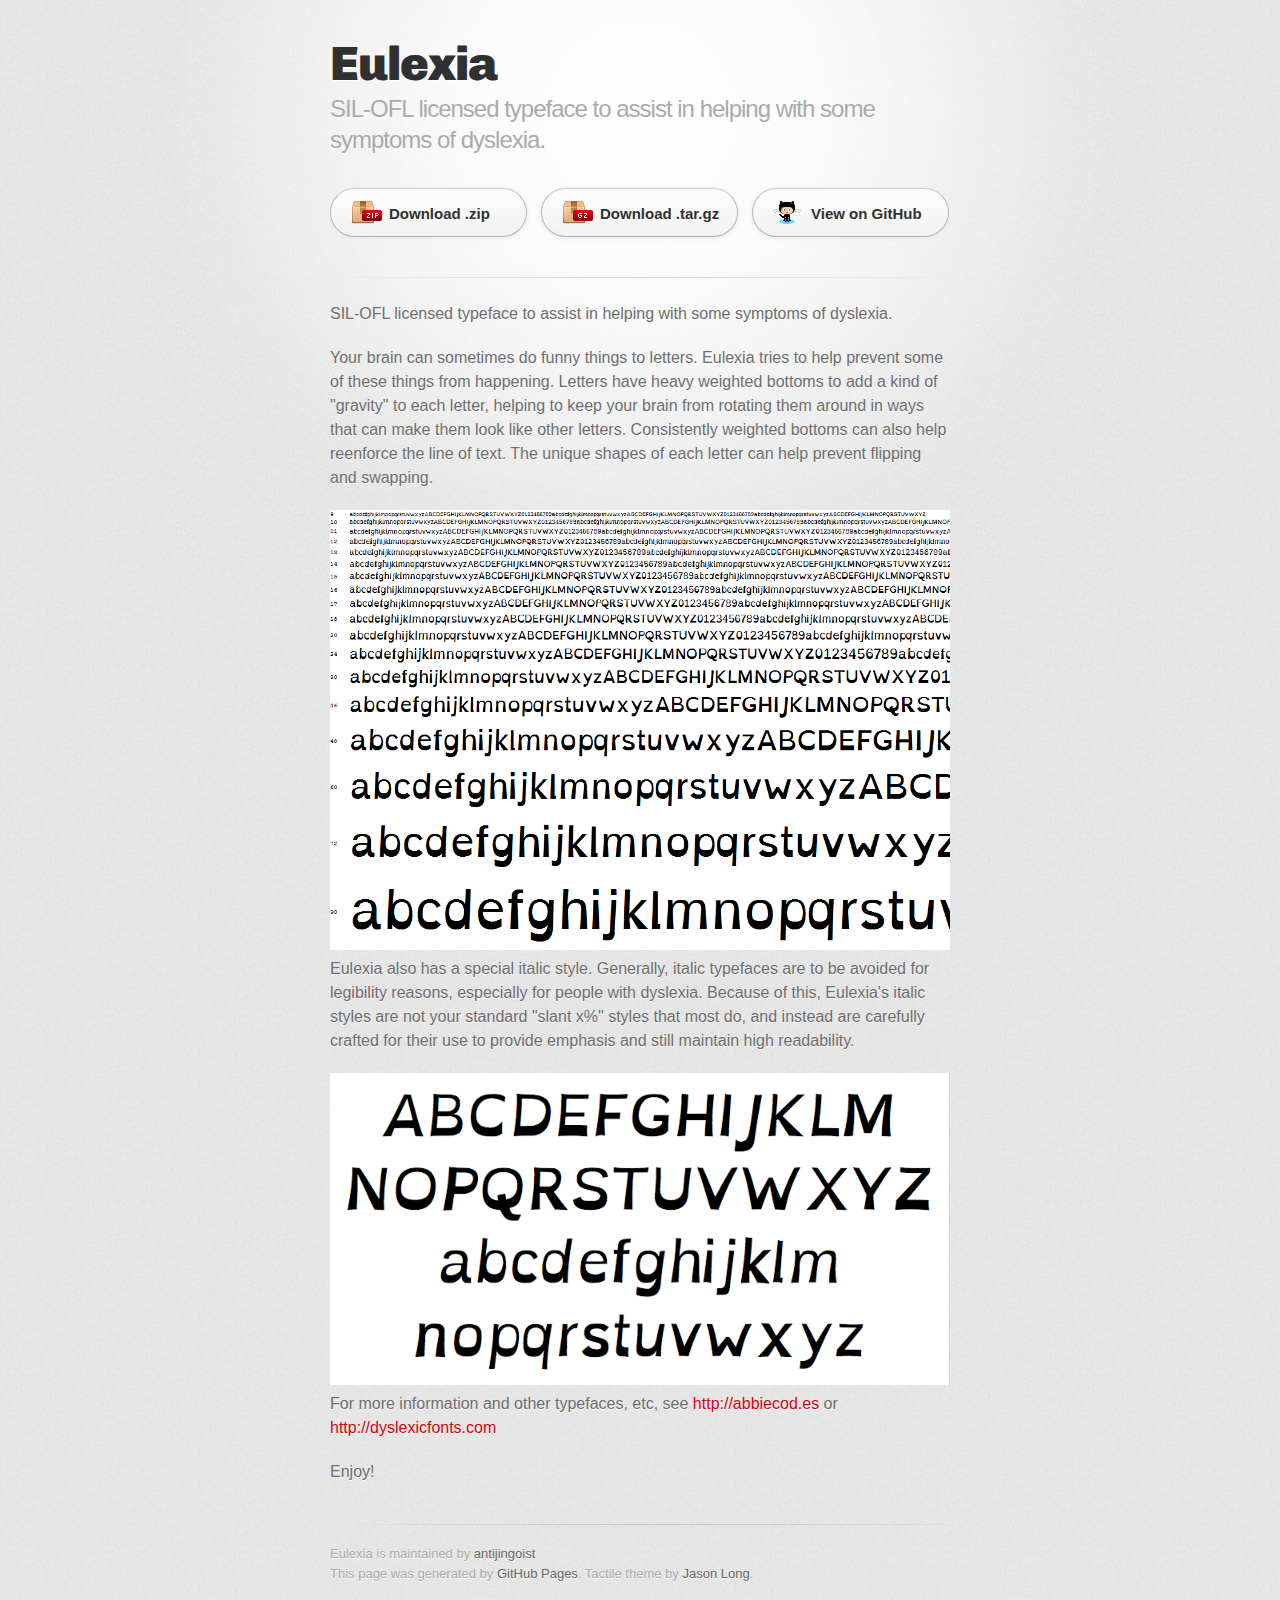
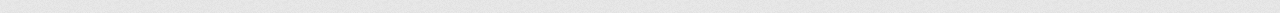
<file: index.html>
<!DOCTYPE html>
<html>
  <head>
    <meta charset='utf-8'>
    <meta http-equiv="X-UA-Compatible" content="chrome=1">
    <link href='https://fonts.googleapis.com/css?family=Chivo:900' rel='stylesheet' type='text/css'>
    <link rel="stylesheet" type="text/css" href="stylesheets/stylesheet.css" media="screen" />
    <link rel="stylesheet" type="text/css" href="stylesheets/pygment_trac.css" media="screen" />
    <link rel="stylesheet" type="text/css" href="stylesheets/print.css" media="print" />
    <!--[if lt IE 9]>
    <script src="//html5shiv.googlecode.com/svn/trunk/html5.js"></script>
    <![endif]-->
    <title>Eulexia by antijingoist</title>
  </head>

  <body>
    <div id="container">
      <div class="inner">

        <header>
          <h1>Eulexia</h1>
          <h2>SIL-OFL licensed typeface to assist in helping with some symptoms of dyslexia.</h2>
        </header>

        <section id="downloads" class="clearfix">
          <a href="https://github.com/antijingoist/Eulexia/zipball/master" id="download-zip" class="button"><span>Download .zip</span></a>
          <a href="https://github.com/antijingoist/Eulexia/tarball/master" id="download-tar-gz" class="button"><span>Download .tar.gz</span></a>
          <a href="https://github.com/antijingoist/Eulexia" id="view-on-github" class="button"><span>View on GitHub</span></a>
        </section>

        <hr>

        <section id="main_content">
          <p>SIL-OFL licensed typeface to assist in helping with some symptoms of dyslexia.</p>

<p>Your brain can sometimes do funny things to letters. Eulexia tries to help prevent some of these things from happening. Letters have heavy weighted bottoms to add a kind of "gravity" to each letter, helping to keep your brain from rotating them around in ways that can make them look like other letters. Consistently weighted bottoms can also help reenforce the line of text. The unique shapes of each letter can help prevent flipping and swapping.</p>

<img src="stylesheets/specimen_files/eulexia-cleartype.png" />

<p>Eulexia also has a special italic style. Generally, italic typefaces are to be avoided for legibility reasons, especially for people with dyslexia. Because of this, Eulexia's italic styles are not your standard "slant x%" styles that most do, and instead are carefully crafted for their use to provide emphasis and still maintain high readability.</p>

<img src="stylesheets/specimen_files/italic.png" />


<p>For more information and other typefaces, etc, see <a href="http://abbiecod.es">http://abbiecod.es</a> or <a href="http://dyslexicfonts.com">http://dyslexicfonts.com</a></p>

<p>Enjoy!</p>
        </section>

        <footer>
          Eulexia is maintained by <a href="https://github.com/antijingoist">antijingoist</a><br>
          This page was generated by <a href="http://pages.github.com">GitHub Pages</a>. Tactile theme by <a href="http://twitter.com/jasonlong">Jason Long</a>.
        </footer>

                  <script type="text/javascript">
            var gaJsHost = (("https:" == document.location.protocol) ? "https://ssl." : "http://www.");
            document.write(unescape("%3Cscript src='" + gaJsHost + "google-analytics.com/ga.js' type='text/javascript'%3E%3C/script%3E"));
          </script>
          <script type="text/javascript">
            try {
              var pageTracker = _gat._getTracker("UA-35043315-1");
            pageTracker._trackPageview();
            } catch(err) {}
          </script>

      </div>
    </div>
  </body>
</html>
</file>
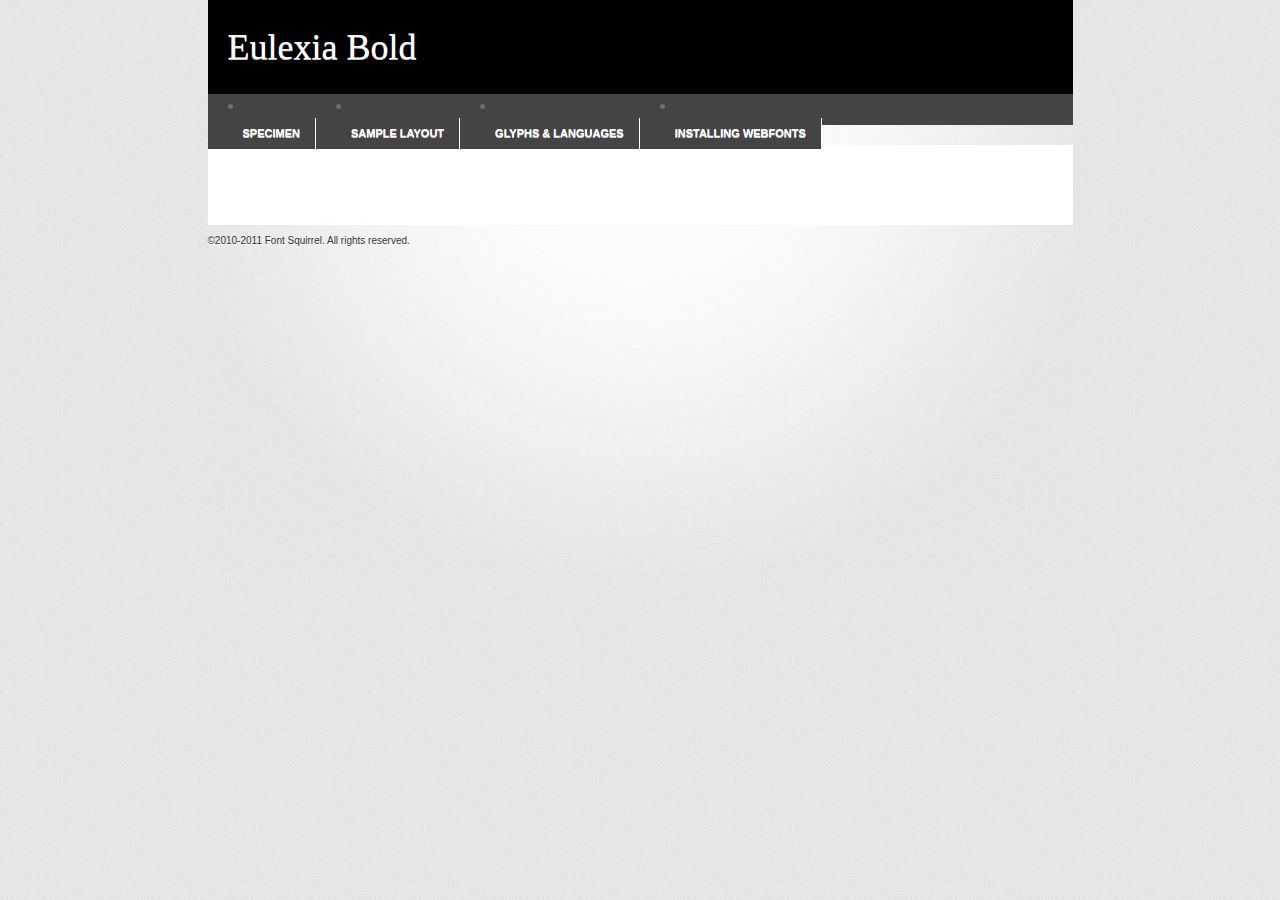
<file: stylesheets/eulexia-bold-demo.html>
<!DOCTYPE html PUBLIC "-//W3C//DTD XHTML 1.0 Transitional//EN"
	"http://www.w3.org/TR/xhtml1/DTD/xhtml1-transitional.dtd">

<html xmlns="http://www.w3.org/1999/xhtml" xml:lang="en" lang="en">
<head>
	<meta http-equiv="Content-Type" content="text/html; charset=utf-8" />
	<script src="http://ajax.googleapis.com/ajax/libs/jquery/1.7.2/jquery.min.js" type="text/javascript" charset="utf-8"></script>
	<script src="specimen_files/easytabs.js" type="text/javascript" charset="utf-8"></script>
	<link rel="stylesheet" href="specimen_files/specimen_stylesheet.css" type="text/css" charset="utf-8" />
	<link rel="stylesheet" href="stylesheet.css" type="text/css" charset="utf-8" />

	<style type="text/css">
					body{
				font-family: 'eulexiabold';
							}
		</style>

	<title>Eulexia Bold Specimen</title>
	
	
	<script type="text/javascript" charset="utf-8">
		$(document).ready(function() {
			$('#container').easyTabs({defaultContent:1});
		});
	</script>
</head>

<body>
<div id="container">
	<div id="header">
		Eulexia Bold	</div>
	<ul class="tabs">
		<li><a href="#specimen">Specimen</a></li>
		<li><a href="#layout">Sample Layout</a></li>
				<li><a href="#glyphs">Glyphs &amp; Languages</a></li>
		<li><a href="#installing">Installing Webfonts</a></li>
		
	</ul>
	
	<div id="main_content">

		
			<div id="specimen">
		
				<div class="section">
					<div class="grid12 firstcol">
						<div class="huge">AaBb</div>
					</div>
				</div>
		
				<div class="section">
					<div class="glyph_range">A&#x200B;B&#x200b;C&#x200b;D&#x200b;E&#x200b;F&#x200b;G&#x200b;H&#x200b;I&#x200b;J&#x200b;K&#x200b;L&#x200b;M&#x200b;N&#x200b;O&#x200b;P&#x200b;Q&#x200b;R&#x200b;S&#x200b;T&#x200b;U&#x200b;V&#x200b;W&#x200b;X&#x200b;Y&#x200b;Z&#x200b;a&#x200b;b&#x200b;c&#x200b;d&#x200b;e&#x200b;f&#x200b;g&#x200b;h&#x200b;i&#x200b;j&#x200b;k&#x200b;l&#x200b;m&#x200b;n&#x200b;o&#x200b;p&#x200b;q&#x200b;r&#x200b;s&#x200b;t&#x200b;u&#x200b;v&#x200b;w&#x200b;x&#x200b;y&#x200b;z&#x200b;1&#x200b;2&#x200b;3&#x200b;4&#x200b;5&#x200b;6&#x200b;7&#x200b;8&#x200b;9&#x200b;0&#x200b;&amp;&#x200b;.&#x200b;,&#x200b;?&#x200b;!&#x200b;&#64;&#x200b;(&#x200b;)&#x200b;#&#x200b;$&#x200b;%&#x200b;*&#x200b;+&#x200b;-&#x200b;=&#x200b;:&#x200b;;</div>
				</div>
				<div class="section">
					<div class="grid12 firstcol">
						<table class="sample_table">
							<tr><td>10</td><td class="size10">abcdefghijklmnopqrstuvwxyzABCDEFGHIJKLMNOPQRSTUVWXYZ0123456789abcdefghijklmnopqrstuvwxyzABCDEFGHIJKLMNOPQRSTUVWXYZ0123456789abcdefghijklmnopqrstuvwxyzABCDEFGHIJKLMNOPQRSTUVWXYZ</td></tr>
							<tr><td>11</td><td class="size11">abcdefghijklmnopqrstuvwxyzABCDEFGHIJKLMNOPQRSTUVWXYZ0123456789abcdefghijklmnopqrstuvwxyzABCDEFGHIJKLMNOPQRSTUVWXYZ0123456789abcdefghijklmnopqrstuvwxyzABCDEFGHIJKLMNOPQRSTUVWXYZ</td></tr>
							<tr><td>12</td><td class="size12">abcdefghijklmnopqrstuvwxyzABCDEFGHIJKLMNOPQRSTUVWXYZ0123456789abcdefghijklmnopqrstuvwxyzABCDEFGHIJKLMNOPQRSTUVWXYZ0123456789abcdefghijklmnopqrstuvwxyzABCDEFGHIJKLMNOPQRSTUVWXYZ</td></tr>
							<tr><td>13</td><td class="size13">abcdefghijklmnopqrstuvwxyzABCDEFGHIJKLMNOPQRSTUVWXYZ0123456789abcdefghijklmnopqrstuvwxyzABCDEFGHIJKLMNOPQRSTUVWXYZ0123456789abcdefghijklmnopqrstuvwxyzABCDEFGHIJKLMNOPQRSTUVWXYZ</td></tr>
							<tr><td>14</td><td class="size14">abcdefghijklmnopqrstuvwxyzABCDEFGHIJKLMNOPQRSTUVWXYZ0123456789abcdefghijklmnopqrstuvwxyzABCDEFGHIJKLMNOPQRSTUVWXYZ0123456789abcdefghijklmnopqrstuvwxyzABCDEFGHIJKLMNOPQRSTUVWXYZ</td></tr>
							<tr><td>16</td><td class="size16">abcdefghijklmnopqrstuvwxyzABCDEFGHIJKLMNOPQRSTUVWXYZ0123456789abcdefghijklmnopqrstuvwxyzABCDEFGHIJKLMNOPQRSTUVWXYZ</td></tr>
							<tr><td>18</td><td class="size18">abcdefghijklmnopqrstuvwxyzABCDEFGHIJKLMNOPQRSTUVWXYZ0123456789abcdefghijklmnopqrstuvwxyzABCDEFGHIJKLMNOPQRSTUVWXYZ</td></tr>
							<tr><td>20</td><td class="size20">abcdefghijklmnopqrstuvwxyzABCDEFGHIJKLMNOPQRSTUVWXYZ0123456789abcdefghijklmnopqrstuvwxyzABCDEFGHIJKLMNOPQRSTUVWXYZ</td></tr>
							<tr><td>24</td><td class="size24">abcdefghijklmnopqrstuvwxyzABCDEFGHIJKLMNOPQRSTUVWXYZ0123456789abcdefghijklmnopqrstuvwxyzABCDEFGHIJKLMNOPQRSTUVWXYZ</td></tr>
							<tr><td>30</td><td class="size30">abcdefghijklmnopqrstuvwxyzABCDEFGHIJKLMNOPQRSTUVWXYZ0123456789abcdefghijklmnopqrstuvwxyzABCDEFGHIJKLMNOPQRSTUVWXYZ</td></tr>
							<tr><td>36</td><td class="size36">abcdefghijklmnopqrstuvwxyzABCDEFGHIJKLMNOPQRSTUVWXYZ0123456789abcdefghijklmnopqrstuvwxyzABCDEFGHIJKLMNOPQRSTUVWXYZ</td></tr>
							<tr><td>48</td><td class="size48">abcdefghijklmnopqrstuvwxyzABCDEFGHIJKLMNOPQRSTUVWXYZ0123456789abcdefghijklmnopqrstuvwxyzABCDEFGHIJKLMNOPQRSTUVWXYZ</td></tr>
							<tr><td>60</td><td class="size60">abcdefghijklmnopqrstuvwxyzABCDEFGHIJKLMNOPQRSTUVWXYZ0123456789abcdefghijklmnopqrstuvwxyzABCDEFGHIJKLMNOPQRSTUVWXYZ</td></tr>
							<tr><td>72</td><td class="size72">abcdefghijklmnopqrstuvwxyzABCDEFGHIJKLMNOPQRSTUVWXYZ0123456789abcdefghijklmnopqrstuvwxyzABCDEFGHIJKLMNOPQRSTUVWXYZ</td></tr>
							<tr><td>90</td><td class="size90">abcdefghijklmnopqrstuvwxyzABCDEFGHIJKLMNOPQRSTUVWXYZ0123456789abcdefghijklmnopqrstuvwxyzABCDEFGHIJKLMNOPQRSTUVWXYZ</td></tr>
						</table>
				
					</div>
			
				</div>
		
		
		
								<div class="section" id="bodycomparison">


										<div id="xheight">
				<div class="fontbody">&#xE000;&#xE000;&#xE000;&#xE000;&#xE000;&#xE000;&#xE000;&#xE000;&#xE000;&#xE000;&#xE000;&#xE000;&#xE000;&#xE000;&#xE000;&#xE000;&#xE000;&#xE000;&#xE000;&#xE000;&#xE000;&#xE000;&#xE000;&#xE000;&#xE000;&#xE000;&#xE000;&#xE000;&#xE000;&#xE000;&#xE000;&#xE000;&#xE000;&#xE000;&#xE000;&#xE000;&#xE000;&#xE000;&#xE000;&#xE000;&#xE000;&#xE000;&#xE000;&#xE000;&#xE000;&#xE000;&#xE000;&#xE000;&#xE000;&#xE000;&#xE000;&#xE000;&#xE000;&#xE000;&#xE000;&#xE000;&#xE000;&#xE000;&#xE000;&#xE000;&#xE000;&#xE000;&#xE000;&#xE000;&#xE000;&#xE000;&#xE000;&#xE000;&#xE000;&#xE000;&#xE000;&#xE000;&#xE000;&#xE000;&#xE000;&#xE000;&#xE000;&#xE000;&#xE000;&#xE000;&#xE000;&#xE000;&#xE000;&#xE000;&#xE000;&#xE000;&#xE000;&#xE000;&#xE000;&#xE000;&#xE000;&#xE000;&#xE000;&#xE000;&#xE000;&#xE000;&#xE000;&#xE000;&#xE000;body</div><div class="arialbody">body</div><div class="verdanabody">body</div><div class="georgiabody">body</div></div>
										<div class="fontbody" style="z-index:1">
											body<span>Eulexia Bold</span>
										</div>
										<div class="arialbody" style="z-index:1">
											body<span>Arial</span>
										</div>
										<div class="verdanabody" style="z-index:1">
											body<span>Verdana</span>
										</div>
										<div class="georgiabody" style="z-index:1">
											body<span>Georgia</span>
										</div>



								</div>
		
		
				<div class="section psample psample_row1" id="">
					
					<div class="grid2 firstcol">
						<p class="size10"><span>10.</span>Aenean lacinia bibendum nulla sed consectetur. Fusce dapibus, tellus ac cursus commodo, tortor mauris condimentum nibh, ut fermentum massa justo sit amet risus. Nullam id dolor id nibh ultricies vehicula ut id elit. Cum sociis natoque penatibus et magnis dis parturient montes, nascetur ridiculus mus. Nulla vitae elit libero, a pharetra augue.</p>
			
					</div>
					<div class="grid3">
						<p class="size11"><span>11.</span>Aenean lacinia bibendum nulla sed consectetur. Fusce dapibus, tellus ac cursus commodo, tortor mauris condimentum nibh, ut fermentum massa justo sit amet risus. Nullam id dolor id nibh ultricies vehicula ut id elit. Cum sociis natoque penatibus et magnis dis parturient montes, nascetur ridiculus mus. Nulla vitae elit libero, a pharetra augue.</p>
			
					</div>
					<div class="grid3">
						<p class="size12"><span>12.</span>Aenean lacinia bibendum nulla sed consectetur. Fusce dapibus, tellus ac cursus commodo, tortor mauris condimentum nibh, ut fermentum massa justo sit amet risus. Nullam id dolor id nibh ultricies vehicula ut id elit. Cum sociis natoque penatibus et magnis dis parturient montes, nascetur ridiculus mus. Nulla vitae elit libero, a pharetra augue.</p>
			
					</div>
					<div class="grid4">
						<p class="size13"><span>13.</span>Aenean lacinia bibendum nulla sed consectetur. Fusce dapibus, tellus ac cursus commodo, tortor mauris condimentum nibh, ut fermentum massa justo sit amet risus. Nullam id dolor id nibh ultricies vehicula ut id elit. Cum sociis natoque penatibus et magnis dis parturient montes, nascetur ridiculus mus. Nulla vitae elit libero, a pharetra augue.</p>
			
					</div>
					<div class="white_blend"></div>
					
				</div>
				<div class="section psample psample_row2" id="">
					<div class="grid3 firstcol">
						<p class="size14"><span>14.</span>Aenean lacinia bibendum nulla sed consectetur. Fusce dapibus, tellus ac cursus commodo, tortor mauris condimentum nibh, ut fermentum massa justo sit amet risus. Nullam id dolor id nibh ultricies vehicula ut id elit. Cum sociis natoque penatibus et magnis dis parturient montes, nascetur ridiculus mus. Nulla vitae elit libero, a pharetra augue.</p>
			
					</div>
					<div class="grid4">
						<p class="size16"><span>16.</span>Aenean lacinia bibendum nulla sed consectetur. Fusce dapibus, tellus ac cursus commodo, tortor mauris condimentum nibh, ut fermentum massa justo sit amet risus. Nullam id dolor id nibh ultricies vehicula ut id elit. Cum sociis natoque penatibus et magnis dis parturient montes, nascetur ridiculus mus. Nulla vitae elit libero, a pharetra augue.</p>
			
					</div>
					<div class="grid5">
						<p class="size18"><span>18.</span>Aenean lacinia bibendum nulla sed consectetur. Fusce dapibus, tellus ac cursus commodo, tortor mauris condimentum nibh, ut fermentum massa justo sit amet risus. Nullam id dolor id nibh ultricies vehicula ut id elit. Cum sociis natoque penatibus et magnis dis parturient montes, nascetur ridiculus mus. Nulla vitae elit libero, a pharetra augue.</p>
			
					</div>

					<div class="white_blend"></div>

				</div>
				
				<div class="section psample psample_row3" id="">
					<div class="grid5 firstcol">
						<p class="size20"><span>20.</span>Aenean lacinia bibendum nulla sed consectetur. Fusce dapibus, tellus ac cursus commodo, tortor mauris condimentum nibh, ut fermentum massa justo sit amet risus. Nullam id dolor id nibh ultricies vehicula ut id elit. Cum sociis natoque penatibus et magnis dis parturient montes, nascetur ridiculus mus. Nulla vitae elit libero, a pharetra augue.</p>
					</div>
					<div class="grid7">
						<p class="size24"><span>24.</span>Aenean lacinia bibendum nulla sed consectetur. Fusce dapibus, tellus ac cursus commodo, tortor mauris condimentum nibh, ut fermentum massa justo sit amet risus. Nullam id dolor id nibh ultricies vehicula ut id elit. Cum sociis natoque penatibus et magnis dis parturient montes, nascetur ridiculus mus. Nulla vitae elit libero, a pharetra augue.</p>
					</div>
					
					<div class="white_blend"></div>
					
				</div>
				
				<div class="section psample psample_row4" id="">
					<div class="grid12 firstcol">
						<p class="size30"><span>30.</span>Aenean lacinia bibendum nulla sed consectetur. Fusce dapibus, tellus ac cursus commodo, tortor mauris condimentum nibh, ut fermentum massa justo sit amet risus. Nullam id dolor id nibh ultricies vehicula ut id elit. Cum sociis natoque penatibus et magnis dis parturient montes, nascetur ridiculus mus. Nulla vitae elit libero, a pharetra augue.</p>
					</div>
					<div class="white_blend"></div>
					
				</div>
				
				
				
				<div class="section psample psample_row1 fullreverse">
					<div class="grid2 firstcol">
						<p class="size10"><span>10.</span>Aenean lacinia bibendum nulla sed consectetur. Fusce dapibus, tellus ac cursus commodo, tortor mauris condimentum nibh, ut fermentum massa justo sit amet risus. Nullam id dolor id nibh ultricies vehicula ut id elit. Cum sociis natoque penatibus et magnis dis parturient montes, nascetur ridiculus mus. Nulla vitae elit libero, a pharetra augue.</p>
			
					</div>
					<div class="grid3">
						<p class="size11"><span>11.</span>Aenean lacinia bibendum nulla sed consectetur. Fusce dapibus, tellus ac cursus commodo, tortor mauris condimentum nibh, ut fermentum massa justo sit amet risus. Nullam id dolor id nibh ultricies vehicula ut id elit. Cum sociis natoque penatibus et magnis dis parturient montes, nascetur ridiculus mus. Nulla vitae elit libero, a pharetra augue.</p>
			
					</div>
					<div class="grid3">
						<p class="size12"><span>12.</span>Aenean lacinia bibendum nulla sed consectetur. Fusce dapibus, tellus ac cursus commodo, tortor mauris condimentum nibh, ut fermentum massa justo sit amet risus. Nullam id dolor id nibh ultricies vehicula ut id elit. Cum sociis natoque penatibus et magnis dis parturient montes, nascetur ridiculus mus. Nulla vitae elit libero, a pharetra augue.</p>
			
					</div>
					<div class="grid4">
						<p class="size13"><span>13.</span>Aenean lacinia bibendum nulla sed consectetur. Fusce dapibus, tellus ac cursus commodo, tortor mauris condimentum nibh, ut fermentum massa justo sit amet risus. Nullam id dolor id nibh ultricies vehicula ut id elit. Cum sociis natoque penatibus et magnis dis parturient montes, nascetur ridiculus mus. Nulla vitae elit libero, a pharetra augue.</p>
			
					</div>
					<div class="black_blend"></div>
					
				</div>
				
				<div class="section psample psample_row2 fullreverse">
					<div class="grid3 firstcol">
						<p class="size14"><span>14.</span>Aenean lacinia bibendum nulla sed consectetur. Fusce dapibus, tellus ac cursus commodo, tortor mauris condimentum nibh, ut fermentum massa justo sit amet risus. Nullam id dolor id nibh ultricies vehicula ut id elit. Cum sociis natoque penatibus et magnis dis parturient montes, nascetur ridiculus mus. Nulla vitae elit libero, a pharetra augue.</p>
			
					</div>
					<div class="grid4">
						<p class="size16"><span>16.</span>Aenean lacinia bibendum nulla sed consectetur. Fusce dapibus, tellus ac cursus commodo, tortor mauris condimentum nibh, ut fermentum massa justo sit amet risus. Nullam id dolor id nibh ultricies vehicula ut id elit. Cum sociis natoque penatibus et magnis dis parturient montes, nascetur ridiculus mus. Nulla vitae elit libero, a pharetra augue.</p>
			
					</div>
					<div class="grid5">
						<p class="size18"><span>18.</span>Aenean lacinia bibendum nulla sed consectetur. Fusce dapibus, tellus ac cursus commodo, tortor mauris condimentum nibh, ut fermentum massa justo sit amet risus. Nullam id dolor id nibh ultricies vehicula ut id elit. Cum sociis natoque penatibus et magnis dis parturient montes, nascetur ridiculus mus. Nulla vitae elit libero, a pharetra augue.</p>
			
					</div>
					<div class="black_blend"></div>

				</div>
				
				<div class="section psample fullreverse psample_row3" id="">
					<div class="grid5 firstcol">
						<p class="size20"><span>20.</span>Aenean lacinia bibendum nulla sed consectetur. Fusce dapibus, tellus ac cursus commodo, tortor mauris condimentum nibh, ut fermentum massa justo sit amet risus. Nullam id dolor id nibh ultricies vehicula ut id elit. Cum sociis natoque penatibus et magnis dis parturient montes, nascetur ridiculus mus. Nulla vitae elit libero, a pharetra augue.</p>
					</div>
					<div class="grid7">
						<p class="size24"><span>24.</span>Aenean lacinia bibendum nulla sed consectetur. Fusce dapibus, tellus ac cursus commodo, tortor mauris condimentum nibh, ut fermentum massa justo sit amet risus. Nullam id dolor id nibh ultricies vehicula ut id elit. Cum sociis natoque penatibus et magnis dis parturient montes, nascetur ridiculus mus. Nulla vitae elit libero, a pharetra augue.</p>
					</div>
					
					<div class="black_blend"></div>
					
				</div>
				
				<div class="section psample fullreverse psample_row4" id="" style="border-bottom: 20px #000 solid;">
					<div class="grid12 firstcol">
						<p class="size30"><span>30.</span>Aenean lacinia bibendum nulla sed consectetur. Fusce dapibus, tellus ac cursus commodo, tortor mauris condimentum nibh, ut fermentum massa justo sit amet risus. Nullam id dolor id nibh ultricies vehicula ut id elit. Cum sociis natoque penatibus et magnis dis parturient montes, nascetur ridiculus mus. Nulla vitae elit libero, a pharetra augue.</p>
					</div>
					<div class="black_blend"></div>
					
				</div>
				
				
				
				
			</div>
			
			<div id="layout">
				
				<div class="section">
					
					<div class="grid12 firstcol">
						<h1>Lorem Ipsum Dolor</h1>
						<h2>Etiam porta sem malesuada magna mollis euismod</h2>
						
						<p class="byline">By <a href="#link">Aenean Lacinia</a></p>
					</div>
				</div>
				<div class="section">
					<div class="grid8 firstcol">
						<p class="large">Donec sed odio dui. Morbi leo risus, porta ac consectetur ac, vestibulum at eros. Fusce dapibus, tellus ac cursus commodo, tortor mauris condimentum nibh, ut fermentum massa justo sit amet risus. </p>

						
						<h3>Pellentesque ornare sem</h3>

						<p>Maecenas sed diam eget risus varius blandit sit amet non magna. Maecenas faucibus mollis interdum. Donec ullamcorper nulla non metus auctor fringilla. Nullam id dolor id nibh ultricies vehicula ut id elit. Nullam id dolor id nibh ultricies vehicula ut id elit. </p>

						<p>Aenean eu leo quam. Pellentesque ornare sem lacinia quam venenatis vestibulum. Lorem ipsum dolor sit amet, consectetur adipiscing elit. Cum sociis natoque penatibus et magnis dis parturient montes, nascetur ridiculus mus. </p>

						<p>Nulla vitae elit libero, a pharetra augue. Praesent commodo cursus magna, vel scelerisque nisl consectetur et. Aenean lacinia bibendum nulla sed consectetur. </p>

						<p>Nullam quis risus eget urna mollis ornare vel eu leo. Nullam quis risus eget urna mollis ornare vel eu leo. Maecenas sed diam eget risus varius blandit sit amet non magna. Donec ullamcorper nulla non metus auctor fringilla. </p>

						<h3>Cras mattis consectetur</h3>

						<p>Aenean eu leo quam. Pellentesque ornare sem lacinia quam venenatis vestibulum. Aenean lacinia bibendum nulla sed consectetur. Integer posuere erat a ante venenatis dapibus posuere velit aliquet. Cras mattis consectetur purus sit amet fermentum. </p>

						<p>Nullam id dolor id nibh ultricies vehicula ut id elit. Nullam quis risus eget urna mollis ornare vel eu leo. Cras mattis consectetur purus sit amet fermentum.</p>
					</div>
					
					<div class="grid4 sidebar">
						
						<div class="box reverse">
							<p class="last">Nullam quis risus eget urna mollis ornare vel eu leo. Donec ullamcorper nulla non metus auctor fringilla. Cras mattis consectetur purus sit amet fermentum. Sed posuere consectetur est at lobortis. Lorem ipsum dolor sit amet, consectetur adipiscing elit. </p>
						</div>
						
						<p class="caption">Maecenas sed diam eget risus varius.</p>

						<p>Vestibulum id ligula porta felis euismod semper. Integer posuere erat a ante venenatis dapibus posuere velit aliquet. Vestibulum id ligula porta felis euismod semper. Sed posuere consectetur est at lobortis. Maecenas sed diam eget risus varius blandit sit amet non magna. Fusce dapibus, tellus ac cursus commodo, tortor mauris condimentum nibh, ut fermentum massa justo sit amet risus. </p>

					

						<p>Duis mollis, est non commodo luctus, nisi erat porttitor ligula, eget lacinia odio sem nec elit. Aenean lacinia bibendum nulla sed consectetur. Vivamus sagittis lacus vel augue laoreet rutrum faucibus dolor auctor. Aenean lacinia bibendum nulla sed consectetur. Nullam quis risus eget urna mollis ornare vel eu leo. </p>

						<p>Praesent commodo cursus magna, vel scelerisque nisl consectetur et. Donec ullamcorper nulla non metus auctor fringilla. Maecenas faucibus mollis interdum. Fusce dapibus, tellus ac cursus commodo, tortor mauris condimentum nibh, ut fermentum massa justo sit amet risus. </p>

					</div>
				</div>
				
			</div>


			



		<div id="glyphs">
			<div class="section">
				<div class="grid12 firstcol">
			
				<h1>Language Support</h1>
				<p>The subset of Eulexia Bold in this kit supports the following languages:<br />
			
					Albanian, Danish, English, Faroese, German, Icelandic, Italian, Malagasy, Norwegian, Spanish, Swedish				</p>
				<h1>Glyph Chart</h1>
				<p>The subset of Eulexia Bold in this kit includes all the glyphs listed below. Unicode entities are included above each glyph to help you insert individual characters into your layout.</p>
				<div id="glyph_chart">
			
																														 <div><p>&amp;#13;</p>&#13;</div>
																				 <div><p>&amp;#32;</p>&#32;</div>
																				 <div><p>&amp;#33;</p>&#33;</div>
																				 <div><p>&amp;#34;</p>&#34;</div>
																				 <div><p>&amp;#35;</p>&#35;</div>
																				 <div><p>&amp;#36;</p>&#36;</div>
																				 <div><p>&amp;#37;</p>&#37;</div>
																				 <div><p>&amp;#38;</p>&#38;</div>
																				 <div><p>&amp;#39;</p>&#39;</div>
																				 <div><p>&amp;#40;</p>&#40;</div>
																				 <div><p>&amp;#41;</p>&#41;</div>
																				 <div><p>&amp;#42;</p>&#42;</div>
																				 <div><p>&amp;#43;</p>&#43;</div>
																				 <div><p>&amp;#44;</p>&#44;</div>
																				 <div><p>&amp;#45;</p>&#45;</div>
																				 <div><p>&amp;#46;</p>&#46;</div>
																				 <div><p>&amp;#47;</p>&#47;</div>
																				 <div><p>&amp;#48;</p>&#48;</div>
																				 <div><p>&amp;#49;</p>&#49;</div>
																				 <div><p>&amp;#50;</p>&#50;</div>
																				 <div><p>&amp;#51;</p>&#51;</div>
																				 <div><p>&amp;#52;</p>&#52;</div>
																				 <div><p>&amp;#53;</p>&#53;</div>
																				 <div><p>&amp;#54;</p>&#54;</div>
																				 <div><p>&amp;#55;</p>&#55;</div>
																				 <div><p>&amp;#56;</p>&#56;</div>
																				 <div><p>&amp;#57;</p>&#57;</div>
																				 <div><p>&amp;#58;</p>&#58;</div>
																				 <div><p>&amp;#59;</p>&#59;</div>
																				 <div><p>&amp;#60;</p>&#60;</div>
																				 <div><p>&amp;#61;</p>&#61;</div>
																				 <div><p>&amp;#62;</p>&#62;</div>
																				 <div><p>&amp;#63;</p>&#63;</div>
																				 <div><p>&amp;#64;</p>&#64;</div>
																				 <div><p>&amp;#65;</p>&#65;</div>
																				 <div><p>&amp;#66;</p>&#66;</div>
																				 <div><p>&amp;#67;</p>&#67;</div>
																				 <div><p>&amp;#68;</p>&#68;</div>
																				 <div><p>&amp;#69;</p>&#69;</div>
																				 <div><p>&amp;#70;</p>&#70;</div>
																				 <div><p>&amp;#71;</p>&#71;</div>
																				 <div><p>&amp;#72;</p>&#72;</div>
																				 <div><p>&amp;#73;</p>&#73;</div>
																				 <div><p>&amp;#74;</p>&#74;</div>
																				 <div><p>&amp;#75;</p>&#75;</div>
																				 <div><p>&amp;#76;</p>&#76;</div>
																				 <div><p>&amp;#77;</p>&#77;</div>
																				 <div><p>&amp;#78;</p>&#78;</div>
																				 <div><p>&amp;#79;</p>&#79;</div>
																				 <div><p>&amp;#80;</p>&#80;</div>
																				 <div><p>&amp;#81;</p>&#81;</div>
																				 <div><p>&amp;#82;</p>&#82;</div>
																				 <div><p>&amp;#83;</p>&#83;</div>
																				 <div><p>&amp;#84;</p>&#84;</div>
																				 <div><p>&amp;#85;</p>&#85;</div>
																				 <div><p>&amp;#86;</p>&#86;</div>
																				 <div><p>&amp;#87;</p>&#87;</div>
																				 <div><p>&amp;#88;</p>&#88;</div>
																				 <div><p>&amp;#89;</p>&#89;</div>
																				 <div><p>&amp;#90;</p>&#90;</div>
																				 <div><p>&amp;#91;</p>&#91;</div>
																				 <div><p>&amp;#92;</p>&#92;</div>
																				 <div><p>&amp;#93;</p>&#93;</div>
																				 <div><p>&amp;#94;</p>&#94;</div>
																				 <div><p>&amp;#95;</p>&#95;</div>
																				 <div><p>&amp;#96;</p>&#96;</div>
																				 <div><p>&amp;#97;</p>&#97;</div>
																				 <div><p>&amp;#98;</p>&#98;</div>
																				 <div><p>&amp;#99;</p>&#99;</div>
																				 <div><p>&amp;#100;</p>&#100;</div>
																				 <div><p>&amp;#101;</p>&#101;</div>
																				 <div><p>&amp;#102;</p>&#102;</div>
																				 <div><p>&amp;#103;</p>&#103;</div>
																				 <div><p>&amp;#104;</p>&#104;</div>
																				 <div><p>&amp;#105;</p>&#105;</div>
																				 <div><p>&amp;#106;</p>&#106;</div>
																				 <div><p>&amp;#107;</p>&#107;</div>
																				 <div><p>&amp;#108;</p>&#108;</div>
																				 <div><p>&amp;#109;</p>&#109;</div>
																				 <div><p>&amp;#110;</p>&#110;</div>
																				 <div><p>&amp;#111;</p>&#111;</div>
																				 <div><p>&amp;#112;</p>&#112;</div>
																				 <div><p>&amp;#113;</p>&#113;</div>
																				 <div><p>&amp;#114;</p>&#114;</div>
																				 <div><p>&amp;#115;</p>&#115;</div>
																				 <div><p>&amp;#116;</p>&#116;</div>
																				 <div><p>&amp;#117;</p>&#117;</div>
																				 <div><p>&amp;#118;</p>&#118;</div>
																				 <div><p>&amp;#119;</p>&#119;</div>
																				 <div><p>&amp;#120;</p>&#120;</div>
																				 <div><p>&amp;#121;</p>&#121;</div>
																				 <div><p>&amp;#122;</p>&#122;</div>
																				 <div><p>&amp;#123;</p>&#123;</div>
																				 <div><p>&amp;#124;</p>&#124;</div>
																				 <div><p>&amp;#125;</p>&#125;</div>
																				 <div><p>&amp;#126;</p>&#126;</div>
																				 <div><p>&amp;#160;</p>&#160;</div>
																				 <div><p>&amp;#161;</p>&#161;</div>
																				 <div><p>&amp;#162;</p>&#162;</div>
																				 <div><p>&amp;#163;</p>&#163;</div>
																				 <div><p>&amp;#164;</p>&#164;</div>
																				 <div><p>&amp;#165;</p>&#165;</div>
																				 <div><p>&amp;#166;</p>&#166;</div>
																				 <div><p>&amp;#167;</p>&#167;</div>
																				 <div><p>&amp;#168;</p>&#168;</div>
																				 <div><p>&amp;#169;</p>&#169;</div>
																				 <div><p>&amp;#170;</p>&#170;</div>
																				 <div><p>&amp;#171;</p>&#171;</div>
																				 <div><p>&amp;#172;</p>&#172;</div>
																				 <div><p>&amp;#173;</p>&#173;</div>
																				 <div><p>&amp;#174;</p>&#174;</div>
																				 <div><p>&amp;#175;</p>&#175;</div>
																				 <div><p>&amp;#176;</p>&#176;</div>
																				 <div><p>&amp;#177;</p>&#177;</div>
																				 <div><p>&amp;#178;</p>&#178;</div>
																				 <div><p>&amp;#179;</p>&#179;</div>
																				 <div><p>&amp;#180;</p>&#180;</div>
																				 <div><p>&amp;#181;</p>&#181;</div>
																				 <div><p>&amp;#182;</p>&#182;</div>
																				 <div><p>&amp;#183;</p>&#183;</div>
																				 <div><p>&amp;#184;</p>&#184;</div>
																				 <div><p>&amp;#185;</p>&#185;</div>
																				 <div><p>&amp;#186;</p>&#186;</div>
																				 <div><p>&amp;#187;</p>&#187;</div>
																				 <div><p>&amp;#188;</p>&#188;</div>
																				 <div><p>&amp;#189;</p>&#189;</div>
																				 <div><p>&amp;#190;</p>&#190;</div>
																				 <div><p>&amp;#191;</p>&#191;</div>
																				 <div><p>&amp;#192;</p>&#192;</div>
																				 <div><p>&amp;#193;</p>&#193;</div>
																				 <div><p>&amp;#194;</p>&#194;</div>
																				 <div><p>&amp;#195;</p>&#195;</div>
																				 <div><p>&amp;#196;</p>&#196;</div>
																				 <div><p>&amp;#197;</p>&#197;</div>
																				 <div><p>&amp;#198;</p>&#198;</div>
																				 <div><p>&amp;#199;</p>&#199;</div>
																				 <div><p>&amp;#200;</p>&#200;</div>
																				 <div><p>&amp;#201;</p>&#201;</div>
																				 <div><p>&amp;#202;</p>&#202;</div>
																				 <div><p>&amp;#203;</p>&#203;</div>
																				 <div><p>&amp;#204;</p>&#204;</div>
																				 <div><p>&amp;#205;</p>&#205;</div>
																				 <div><p>&amp;#206;</p>&#206;</div>
																				 <div><p>&amp;#207;</p>&#207;</div>
																				 <div><p>&amp;#208;</p>&#208;</div>
																				 <div><p>&amp;#209;</p>&#209;</div>
																				 <div><p>&amp;#210;</p>&#210;</div>
																				 <div><p>&amp;#211;</p>&#211;</div>
																				 <div><p>&amp;#212;</p>&#212;</div>
																				 <div><p>&amp;#213;</p>&#213;</div>
																				 <div><p>&amp;#214;</p>&#214;</div>
																				 <div><p>&amp;#215;</p>&#215;</div>
																				 <div><p>&amp;#216;</p>&#216;</div>
																				 <div><p>&amp;#217;</p>&#217;</div>
																				 <div><p>&amp;#218;</p>&#218;</div>
																				 <div><p>&amp;#219;</p>&#219;</div>
																				 <div><p>&amp;#220;</p>&#220;</div>
																				 <div><p>&amp;#221;</p>&#221;</div>
																				 <div><p>&amp;#222;</p>&#222;</div>
																				 <div><p>&amp;#223;</p>&#223;</div>
																				 <div><p>&amp;#224;</p>&#224;</div>
																				 <div><p>&amp;#225;</p>&#225;</div>
																				 <div><p>&amp;#226;</p>&#226;</div>
																				 <div><p>&amp;#227;</p>&#227;</div>
																				 <div><p>&amp;#228;</p>&#228;</div>
																				 <div><p>&amp;#229;</p>&#229;</div>
																				 <div><p>&amp;#230;</p>&#230;</div>
																				 <div><p>&amp;#231;</p>&#231;</div>
																				 <div><p>&amp;#232;</p>&#232;</div>
																				 <div><p>&amp;#233;</p>&#233;</div>
																				 <div><p>&amp;#234;</p>&#234;</div>
																				 <div><p>&amp;#235;</p>&#235;</div>
																				 <div><p>&amp;#236;</p>&#236;</div>
																				 <div><p>&amp;#237;</p>&#237;</div>
																				 <div><p>&amp;#238;</p>&#238;</div>
																				 <div><p>&amp;#239;</p>&#239;</div>
																				 <div><p>&amp;#240;</p>&#240;</div>
																				 <div><p>&amp;#241;</p>&#241;</div>
																				 <div><p>&amp;#242;</p>&#242;</div>
																				 <div><p>&amp;#243;</p>&#243;</div>
																				 <div><p>&amp;#244;</p>&#244;</div>
																				 <div><p>&amp;#245;</p>&#245;</div>
																				 <div><p>&amp;#246;</p>&#246;</div>
																				 <div><p>&amp;#247;</p>&#247;</div>
																				 <div><p>&amp;#248;</p>&#248;</div>
																				 <div><p>&amp;#249;</p>&#249;</div>
																				 <div><p>&amp;#250;</p>&#250;</div>
																				 <div><p>&amp;#251;</p>&#251;</div>
																				 <div><p>&amp;#252;</p>&#252;</div>
																				 <div><p>&amp;#253;</p>&#253;</div>
																				 <div><p>&amp;#254;</p>&#254;</div>
																				 <div><p>&amp;#255;</p>&#255;</div>
																				 <div><p>&amp;#338;</p>&#338;</div>
																				 <div><p>&amp;#339;</p>&#339;</div>
																				 <div><p>&amp;#710;</p>&#710;</div>
																				 <div><p>&amp;#732;</p>&#732;</div>
																				 <div><p>&amp;#8192;</p>&#8192;</div>
																				 <div><p>&amp;#8193;</p>&#8193;</div>
																				 <div><p>&amp;#8194;</p>&#8194;</div>
																				 <div><p>&amp;#8195;</p>&#8195;</div>
																				 <div><p>&amp;#8196;</p>&#8196;</div>
																				 <div><p>&amp;#8197;</p>&#8197;</div>
																				 <div><p>&amp;#8198;</p>&#8198;</div>
																				 <div><p>&amp;#8199;</p>&#8199;</div>
																				 <div><p>&amp;#8200;</p>&#8200;</div>
																				 <div><p>&amp;#8201;</p>&#8201;</div>
																				 <div><p>&amp;#8202;</p>&#8202;</div>
																				 <div><p>&amp;#8208;</p>&#8208;</div>
																				 <div><p>&amp;#8209;</p>&#8209;</div>
																				 <div><p>&amp;#8210;</p>&#8210;</div>
																				 <div><p>&amp;#8211;</p>&#8211;</div>
																				 <div><p>&amp;#8212;</p>&#8212;</div>
																				 <div><p>&amp;#8216;</p>&#8216;</div>
																				 <div><p>&amp;#8217;</p>&#8217;</div>
																				 <div><p>&amp;#8218;</p>&#8218;</div>
																				 <div><p>&amp;#8220;</p>&#8220;</div>
																				 <div><p>&amp;#8221;</p>&#8221;</div>
																				 <div><p>&amp;#8222;</p>&#8222;</div>
																				 <div><p>&amp;#8226;</p>&#8226;</div>
																				 <div><p>&amp;#8239;</p>&#8239;</div>
																				 <div><p>&amp;#8249;</p>&#8249;</div>
																				 <div><p>&amp;#8250;</p>&#8250;</div>
																				 <div><p>&amp;#8287;</p>&#8287;</div>
																				 <div><p>&amp;#8364;</p>&#8364;</div>
																				 <div><p>&amp;#8482;</p>&#8482;</div>
																				 <div><p>&amp;#57344;</p>&#57344;</div>
																												</div>	
				</div>
		
		
			</div>
		</div>
		
		
		<div id="specs">
			
		</div>
	
		<div id="installing">
			<div class="section">
				<div class="grid7 firstcol">
					<h1>Installing Webfonts</h1>
					
					<p>Webfonts are supported by all major browser platforms but not all in the same way. There are currently four different font formats that must be included in order to target all browsers. This includes TTF, WOFF, EOT and SVG.</p>
					
					<h2>1. Upload your webfonts</h2>
					<p>You must upload your webfont kit to your website. They should be in or near the same directory as your CSS files.</p>
					
					<h2>2. Include the webfont stylesheet</h2>
					<p>A special CSS @font-face declaration helps the various browsers select the appropriate font it needs without causing you a bunch of headaches. Learn more about this syntax by reading the <a href="http://www.fontspring.com/blog/further-hardening-of-the-bulletproof-syntax">Fontspring blog post</a> about it. The code for it is as follows:</p>


<code>
@font-face{ 
	font-family: 'MyWebFont';
	src: url('WebFont.eot');
	src: url('WebFont.eot?#iefix') format('embedded-opentype'),
	     url('WebFont.woff') format('woff'),
	     url('WebFont.ttf') format('truetype'),
	     url('WebFont.svg#webfont') format('svg');
}
</code>

	<p>We've already gone ahead and generated the code for you. All you have to do is link to the stylesheet in your HTML, like this:</p>
	<code>&lt;link rel=&quot;stylesheet&quot; href=&quot;stylesheet.css&quot; type=&quot;text/css&quot; charset=&quot;utf-8&quot; /&gt;</code>

					<h2>3. Modify your own stylesheet</h2>
					<p>To take advantage of your new fonts, you must tell your stylesheet to use them. Look at the original @font-face declaration above and find the property called "font-family." The name linked there will be what you use to reference the font. Prepend that webfont name to the font stack in the "font-family" property, inside the selector you want to change. For example:</p>
<code>p { font-family: 'WebFont', Arial, sans-serif; }</code>

<h2>4. Test</h2>
<p>Getting webfonts to work cross-browser <em>can</em> be tricky. Use the information in the sidebar to help you if you find that fonts aren't loading in a particular browser.</p>
				</div>
				
				<div class="grid5 sidebar">
					<div class="box">
						<h2>Troubleshooting<br />Font-Face Problems</h2>
						<p>Having trouble getting your webfonts to load in your new website? Here are some tips to sort out what might be the problem.</p>

						<h3>Fonts not showing in any browser</h3>

						<p>This sounds like you need to work on the plumbing. You either did not upload the fonts to the correct directory, or you did not link the fonts properly in the CSS. If you've confirmed that all this is correct and you still have a problem, take a look at your .htaccess file and see if requests are getting intercepted.</p>

						<h3>Fonts not loading in iPhone or iPad</h3>

						<p>The most common problem here is that you are serving the fonts from an IIS server. IIS refuses to serve files that have unknown MIME types. If that is the case, you must set the MIME type for SVG to "image/svg+xml" in the server settings. Follow these instructions from Microsoft if you need help.</p>

						<h3>Fonts not loading in Firefox</h3>

						<p>The primary reason for this failure? You are still using a version Firefox older than 3.5. So upgrade already! If that isn't it, then you are very likely serving fonts from a different domain. Firefox requires that all font assets be served from the same domain. Lastly it is possible that you need to add WOFF to your list of MIME types (if you are serving via IIS.)</p>

						<h3>Fonts not loading in IE</h3>

						<p>Are you looking at Internet Explorer on an actual Windows machine or are you cheating by using a service like Adobe BrowserLab? Many of these screenshot services do not render @font-face for IE. Best to test it on a real machine.</p>

						<h3>Fonts not loading in IE9</h3>

						<p>IE9, like Firefox, requires that fonts be served from the same domain as the website. Make sure that is the case.</p>
					</div>
				</div>
			</div>
			
		</div>
	
	</div>
	<div id="footer">
		<p>&copy;2010-2011 Font Squirrel. All rights reserved.</p>
	</div>
</div>
</body>
</html>
</file>
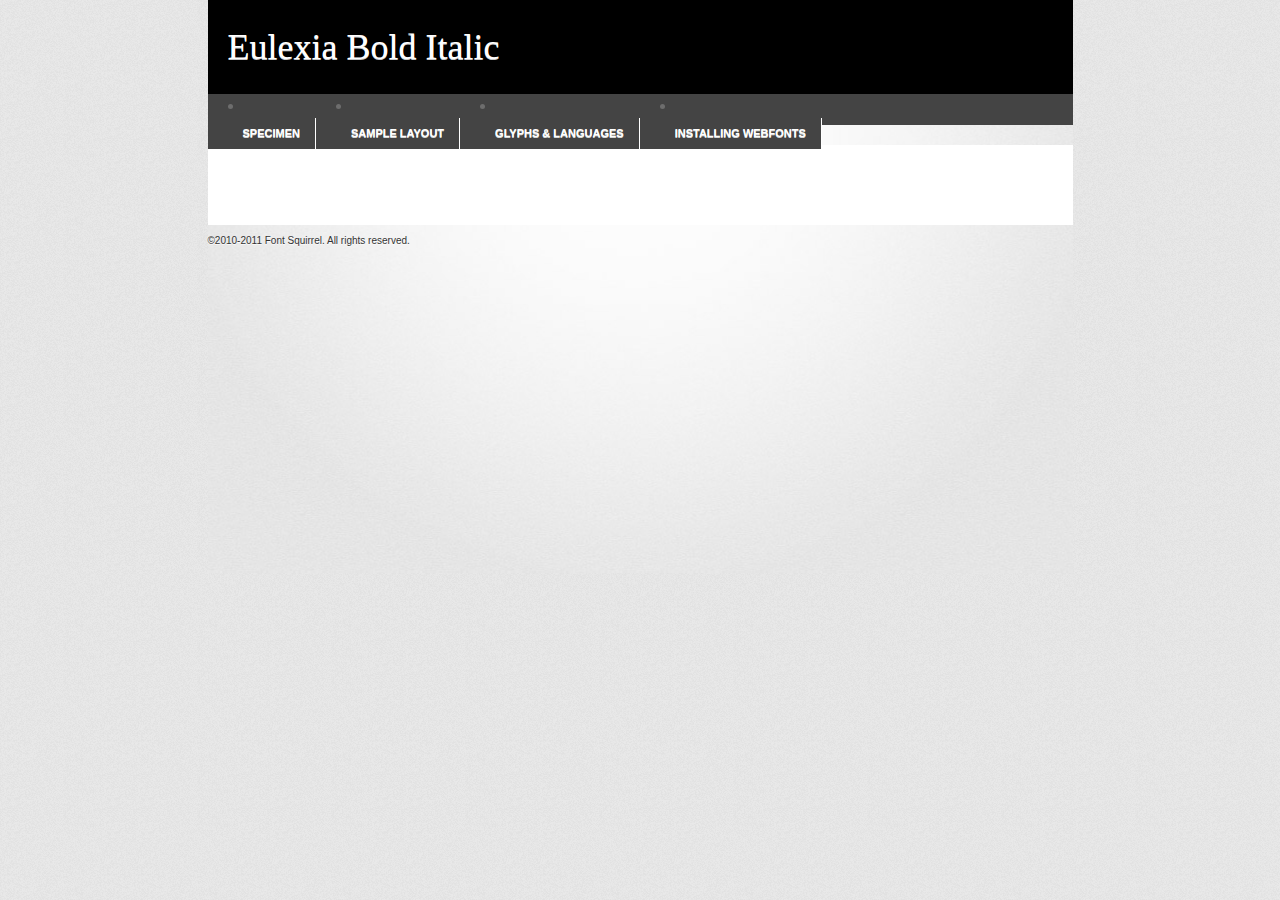
<file: stylesheets/eulexia-bolditalic-demo.html>
<!DOCTYPE html PUBLIC "-//W3C//DTD XHTML 1.0 Transitional//EN"
	"http://www.w3.org/TR/xhtml1/DTD/xhtml1-transitional.dtd">

<html xmlns="http://www.w3.org/1999/xhtml" xml:lang="en" lang="en">
<head>
	<meta http-equiv="Content-Type" content="text/html; charset=utf-8" />
	<script src="http://ajax.googleapis.com/ajax/libs/jquery/1.7.2/jquery.min.js" type="text/javascript" charset="utf-8"></script>
	<script src="specimen_files/easytabs.js" type="text/javascript" charset="utf-8"></script>
	<link rel="stylesheet" href="specimen_files/specimen_stylesheet.css" type="text/css" charset="utf-8" />
	<link rel="stylesheet" href="stylesheet.css" type="text/css" charset="utf-8" />

	<style type="text/css">
					body{
				font-family: 'eulexiabold_italic';
							}
		</style>

	<title>Eulexia Bold Italic Specimen</title>
	
	
	<script type="text/javascript" charset="utf-8">
		$(document).ready(function() {
			$('#container').easyTabs({defaultContent:1});
		});
	</script>
</head>

<body>
<div id="container">
	<div id="header">
		Eulexia Bold Italic	</div>
	<ul class="tabs">
		<li><a href="#specimen">Specimen</a></li>
		<li><a href="#layout">Sample Layout</a></li>
				<li><a href="#glyphs">Glyphs &amp; Languages</a></li>
		<li><a href="#installing">Installing Webfonts</a></li>
		
	</ul>
	
	<div id="main_content">

		
			<div id="specimen">
		
				<div class="section">
					<div class="grid12 firstcol">
						<div class="huge">AaBb</div>
					</div>
				</div>
		
				<div class="section">
					<div class="glyph_range">A&#x200B;B&#x200b;C&#x200b;D&#x200b;E&#x200b;F&#x200b;G&#x200b;H&#x200b;I&#x200b;J&#x200b;K&#x200b;L&#x200b;M&#x200b;N&#x200b;O&#x200b;P&#x200b;Q&#x200b;R&#x200b;S&#x200b;T&#x200b;U&#x200b;V&#x200b;W&#x200b;X&#x200b;Y&#x200b;Z&#x200b;a&#x200b;b&#x200b;c&#x200b;d&#x200b;e&#x200b;f&#x200b;g&#x200b;h&#x200b;i&#x200b;j&#x200b;k&#x200b;l&#x200b;m&#x200b;n&#x200b;o&#x200b;p&#x200b;q&#x200b;r&#x200b;s&#x200b;t&#x200b;u&#x200b;v&#x200b;w&#x200b;x&#x200b;y&#x200b;z&#x200b;1&#x200b;2&#x200b;3&#x200b;4&#x200b;5&#x200b;6&#x200b;7&#x200b;8&#x200b;9&#x200b;0&#x200b;&amp;&#x200b;.&#x200b;,&#x200b;?&#x200b;!&#x200b;&#64;&#x200b;(&#x200b;)&#x200b;#&#x200b;$&#x200b;%&#x200b;*&#x200b;+&#x200b;-&#x200b;=&#x200b;:&#x200b;;</div>
				</div>
				<div class="section">
					<div class="grid12 firstcol">
						<table class="sample_table">
							<tr><td>10</td><td class="size10">abcdefghijklmnopqrstuvwxyzABCDEFGHIJKLMNOPQRSTUVWXYZ0123456789abcdefghijklmnopqrstuvwxyzABCDEFGHIJKLMNOPQRSTUVWXYZ0123456789abcdefghijklmnopqrstuvwxyzABCDEFGHIJKLMNOPQRSTUVWXYZ</td></tr>
							<tr><td>11</td><td class="size11">abcdefghijklmnopqrstuvwxyzABCDEFGHIJKLMNOPQRSTUVWXYZ0123456789abcdefghijklmnopqrstuvwxyzABCDEFGHIJKLMNOPQRSTUVWXYZ0123456789abcdefghijklmnopqrstuvwxyzABCDEFGHIJKLMNOPQRSTUVWXYZ</td></tr>
							<tr><td>12</td><td class="size12">abcdefghijklmnopqrstuvwxyzABCDEFGHIJKLMNOPQRSTUVWXYZ0123456789abcdefghijklmnopqrstuvwxyzABCDEFGHIJKLMNOPQRSTUVWXYZ0123456789abcdefghijklmnopqrstuvwxyzABCDEFGHIJKLMNOPQRSTUVWXYZ</td></tr>
							<tr><td>13</td><td class="size13">abcdefghijklmnopqrstuvwxyzABCDEFGHIJKLMNOPQRSTUVWXYZ0123456789abcdefghijklmnopqrstuvwxyzABCDEFGHIJKLMNOPQRSTUVWXYZ0123456789abcdefghijklmnopqrstuvwxyzABCDEFGHIJKLMNOPQRSTUVWXYZ</td></tr>
							<tr><td>14</td><td class="size14">abcdefghijklmnopqrstuvwxyzABCDEFGHIJKLMNOPQRSTUVWXYZ0123456789abcdefghijklmnopqrstuvwxyzABCDEFGHIJKLMNOPQRSTUVWXYZ0123456789abcdefghijklmnopqrstuvwxyzABCDEFGHIJKLMNOPQRSTUVWXYZ</td></tr>
							<tr><td>16</td><td class="size16">abcdefghijklmnopqrstuvwxyzABCDEFGHIJKLMNOPQRSTUVWXYZ0123456789abcdefghijklmnopqrstuvwxyzABCDEFGHIJKLMNOPQRSTUVWXYZ</td></tr>
							<tr><td>18</td><td class="size18">abcdefghijklmnopqrstuvwxyzABCDEFGHIJKLMNOPQRSTUVWXYZ0123456789abcdefghijklmnopqrstuvwxyzABCDEFGHIJKLMNOPQRSTUVWXYZ</td></tr>
							<tr><td>20</td><td class="size20">abcdefghijklmnopqrstuvwxyzABCDEFGHIJKLMNOPQRSTUVWXYZ0123456789abcdefghijklmnopqrstuvwxyzABCDEFGHIJKLMNOPQRSTUVWXYZ</td></tr>
							<tr><td>24</td><td class="size24">abcdefghijklmnopqrstuvwxyzABCDEFGHIJKLMNOPQRSTUVWXYZ0123456789abcdefghijklmnopqrstuvwxyzABCDEFGHIJKLMNOPQRSTUVWXYZ</td></tr>
							<tr><td>30</td><td class="size30">abcdefghijklmnopqrstuvwxyzABCDEFGHIJKLMNOPQRSTUVWXYZ0123456789abcdefghijklmnopqrstuvwxyzABCDEFGHIJKLMNOPQRSTUVWXYZ</td></tr>
							<tr><td>36</td><td class="size36">abcdefghijklmnopqrstuvwxyzABCDEFGHIJKLMNOPQRSTUVWXYZ0123456789abcdefghijklmnopqrstuvwxyzABCDEFGHIJKLMNOPQRSTUVWXYZ</td></tr>
							<tr><td>48</td><td class="size48">abcdefghijklmnopqrstuvwxyzABCDEFGHIJKLMNOPQRSTUVWXYZ0123456789abcdefghijklmnopqrstuvwxyzABCDEFGHIJKLMNOPQRSTUVWXYZ</td></tr>
							<tr><td>60</td><td class="size60">abcdefghijklmnopqrstuvwxyzABCDEFGHIJKLMNOPQRSTUVWXYZ0123456789abcdefghijklmnopqrstuvwxyzABCDEFGHIJKLMNOPQRSTUVWXYZ</td></tr>
							<tr><td>72</td><td class="size72">abcdefghijklmnopqrstuvwxyzABCDEFGHIJKLMNOPQRSTUVWXYZ0123456789abcdefghijklmnopqrstuvwxyzABCDEFGHIJKLMNOPQRSTUVWXYZ</td></tr>
							<tr><td>90</td><td class="size90">abcdefghijklmnopqrstuvwxyzABCDEFGHIJKLMNOPQRSTUVWXYZ0123456789abcdefghijklmnopqrstuvwxyzABCDEFGHIJKLMNOPQRSTUVWXYZ</td></tr>
						</table>
				
					</div>
			
				</div>
		
		
		
								<div class="section" id="bodycomparison">


										<div id="xheight">
				<div class="fontbody">&#xE000;&#xE000;&#xE000;&#xE000;&#xE000;&#xE000;&#xE000;&#xE000;&#xE000;&#xE000;&#xE000;&#xE000;&#xE000;&#xE000;&#xE000;&#xE000;&#xE000;&#xE000;&#xE000;&#xE000;&#xE000;&#xE000;&#xE000;&#xE000;&#xE000;&#xE000;&#xE000;&#xE000;&#xE000;&#xE000;&#xE000;&#xE000;&#xE000;&#xE000;&#xE000;&#xE000;&#xE000;&#xE000;&#xE000;&#xE000;&#xE000;&#xE000;&#xE000;&#xE000;&#xE000;&#xE000;&#xE000;&#xE000;&#xE000;&#xE000;&#xE000;&#xE000;&#xE000;&#xE000;&#xE000;&#xE000;&#xE000;&#xE000;&#xE000;&#xE000;&#xE000;&#xE000;&#xE000;&#xE000;&#xE000;&#xE000;&#xE000;&#xE000;&#xE000;&#xE000;&#xE000;&#xE000;&#xE000;&#xE000;&#xE000;&#xE000;&#xE000;&#xE000;&#xE000;&#xE000;&#xE000;&#xE000;&#xE000;&#xE000;&#xE000;&#xE000;&#xE000;&#xE000;&#xE000;&#xE000;&#xE000;&#xE000;&#xE000;&#xE000;&#xE000;&#xE000;&#xE000;&#xE000;&#xE000;body</div><div class="arialbody">body</div><div class="verdanabody">body</div><div class="georgiabody">body</div></div>
										<div class="fontbody" style="z-index:1">
											body<span>Eulexia Bold Italic</span>
										</div>
										<div class="arialbody" style="z-index:1">
											body<span>Arial</span>
										</div>
										<div class="verdanabody" style="z-index:1">
											body<span>Verdana</span>
										</div>
										<div class="georgiabody" style="z-index:1">
											body<span>Georgia</span>
										</div>



								</div>
		
		
				<div class="section psample psample_row1" id="">
					
					<div class="grid2 firstcol">
						<p class="size10"><span>10.</span>Aenean lacinia bibendum nulla sed consectetur. Fusce dapibus, tellus ac cursus commodo, tortor mauris condimentum nibh, ut fermentum massa justo sit amet risus. Nullam id dolor id nibh ultricies vehicula ut id elit. Cum sociis natoque penatibus et magnis dis parturient montes, nascetur ridiculus mus. Nulla vitae elit libero, a pharetra augue.</p>
			
					</div>
					<div class="grid3">
						<p class="size11"><span>11.</span>Aenean lacinia bibendum nulla sed consectetur. Fusce dapibus, tellus ac cursus commodo, tortor mauris condimentum nibh, ut fermentum massa justo sit amet risus. Nullam id dolor id nibh ultricies vehicula ut id elit. Cum sociis natoque penatibus et magnis dis parturient montes, nascetur ridiculus mus. Nulla vitae elit libero, a pharetra augue.</p>
			
					</div>
					<div class="grid3">
						<p class="size12"><span>12.</span>Aenean lacinia bibendum nulla sed consectetur. Fusce dapibus, tellus ac cursus commodo, tortor mauris condimentum nibh, ut fermentum massa justo sit amet risus. Nullam id dolor id nibh ultricies vehicula ut id elit. Cum sociis natoque penatibus et magnis dis parturient montes, nascetur ridiculus mus. Nulla vitae elit libero, a pharetra augue.</p>
			
					</div>
					<div class="grid4">
						<p class="size13"><span>13.</span>Aenean lacinia bibendum nulla sed consectetur. Fusce dapibus, tellus ac cursus commodo, tortor mauris condimentum nibh, ut fermentum massa justo sit amet risus. Nullam id dolor id nibh ultricies vehicula ut id elit. Cum sociis natoque penatibus et magnis dis parturient montes, nascetur ridiculus mus. Nulla vitae elit libero, a pharetra augue.</p>
			
					</div>
					<div class="white_blend"></div>
					
				</div>
				<div class="section psample psample_row2" id="">
					<div class="grid3 firstcol">
						<p class="size14"><span>14.</span>Aenean lacinia bibendum nulla sed consectetur. Fusce dapibus, tellus ac cursus commodo, tortor mauris condimentum nibh, ut fermentum massa justo sit amet risus. Nullam id dolor id nibh ultricies vehicula ut id elit. Cum sociis natoque penatibus et magnis dis parturient montes, nascetur ridiculus mus. Nulla vitae elit libero, a pharetra augue.</p>
			
					</div>
					<div class="grid4">
						<p class="size16"><span>16.</span>Aenean lacinia bibendum nulla sed consectetur. Fusce dapibus, tellus ac cursus commodo, tortor mauris condimentum nibh, ut fermentum massa justo sit amet risus. Nullam id dolor id nibh ultricies vehicula ut id elit. Cum sociis natoque penatibus et magnis dis parturient montes, nascetur ridiculus mus. Nulla vitae elit libero, a pharetra augue.</p>
			
					</div>
					<div class="grid5">
						<p class="size18"><span>18.</span>Aenean lacinia bibendum nulla sed consectetur. Fusce dapibus, tellus ac cursus commodo, tortor mauris condimentum nibh, ut fermentum massa justo sit amet risus. Nullam id dolor id nibh ultricies vehicula ut id elit. Cum sociis natoque penatibus et magnis dis parturient montes, nascetur ridiculus mus. Nulla vitae elit libero, a pharetra augue.</p>
			
					</div>

					<div class="white_blend"></div>

				</div>
				
				<div class="section psample psample_row3" id="">
					<div class="grid5 firstcol">
						<p class="size20"><span>20.</span>Aenean lacinia bibendum nulla sed consectetur. Fusce dapibus, tellus ac cursus commodo, tortor mauris condimentum nibh, ut fermentum massa justo sit amet risus. Nullam id dolor id nibh ultricies vehicula ut id elit. Cum sociis natoque penatibus et magnis dis parturient montes, nascetur ridiculus mus. Nulla vitae elit libero, a pharetra augue.</p>
					</div>
					<div class="grid7">
						<p class="size24"><span>24.</span>Aenean lacinia bibendum nulla sed consectetur. Fusce dapibus, tellus ac cursus commodo, tortor mauris condimentum nibh, ut fermentum massa justo sit amet risus. Nullam id dolor id nibh ultricies vehicula ut id elit. Cum sociis natoque penatibus et magnis dis parturient montes, nascetur ridiculus mus. Nulla vitae elit libero, a pharetra augue.</p>
					</div>
					
					<div class="white_blend"></div>
					
				</div>
				
				<div class="section psample psample_row4" id="">
					<div class="grid12 firstcol">
						<p class="size30"><span>30.</span>Aenean lacinia bibendum nulla sed consectetur. Fusce dapibus, tellus ac cursus commodo, tortor mauris condimentum nibh, ut fermentum massa justo sit amet risus. Nullam id dolor id nibh ultricies vehicula ut id elit. Cum sociis natoque penatibus et magnis dis parturient montes, nascetur ridiculus mus. Nulla vitae elit libero, a pharetra augue.</p>
					</div>
					<div class="white_blend"></div>
					
				</div>
				
				
				
				<div class="section psample psample_row1 fullreverse">
					<div class="grid2 firstcol">
						<p class="size10"><span>10.</span>Aenean lacinia bibendum nulla sed consectetur. Fusce dapibus, tellus ac cursus commodo, tortor mauris condimentum nibh, ut fermentum massa justo sit amet risus. Nullam id dolor id nibh ultricies vehicula ut id elit. Cum sociis natoque penatibus et magnis dis parturient montes, nascetur ridiculus mus. Nulla vitae elit libero, a pharetra augue.</p>
			
					</div>
					<div class="grid3">
						<p class="size11"><span>11.</span>Aenean lacinia bibendum nulla sed consectetur. Fusce dapibus, tellus ac cursus commodo, tortor mauris condimentum nibh, ut fermentum massa justo sit amet risus. Nullam id dolor id nibh ultricies vehicula ut id elit. Cum sociis natoque penatibus et magnis dis parturient montes, nascetur ridiculus mus. Nulla vitae elit libero, a pharetra augue.</p>
			
					</div>
					<div class="grid3">
						<p class="size12"><span>12.</span>Aenean lacinia bibendum nulla sed consectetur. Fusce dapibus, tellus ac cursus commodo, tortor mauris condimentum nibh, ut fermentum massa justo sit amet risus. Nullam id dolor id nibh ultricies vehicula ut id elit. Cum sociis natoque penatibus et magnis dis parturient montes, nascetur ridiculus mus. Nulla vitae elit libero, a pharetra augue.</p>
			
					</div>
					<div class="grid4">
						<p class="size13"><span>13.</span>Aenean lacinia bibendum nulla sed consectetur. Fusce dapibus, tellus ac cursus commodo, tortor mauris condimentum nibh, ut fermentum massa justo sit amet risus. Nullam id dolor id nibh ultricies vehicula ut id elit. Cum sociis natoque penatibus et magnis dis parturient montes, nascetur ridiculus mus. Nulla vitae elit libero, a pharetra augue.</p>
			
					</div>
					<div class="black_blend"></div>
					
				</div>
				
				<div class="section psample psample_row2 fullreverse">
					<div class="grid3 firstcol">
						<p class="size14"><span>14.</span>Aenean lacinia bibendum nulla sed consectetur. Fusce dapibus, tellus ac cursus commodo, tortor mauris condimentum nibh, ut fermentum massa justo sit amet risus. Nullam id dolor id nibh ultricies vehicula ut id elit. Cum sociis natoque penatibus et magnis dis parturient montes, nascetur ridiculus mus. Nulla vitae elit libero, a pharetra augue.</p>
			
					</div>
					<div class="grid4">
						<p class="size16"><span>16.</span>Aenean lacinia bibendum nulla sed consectetur. Fusce dapibus, tellus ac cursus commodo, tortor mauris condimentum nibh, ut fermentum massa justo sit amet risus. Nullam id dolor id nibh ultricies vehicula ut id elit. Cum sociis natoque penatibus et magnis dis parturient montes, nascetur ridiculus mus. Nulla vitae elit libero, a pharetra augue.</p>
			
					</div>
					<div class="grid5">
						<p class="size18"><span>18.</span>Aenean lacinia bibendum nulla sed consectetur. Fusce dapibus, tellus ac cursus commodo, tortor mauris condimentum nibh, ut fermentum massa justo sit amet risus. Nullam id dolor id nibh ultricies vehicula ut id elit. Cum sociis natoque penatibus et magnis dis parturient montes, nascetur ridiculus mus. Nulla vitae elit libero, a pharetra augue.</p>
			
					</div>
					<div class="black_blend"></div>

				</div>
				
				<div class="section psample fullreverse psample_row3" id="">
					<div class="grid5 firstcol">
						<p class="size20"><span>20.</span>Aenean lacinia bibendum nulla sed consectetur. Fusce dapibus, tellus ac cursus commodo, tortor mauris condimentum nibh, ut fermentum massa justo sit amet risus. Nullam id dolor id nibh ultricies vehicula ut id elit. Cum sociis natoque penatibus et magnis dis parturient montes, nascetur ridiculus mus. Nulla vitae elit libero, a pharetra augue.</p>
					</div>
					<div class="grid7">
						<p class="size24"><span>24.</span>Aenean lacinia bibendum nulla sed consectetur. Fusce dapibus, tellus ac cursus commodo, tortor mauris condimentum nibh, ut fermentum massa justo sit amet risus. Nullam id dolor id nibh ultricies vehicula ut id elit. Cum sociis natoque penatibus et magnis dis parturient montes, nascetur ridiculus mus. Nulla vitae elit libero, a pharetra augue.</p>
					</div>
					
					<div class="black_blend"></div>
					
				</div>
				
				<div class="section psample fullreverse psample_row4" id="" style="border-bottom: 20px #000 solid;">
					<div class="grid12 firstcol">
						<p class="size30"><span>30.</span>Aenean lacinia bibendum nulla sed consectetur. Fusce dapibus, tellus ac cursus commodo, tortor mauris condimentum nibh, ut fermentum massa justo sit amet risus. Nullam id dolor id nibh ultricies vehicula ut id elit. Cum sociis natoque penatibus et magnis dis parturient montes, nascetur ridiculus mus. Nulla vitae elit libero, a pharetra augue.</p>
					</div>
					<div class="black_blend"></div>
					
				</div>
				
				
				
				
			</div>
			
			<div id="layout">
				
				<div class="section">
					
					<div class="grid12 firstcol">
						<h1>Lorem Ipsum Dolor</h1>
						<h2>Etiam porta sem malesuada magna mollis euismod</h2>
						
						<p class="byline">By <a href="#link">Aenean Lacinia</a></p>
					</div>
				</div>
				<div class="section">
					<div class="grid8 firstcol">
						<p class="large">Donec sed odio dui. Morbi leo risus, porta ac consectetur ac, vestibulum at eros. Fusce dapibus, tellus ac cursus commodo, tortor mauris condimentum nibh, ut fermentum massa justo sit amet risus. </p>

						
						<h3>Pellentesque ornare sem</h3>

						<p>Maecenas sed diam eget risus varius blandit sit amet non magna. Maecenas faucibus mollis interdum. Donec ullamcorper nulla non metus auctor fringilla. Nullam id dolor id nibh ultricies vehicula ut id elit. Nullam id dolor id nibh ultricies vehicula ut id elit. </p>

						<p>Aenean eu leo quam. Pellentesque ornare sem lacinia quam venenatis vestibulum. Lorem ipsum dolor sit amet, consectetur adipiscing elit. Cum sociis natoque penatibus et magnis dis parturient montes, nascetur ridiculus mus. </p>

						<p>Nulla vitae elit libero, a pharetra augue. Praesent commodo cursus magna, vel scelerisque nisl consectetur et. Aenean lacinia bibendum nulla sed consectetur. </p>

						<p>Nullam quis risus eget urna mollis ornare vel eu leo. Nullam quis risus eget urna mollis ornare vel eu leo. Maecenas sed diam eget risus varius blandit sit amet non magna. Donec ullamcorper nulla non metus auctor fringilla. </p>

						<h3>Cras mattis consectetur</h3>

						<p>Aenean eu leo quam. Pellentesque ornare sem lacinia quam venenatis vestibulum. Aenean lacinia bibendum nulla sed consectetur. Integer posuere erat a ante venenatis dapibus posuere velit aliquet. Cras mattis consectetur purus sit amet fermentum. </p>

						<p>Nullam id dolor id nibh ultricies vehicula ut id elit. Nullam quis risus eget urna mollis ornare vel eu leo. Cras mattis consectetur purus sit amet fermentum.</p>
					</div>
					
					<div class="grid4 sidebar">
						
						<div class="box reverse">
							<p class="last">Nullam quis risus eget urna mollis ornare vel eu leo. Donec ullamcorper nulla non metus auctor fringilla. Cras mattis consectetur purus sit amet fermentum. Sed posuere consectetur est at lobortis. Lorem ipsum dolor sit amet, consectetur adipiscing elit. </p>
						</div>
						
						<p class="caption">Maecenas sed diam eget risus varius.</p>

						<p>Vestibulum id ligula porta felis euismod semper. Integer posuere erat a ante venenatis dapibus posuere velit aliquet. Vestibulum id ligula porta felis euismod semper. Sed posuere consectetur est at lobortis. Maecenas sed diam eget risus varius blandit sit amet non magna. Fusce dapibus, tellus ac cursus commodo, tortor mauris condimentum nibh, ut fermentum massa justo sit amet risus. </p>

					

						<p>Duis mollis, est non commodo luctus, nisi erat porttitor ligula, eget lacinia odio sem nec elit. Aenean lacinia bibendum nulla sed consectetur. Vivamus sagittis lacus vel augue laoreet rutrum faucibus dolor auctor. Aenean lacinia bibendum nulla sed consectetur. Nullam quis risus eget urna mollis ornare vel eu leo. </p>

						<p>Praesent commodo cursus magna, vel scelerisque nisl consectetur et. Donec ullamcorper nulla non metus auctor fringilla. Maecenas faucibus mollis interdum. Fusce dapibus, tellus ac cursus commodo, tortor mauris condimentum nibh, ut fermentum massa justo sit amet risus. </p>

					</div>
				</div>
				
			</div>


			



		<div id="glyphs">
			<div class="section">
				<div class="grid12 firstcol">
			
				<h1>Language Support</h1>
				<p>The subset of Eulexia Bold Italic in this kit supports the following languages:<br />
			
					Albanian, Danish, English, Faroese, German, Icelandic, Italian, Malagasy, Norwegian, Spanish, Swedish				</p>
				<h1>Glyph Chart</h1>
				<p>The subset of Eulexia Bold Italic in this kit includes all the glyphs listed below. Unicode entities are included above each glyph to help you insert individual characters into your layout.</p>
				<div id="glyph_chart">
			
																														 <div><p>&amp;#13;</p>&#13;</div>
																				 <div><p>&amp;#32;</p>&#32;</div>
																				 <div><p>&amp;#33;</p>&#33;</div>
																				 <div><p>&amp;#34;</p>&#34;</div>
																				 <div><p>&amp;#35;</p>&#35;</div>
																				 <div><p>&amp;#36;</p>&#36;</div>
																				 <div><p>&amp;#37;</p>&#37;</div>
																				 <div><p>&amp;#38;</p>&#38;</div>
																				 <div><p>&amp;#39;</p>&#39;</div>
																				 <div><p>&amp;#40;</p>&#40;</div>
																				 <div><p>&amp;#41;</p>&#41;</div>
																				 <div><p>&amp;#42;</p>&#42;</div>
																				 <div><p>&amp;#43;</p>&#43;</div>
																				 <div><p>&amp;#44;</p>&#44;</div>
																				 <div><p>&amp;#45;</p>&#45;</div>
																				 <div><p>&amp;#46;</p>&#46;</div>
																				 <div><p>&amp;#47;</p>&#47;</div>
																				 <div><p>&amp;#48;</p>&#48;</div>
																				 <div><p>&amp;#49;</p>&#49;</div>
																				 <div><p>&amp;#50;</p>&#50;</div>
																				 <div><p>&amp;#51;</p>&#51;</div>
																				 <div><p>&amp;#52;</p>&#52;</div>
																				 <div><p>&amp;#53;</p>&#53;</div>
																				 <div><p>&amp;#54;</p>&#54;</div>
																				 <div><p>&amp;#55;</p>&#55;</div>
																				 <div><p>&amp;#56;</p>&#56;</div>
																				 <div><p>&amp;#57;</p>&#57;</div>
																				 <div><p>&amp;#58;</p>&#58;</div>
																				 <div><p>&amp;#59;</p>&#59;</div>
																				 <div><p>&amp;#60;</p>&#60;</div>
																				 <div><p>&amp;#61;</p>&#61;</div>
																				 <div><p>&amp;#62;</p>&#62;</div>
																				 <div><p>&amp;#63;</p>&#63;</div>
																				 <div><p>&amp;#64;</p>&#64;</div>
																				 <div><p>&amp;#65;</p>&#65;</div>
																				 <div><p>&amp;#66;</p>&#66;</div>
																				 <div><p>&amp;#67;</p>&#67;</div>
																				 <div><p>&amp;#68;</p>&#68;</div>
																				 <div><p>&amp;#69;</p>&#69;</div>
																				 <div><p>&amp;#70;</p>&#70;</div>
																				 <div><p>&amp;#71;</p>&#71;</div>
																				 <div><p>&amp;#72;</p>&#72;</div>
																				 <div><p>&amp;#73;</p>&#73;</div>
																				 <div><p>&amp;#74;</p>&#74;</div>
																				 <div><p>&amp;#75;</p>&#75;</div>
																				 <div><p>&amp;#76;</p>&#76;</div>
																				 <div><p>&amp;#77;</p>&#77;</div>
																				 <div><p>&amp;#78;</p>&#78;</div>
																				 <div><p>&amp;#79;</p>&#79;</div>
																				 <div><p>&amp;#80;</p>&#80;</div>
																				 <div><p>&amp;#81;</p>&#81;</div>
																				 <div><p>&amp;#82;</p>&#82;</div>
																				 <div><p>&amp;#83;</p>&#83;</div>
																				 <div><p>&amp;#84;</p>&#84;</div>
																				 <div><p>&amp;#85;</p>&#85;</div>
																				 <div><p>&amp;#86;</p>&#86;</div>
																				 <div><p>&amp;#87;</p>&#87;</div>
																				 <div><p>&amp;#88;</p>&#88;</div>
																				 <div><p>&amp;#89;</p>&#89;</div>
																				 <div><p>&amp;#90;</p>&#90;</div>
																				 <div><p>&amp;#91;</p>&#91;</div>
																				 <div><p>&amp;#92;</p>&#92;</div>
																				 <div><p>&amp;#93;</p>&#93;</div>
																				 <div><p>&amp;#94;</p>&#94;</div>
																				 <div><p>&amp;#95;</p>&#95;</div>
																				 <div><p>&amp;#96;</p>&#96;</div>
																				 <div><p>&amp;#97;</p>&#97;</div>
																				 <div><p>&amp;#98;</p>&#98;</div>
																				 <div><p>&amp;#99;</p>&#99;</div>
																				 <div><p>&amp;#100;</p>&#100;</div>
																				 <div><p>&amp;#101;</p>&#101;</div>
																				 <div><p>&amp;#102;</p>&#102;</div>
																				 <div><p>&amp;#103;</p>&#103;</div>
																				 <div><p>&amp;#104;</p>&#104;</div>
																				 <div><p>&amp;#105;</p>&#105;</div>
																				 <div><p>&amp;#106;</p>&#106;</div>
																				 <div><p>&amp;#107;</p>&#107;</div>
																				 <div><p>&amp;#108;</p>&#108;</div>
																				 <div><p>&amp;#109;</p>&#109;</div>
																				 <div><p>&amp;#110;</p>&#110;</div>
																				 <div><p>&amp;#111;</p>&#111;</div>
																				 <div><p>&amp;#112;</p>&#112;</div>
																				 <div><p>&amp;#113;</p>&#113;</div>
																				 <div><p>&amp;#114;</p>&#114;</div>
																				 <div><p>&amp;#115;</p>&#115;</div>
																				 <div><p>&amp;#116;</p>&#116;</div>
																				 <div><p>&amp;#117;</p>&#117;</div>
																				 <div><p>&amp;#118;</p>&#118;</div>
																				 <div><p>&amp;#119;</p>&#119;</div>
																				 <div><p>&amp;#120;</p>&#120;</div>
																				 <div><p>&amp;#121;</p>&#121;</div>
																				 <div><p>&amp;#122;</p>&#122;</div>
																				 <div><p>&amp;#123;</p>&#123;</div>
																				 <div><p>&amp;#124;</p>&#124;</div>
																				 <div><p>&amp;#125;</p>&#125;</div>
																				 <div><p>&amp;#126;</p>&#126;</div>
																				 <div><p>&amp;#160;</p>&#160;</div>
																				 <div><p>&amp;#161;</p>&#161;</div>
																				 <div><p>&amp;#162;</p>&#162;</div>
																				 <div><p>&amp;#163;</p>&#163;</div>
																				 <div><p>&amp;#164;</p>&#164;</div>
																				 <div><p>&amp;#165;</p>&#165;</div>
																				 <div><p>&amp;#166;</p>&#166;</div>
																				 <div><p>&amp;#167;</p>&#167;</div>
																				 <div><p>&amp;#168;</p>&#168;</div>
																				 <div><p>&amp;#169;</p>&#169;</div>
																				 <div><p>&amp;#170;</p>&#170;</div>
																				 <div><p>&amp;#171;</p>&#171;</div>
																				 <div><p>&amp;#172;</p>&#172;</div>
																				 <div><p>&amp;#173;</p>&#173;</div>
																				 <div><p>&amp;#174;</p>&#174;</div>
																				 <div><p>&amp;#175;</p>&#175;</div>
																				 <div><p>&amp;#176;</p>&#176;</div>
																				 <div><p>&amp;#177;</p>&#177;</div>
																				 <div><p>&amp;#178;</p>&#178;</div>
																				 <div><p>&amp;#179;</p>&#179;</div>
																				 <div><p>&amp;#180;</p>&#180;</div>
																				 <div><p>&amp;#181;</p>&#181;</div>
																				 <div><p>&amp;#182;</p>&#182;</div>
																				 <div><p>&amp;#183;</p>&#183;</div>
																				 <div><p>&amp;#184;</p>&#184;</div>
																				 <div><p>&amp;#185;</p>&#185;</div>
																				 <div><p>&amp;#186;</p>&#186;</div>
																				 <div><p>&amp;#187;</p>&#187;</div>
																				 <div><p>&amp;#188;</p>&#188;</div>
																				 <div><p>&amp;#189;</p>&#189;</div>
																				 <div><p>&amp;#190;</p>&#190;</div>
																				 <div><p>&amp;#191;</p>&#191;</div>
																				 <div><p>&amp;#192;</p>&#192;</div>
																				 <div><p>&amp;#193;</p>&#193;</div>
																				 <div><p>&amp;#194;</p>&#194;</div>
																				 <div><p>&amp;#195;</p>&#195;</div>
																				 <div><p>&amp;#196;</p>&#196;</div>
																				 <div><p>&amp;#197;</p>&#197;</div>
																				 <div><p>&amp;#198;</p>&#198;</div>
																				 <div><p>&amp;#199;</p>&#199;</div>
																				 <div><p>&amp;#200;</p>&#200;</div>
																				 <div><p>&amp;#201;</p>&#201;</div>
																				 <div><p>&amp;#202;</p>&#202;</div>
																				 <div><p>&amp;#203;</p>&#203;</div>
																				 <div><p>&amp;#204;</p>&#204;</div>
																				 <div><p>&amp;#205;</p>&#205;</div>
																				 <div><p>&amp;#206;</p>&#206;</div>
																				 <div><p>&amp;#207;</p>&#207;</div>
																				 <div><p>&amp;#208;</p>&#208;</div>
																				 <div><p>&amp;#209;</p>&#209;</div>
																				 <div><p>&amp;#210;</p>&#210;</div>
																				 <div><p>&amp;#211;</p>&#211;</div>
																				 <div><p>&amp;#212;</p>&#212;</div>
																				 <div><p>&amp;#213;</p>&#213;</div>
																				 <div><p>&amp;#214;</p>&#214;</div>
																				 <div><p>&amp;#215;</p>&#215;</div>
																				 <div><p>&amp;#216;</p>&#216;</div>
																				 <div><p>&amp;#217;</p>&#217;</div>
																				 <div><p>&amp;#218;</p>&#218;</div>
																				 <div><p>&amp;#219;</p>&#219;</div>
																				 <div><p>&amp;#220;</p>&#220;</div>
																				 <div><p>&amp;#221;</p>&#221;</div>
																				 <div><p>&amp;#222;</p>&#222;</div>
																				 <div><p>&amp;#223;</p>&#223;</div>
																				 <div><p>&amp;#224;</p>&#224;</div>
																				 <div><p>&amp;#225;</p>&#225;</div>
																				 <div><p>&amp;#226;</p>&#226;</div>
																				 <div><p>&amp;#227;</p>&#227;</div>
																				 <div><p>&amp;#228;</p>&#228;</div>
																				 <div><p>&amp;#229;</p>&#229;</div>
																				 <div><p>&amp;#230;</p>&#230;</div>
																				 <div><p>&amp;#231;</p>&#231;</div>
																				 <div><p>&amp;#232;</p>&#232;</div>
																				 <div><p>&amp;#233;</p>&#233;</div>
																				 <div><p>&amp;#234;</p>&#234;</div>
																				 <div><p>&amp;#235;</p>&#235;</div>
																				 <div><p>&amp;#236;</p>&#236;</div>
																				 <div><p>&amp;#237;</p>&#237;</div>
																				 <div><p>&amp;#238;</p>&#238;</div>
																				 <div><p>&amp;#239;</p>&#239;</div>
																				 <div><p>&amp;#240;</p>&#240;</div>
																				 <div><p>&amp;#241;</p>&#241;</div>
																				 <div><p>&amp;#242;</p>&#242;</div>
																				 <div><p>&amp;#243;</p>&#243;</div>
																				 <div><p>&amp;#244;</p>&#244;</div>
																				 <div><p>&amp;#245;</p>&#245;</div>
																				 <div><p>&amp;#246;</p>&#246;</div>
																				 <div><p>&amp;#247;</p>&#247;</div>
																				 <div><p>&amp;#248;</p>&#248;</div>
																				 <div><p>&amp;#249;</p>&#249;</div>
																				 <div><p>&amp;#250;</p>&#250;</div>
																				 <div><p>&amp;#251;</p>&#251;</div>
																				 <div><p>&amp;#252;</p>&#252;</div>
																				 <div><p>&amp;#253;</p>&#253;</div>
																				 <div><p>&amp;#254;</p>&#254;</div>
																				 <div><p>&amp;#255;</p>&#255;</div>
																				 <div><p>&amp;#338;</p>&#338;</div>
																				 <div><p>&amp;#339;</p>&#339;</div>
																				 <div><p>&amp;#710;</p>&#710;</div>
																				 <div><p>&amp;#732;</p>&#732;</div>
																				 <div><p>&amp;#8192;</p>&#8192;</div>
																				 <div><p>&amp;#8193;</p>&#8193;</div>
																				 <div><p>&amp;#8194;</p>&#8194;</div>
																				 <div><p>&amp;#8195;</p>&#8195;</div>
																				 <div><p>&amp;#8196;</p>&#8196;</div>
																				 <div><p>&amp;#8197;</p>&#8197;</div>
																				 <div><p>&amp;#8198;</p>&#8198;</div>
																				 <div><p>&amp;#8199;</p>&#8199;</div>
																				 <div><p>&amp;#8200;</p>&#8200;</div>
																				 <div><p>&amp;#8201;</p>&#8201;</div>
																				 <div><p>&amp;#8202;</p>&#8202;</div>
																				 <div><p>&amp;#8208;</p>&#8208;</div>
																				 <div><p>&amp;#8209;</p>&#8209;</div>
																				 <div><p>&amp;#8210;</p>&#8210;</div>
																				 <div><p>&amp;#8211;</p>&#8211;</div>
																				 <div><p>&amp;#8212;</p>&#8212;</div>
																				 <div><p>&amp;#8216;</p>&#8216;</div>
																				 <div><p>&amp;#8217;</p>&#8217;</div>
																				 <div><p>&amp;#8218;</p>&#8218;</div>
																				 <div><p>&amp;#8220;</p>&#8220;</div>
																				 <div><p>&amp;#8221;</p>&#8221;</div>
																				 <div><p>&amp;#8222;</p>&#8222;</div>
																				 <div><p>&amp;#8226;</p>&#8226;</div>
																				 <div><p>&amp;#8239;</p>&#8239;</div>
																				 <div><p>&amp;#8249;</p>&#8249;</div>
																				 <div><p>&amp;#8250;</p>&#8250;</div>
																				 <div><p>&amp;#8287;</p>&#8287;</div>
																				 <div><p>&amp;#8364;</p>&#8364;</div>
																				 <div><p>&amp;#8482;</p>&#8482;</div>
																				 <div><p>&amp;#57344;</p>&#57344;</div>
																												</div>	
				</div>
		
		
			</div>
		</div>
		
		
		<div id="specs">
			
		</div>
	
		<div id="installing">
			<div class="section">
				<div class="grid7 firstcol">
					<h1>Installing Webfonts</h1>
					
					<p>Webfonts are supported by all major browser platforms but not all in the same way. There are currently four different font formats that must be included in order to target all browsers. This includes TTF, WOFF, EOT and SVG.</p>
					
					<h2>1. Upload your webfonts</h2>
					<p>You must upload your webfont kit to your website. They should be in or near the same directory as your CSS files.</p>
					
					<h2>2. Include the webfont stylesheet</h2>
					<p>A special CSS @font-face declaration helps the various browsers select the appropriate font it needs without causing you a bunch of headaches. Learn more about this syntax by reading the <a href="http://www.fontspring.com/blog/further-hardening-of-the-bulletproof-syntax">Fontspring blog post</a> about it. The code for it is as follows:</p>


<code>
@font-face{ 
	font-family: 'MyWebFont';
	src: url('WebFont.eot');
	src: url('WebFont.eot?#iefix') format('embedded-opentype'),
	     url('WebFont.woff') format('woff'),
	     url('WebFont.ttf') format('truetype'),
	     url('WebFont.svg#webfont') format('svg');
}
</code>

	<p>We've already gone ahead and generated the code for you. All you have to do is link to the stylesheet in your HTML, like this:</p>
	<code>&lt;link rel=&quot;stylesheet&quot; href=&quot;stylesheet.css&quot; type=&quot;text/css&quot; charset=&quot;utf-8&quot; /&gt;</code>

					<h2>3. Modify your own stylesheet</h2>
					<p>To take advantage of your new fonts, you must tell your stylesheet to use them. Look at the original @font-face declaration above and find the property called "font-family." The name linked there will be what you use to reference the font. Prepend that webfont name to the font stack in the "font-family" property, inside the selector you want to change. For example:</p>
<code>p { font-family: 'WebFont', Arial, sans-serif; }</code>

<h2>4. Test</h2>
<p>Getting webfonts to work cross-browser <em>can</em> be tricky. Use the information in the sidebar to help you if you find that fonts aren't loading in a particular browser.</p>
				</div>
				
				<div class="grid5 sidebar">
					<div class="box">
						<h2>Troubleshooting<br />Font-Face Problems</h2>
						<p>Having trouble getting your webfonts to load in your new website? Here are some tips to sort out what might be the problem.</p>

						<h3>Fonts not showing in any browser</h3>

						<p>This sounds like you need to work on the plumbing. You either did not upload the fonts to the correct directory, or you did not link the fonts properly in the CSS. If you've confirmed that all this is correct and you still have a problem, take a look at your .htaccess file and see if requests are getting intercepted.</p>

						<h3>Fonts not loading in iPhone or iPad</h3>

						<p>The most common problem here is that you are serving the fonts from an IIS server. IIS refuses to serve files that have unknown MIME types. If that is the case, you must set the MIME type for SVG to "image/svg+xml" in the server settings. Follow these instructions from Microsoft if you need help.</p>

						<h3>Fonts not loading in Firefox</h3>

						<p>The primary reason for this failure? You are still using a version Firefox older than 3.5. So upgrade already! If that isn't it, then you are very likely serving fonts from a different domain. Firefox requires that all font assets be served from the same domain. Lastly it is possible that you need to add WOFF to your list of MIME types (if you are serving via IIS.)</p>

						<h3>Fonts not loading in IE</h3>

						<p>Are you looking at Internet Explorer on an actual Windows machine or are you cheating by using a service like Adobe BrowserLab? Many of these screenshot services do not render @font-face for IE. Best to test it on a real machine.</p>

						<h3>Fonts not loading in IE9</h3>

						<p>IE9, like Firefox, requires that fonts be served from the same domain as the website. Make sure that is the case.</p>
					</div>
				</div>
			</div>
			
		</div>
	
	</div>
	<div id="footer">
		<p>&copy;2010-2011 Font Squirrel. All rights reserved.</p>
	</div>
</div>
</body>
</html>
</file>
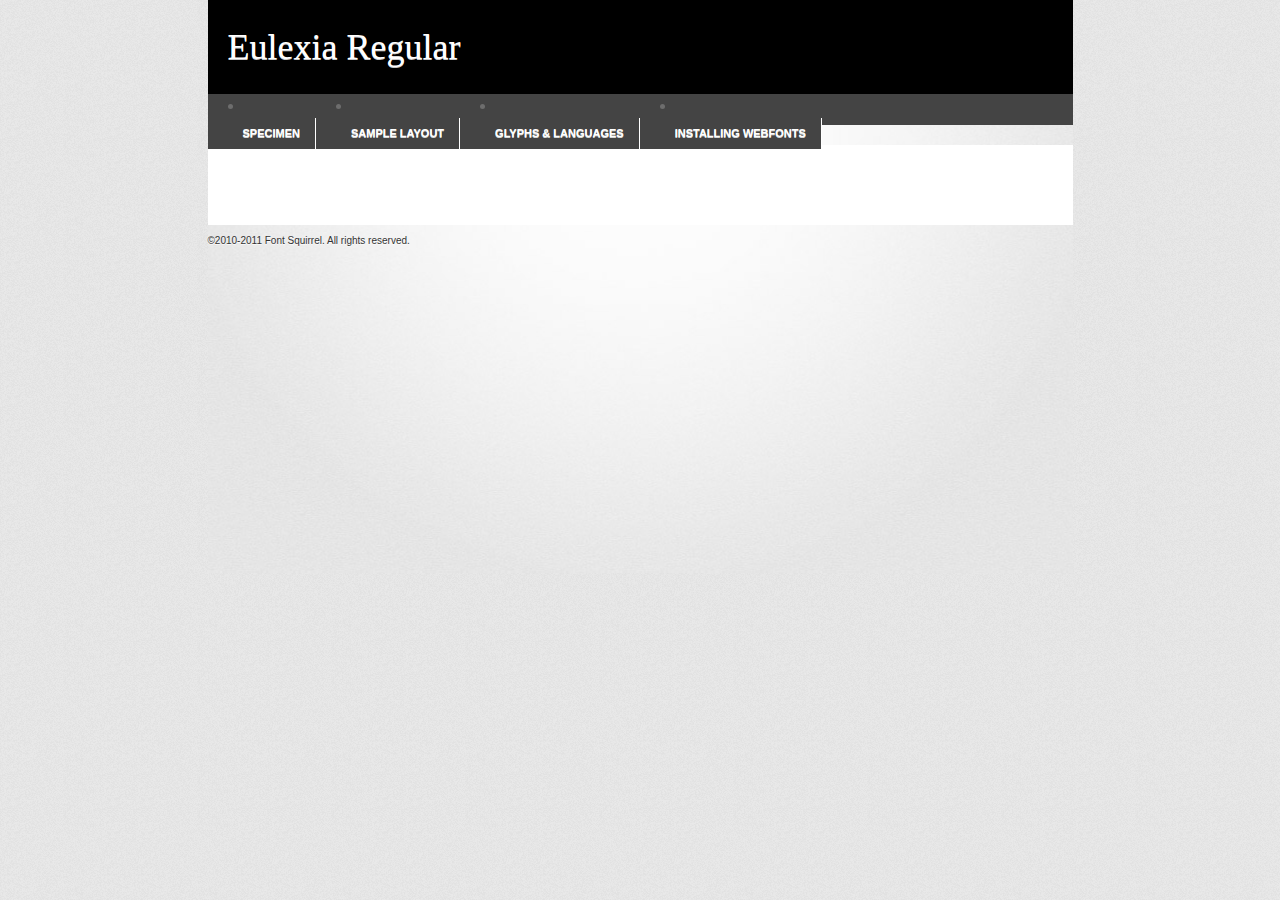
<file: stylesheets/eulexia-demo.html>
<!DOCTYPE html PUBLIC "-//W3C//DTD XHTML 1.0 Transitional//EN"
	"http://www.w3.org/TR/xhtml1/DTD/xhtml1-transitional.dtd">

<html xmlns="http://www.w3.org/1999/xhtml" xml:lang="en" lang="en">
<head>
	<meta http-equiv="Content-Type" content="text/html; charset=utf-8" />
	<script src="http://ajax.googleapis.com/ajax/libs/jquery/1.7.2/jquery.min.js" type="text/javascript" charset="utf-8"></script>
	<script src="specimen_files/easytabs.js" type="text/javascript" charset="utf-8"></script>
	<link rel="stylesheet" href="specimen_files/specimen_stylesheet.css" type="text/css" charset="utf-8" />
	<link rel="stylesheet" href="stylesheet.css" type="text/css" charset="utf-8" />

	<style type="text/css">
					body{
				font-family: 'eulexiaregular';
							}
		</style>

	<title>Eulexia Regular Specimen</title>
	
	
	<script type="text/javascript" charset="utf-8">
		$(document).ready(function() {
			$('#container').easyTabs({defaultContent:1});
		});
	</script>
</head>

<body>
<div id="container">
	<div id="header">
		Eulexia Regular	</div>
	<ul class="tabs">
		<li><a href="#specimen">Specimen</a></li>
		<li><a href="#layout">Sample Layout</a></li>
				<li><a href="#glyphs">Glyphs &amp; Languages</a></li>
		<li><a href="#installing">Installing Webfonts</a></li>
		
	</ul>
	
	<div id="main_content">

		
			<div id="specimen">
		
				<div class="section">
					<div class="grid12 firstcol">
						<div class="huge">AaBb</div>
					</div>
				</div>
		
				<div class="section">
					<div class="glyph_range">A&#x200B;B&#x200b;C&#x200b;D&#x200b;E&#x200b;F&#x200b;G&#x200b;H&#x200b;I&#x200b;J&#x200b;K&#x200b;L&#x200b;M&#x200b;N&#x200b;O&#x200b;P&#x200b;Q&#x200b;R&#x200b;S&#x200b;T&#x200b;U&#x200b;V&#x200b;W&#x200b;X&#x200b;Y&#x200b;Z&#x200b;a&#x200b;b&#x200b;c&#x200b;d&#x200b;e&#x200b;f&#x200b;g&#x200b;h&#x200b;i&#x200b;j&#x200b;k&#x200b;l&#x200b;m&#x200b;n&#x200b;o&#x200b;p&#x200b;q&#x200b;r&#x200b;s&#x200b;t&#x200b;u&#x200b;v&#x200b;w&#x200b;x&#x200b;y&#x200b;z&#x200b;1&#x200b;2&#x200b;3&#x200b;4&#x200b;5&#x200b;6&#x200b;7&#x200b;8&#x200b;9&#x200b;0&#x200b;&amp;&#x200b;.&#x200b;,&#x200b;?&#x200b;!&#x200b;&#64;&#x200b;(&#x200b;)&#x200b;#&#x200b;$&#x200b;%&#x200b;*&#x200b;+&#x200b;-&#x200b;=&#x200b;:&#x200b;;</div>
				</div>
				<div class="section">
					<div class="grid12 firstcol">
						<table class="sample_table">
							<tr><td>10</td><td class="size10">abcdefghijklmnopqrstuvwxyzABCDEFGHIJKLMNOPQRSTUVWXYZ0123456789abcdefghijklmnopqrstuvwxyzABCDEFGHIJKLMNOPQRSTUVWXYZ0123456789abcdefghijklmnopqrstuvwxyzABCDEFGHIJKLMNOPQRSTUVWXYZ</td></tr>
							<tr><td>11</td><td class="size11">abcdefghijklmnopqrstuvwxyzABCDEFGHIJKLMNOPQRSTUVWXYZ0123456789abcdefghijklmnopqrstuvwxyzABCDEFGHIJKLMNOPQRSTUVWXYZ0123456789abcdefghijklmnopqrstuvwxyzABCDEFGHIJKLMNOPQRSTUVWXYZ</td></tr>
							<tr><td>12</td><td class="size12">abcdefghijklmnopqrstuvwxyzABCDEFGHIJKLMNOPQRSTUVWXYZ0123456789abcdefghijklmnopqrstuvwxyzABCDEFGHIJKLMNOPQRSTUVWXYZ0123456789abcdefghijklmnopqrstuvwxyzABCDEFGHIJKLMNOPQRSTUVWXYZ</td></tr>
							<tr><td>13</td><td class="size13">abcdefghijklmnopqrstuvwxyzABCDEFGHIJKLMNOPQRSTUVWXYZ0123456789abcdefghijklmnopqrstuvwxyzABCDEFGHIJKLMNOPQRSTUVWXYZ0123456789abcdefghijklmnopqrstuvwxyzABCDEFGHIJKLMNOPQRSTUVWXYZ</td></tr>
							<tr><td>14</td><td class="size14">abcdefghijklmnopqrstuvwxyzABCDEFGHIJKLMNOPQRSTUVWXYZ0123456789abcdefghijklmnopqrstuvwxyzABCDEFGHIJKLMNOPQRSTUVWXYZ0123456789abcdefghijklmnopqrstuvwxyzABCDEFGHIJKLMNOPQRSTUVWXYZ</td></tr>
							<tr><td>16</td><td class="size16">abcdefghijklmnopqrstuvwxyzABCDEFGHIJKLMNOPQRSTUVWXYZ0123456789abcdefghijklmnopqrstuvwxyzABCDEFGHIJKLMNOPQRSTUVWXYZ</td></tr>
							<tr><td>18</td><td class="size18">abcdefghijklmnopqrstuvwxyzABCDEFGHIJKLMNOPQRSTUVWXYZ0123456789abcdefghijklmnopqrstuvwxyzABCDEFGHIJKLMNOPQRSTUVWXYZ</td></tr>
							<tr><td>20</td><td class="size20">abcdefghijklmnopqrstuvwxyzABCDEFGHIJKLMNOPQRSTUVWXYZ0123456789abcdefghijklmnopqrstuvwxyzABCDEFGHIJKLMNOPQRSTUVWXYZ</td></tr>
							<tr><td>24</td><td class="size24">abcdefghijklmnopqrstuvwxyzABCDEFGHIJKLMNOPQRSTUVWXYZ0123456789abcdefghijklmnopqrstuvwxyzABCDEFGHIJKLMNOPQRSTUVWXYZ</td></tr>
							<tr><td>30</td><td class="size30">abcdefghijklmnopqrstuvwxyzABCDEFGHIJKLMNOPQRSTUVWXYZ0123456789abcdefghijklmnopqrstuvwxyzABCDEFGHIJKLMNOPQRSTUVWXYZ</td></tr>
							<tr><td>36</td><td class="size36">abcdefghijklmnopqrstuvwxyzABCDEFGHIJKLMNOPQRSTUVWXYZ0123456789abcdefghijklmnopqrstuvwxyzABCDEFGHIJKLMNOPQRSTUVWXYZ</td></tr>
							<tr><td>48</td><td class="size48">abcdefghijklmnopqrstuvwxyzABCDEFGHIJKLMNOPQRSTUVWXYZ0123456789abcdefghijklmnopqrstuvwxyzABCDEFGHIJKLMNOPQRSTUVWXYZ</td></tr>
							<tr><td>60</td><td class="size60">abcdefghijklmnopqrstuvwxyzABCDEFGHIJKLMNOPQRSTUVWXYZ0123456789abcdefghijklmnopqrstuvwxyzABCDEFGHIJKLMNOPQRSTUVWXYZ</td></tr>
							<tr><td>72</td><td class="size72">abcdefghijklmnopqrstuvwxyzABCDEFGHIJKLMNOPQRSTUVWXYZ0123456789abcdefghijklmnopqrstuvwxyzABCDEFGHIJKLMNOPQRSTUVWXYZ</td></tr>
							<tr><td>90</td><td class="size90">abcdefghijklmnopqrstuvwxyzABCDEFGHIJKLMNOPQRSTUVWXYZ0123456789abcdefghijklmnopqrstuvwxyzABCDEFGHIJKLMNOPQRSTUVWXYZ</td></tr>
						</table>
				
					</div>
			
				</div>
		
		
		
								<div class="section" id="bodycomparison">


										<div id="xheight">
				<div class="fontbody">&#xE000;&#xE000;&#xE000;&#xE000;&#xE000;&#xE000;&#xE000;&#xE000;&#xE000;&#xE000;&#xE000;&#xE000;&#xE000;&#xE000;&#xE000;&#xE000;&#xE000;&#xE000;&#xE000;&#xE000;&#xE000;&#xE000;&#xE000;&#xE000;&#xE000;&#xE000;&#xE000;&#xE000;&#xE000;&#xE000;&#xE000;&#xE000;&#xE000;&#xE000;&#xE000;&#xE000;&#xE000;&#xE000;&#xE000;&#xE000;&#xE000;&#xE000;&#xE000;&#xE000;&#xE000;&#xE000;&#xE000;&#xE000;&#xE000;&#xE000;&#xE000;&#xE000;&#xE000;&#xE000;&#xE000;&#xE000;&#xE000;&#xE000;&#xE000;&#xE000;&#xE000;&#xE000;&#xE000;&#xE000;&#xE000;&#xE000;&#xE000;&#xE000;&#xE000;&#xE000;&#xE000;&#xE000;&#xE000;&#xE000;&#xE000;&#xE000;&#xE000;&#xE000;&#xE000;&#xE000;&#xE000;&#xE000;&#xE000;&#xE000;&#xE000;&#xE000;&#xE000;&#xE000;&#xE000;&#xE000;&#xE000;&#xE000;&#xE000;&#xE000;&#xE000;&#xE000;&#xE000;&#xE000;&#xE000;body</div><div class="arialbody">body</div><div class="verdanabody">body</div><div class="georgiabody">body</div></div>
										<div class="fontbody" style="z-index:1">
											body<span>Eulexia Regular</span>
										</div>
										<div class="arialbody" style="z-index:1">
											body<span>Arial</span>
										</div>
										<div class="verdanabody" style="z-index:1">
											body<span>Verdana</span>
										</div>
										<div class="georgiabody" style="z-index:1">
											body<span>Georgia</span>
										</div>



								</div>
		
		
				<div class="section psample psample_row1" id="">
					
					<div class="grid2 firstcol">
						<p class="size10"><span>10.</span>Aenean lacinia bibendum nulla sed consectetur. Fusce dapibus, tellus ac cursus commodo, tortor mauris condimentum nibh, ut fermentum massa justo sit amet risus. Nullam id dolor id nibh ultricies vehicula ut id elit. Cum sociis natoque penatibus et magnis dis parturient montes, nascetur ridiculus mus. Nulla vitae elit libero, a pharetra augue.</p>
			
					</div>
					<div class="grid3">
						<p class="size11"><span>11.</span>Aenean lacinia bibendum nulla sed consectetur. Fusce dapibus, tellus ac cursus commodo, tortor mauris condimentum nibh, ut fermentum massa justo sit amet risus. Nullam id dolor id nibh ultricies vehicula ut id elit. Cum sociis natoque penatibus et magnis dis parturient montes, nascetur ridiculus mus. Nulla vitae elit libero, a pharetra augue.</p>
			
					</div>
					<div class="grid3">
						<p class="size12"><span>12.</span>Aenean lacinia bibendum nulla sed consectetur. Fusce dapibus, tellus ac cursus commodo, tortor mauris condimentum nibh, ut fermentum massa justo sit amet risus. Nullam id dolor id nibh ultricies vehicula ut id elit. Cum sociis natoque penatibus et magnis dis parturient montes, nascetur ridiculus mus. Nulla vitae elit libero, a pharetra augue.</p>
			
					</div>
					<div class="grid4">
						<p class="size13"><span>13.</span>Aenean lacinia bibendum nulla sed consectetur. Fusce dapibus, tellus ac cursus commodo, tortor mauris condimentum nibh, ut fermentum massa justo sit amet risus. Nullam id dolor id nibh ultricies vehicula ut id elit. Cum sociis natoque penatibus et magnis dis parturient montes, nascetur ridiculus mus. Nulla vitae elit libero, a pharetra augue.</p>
			
					</div>
					<div class="white_blend"></div>
					
				</div>
				<div class="section psample psample_row2" id="">
					<div class="grid3 firstcol">
						<p class="size14"><span>14.</span>Aenean lacinia bibendum nulla sed consectetur. Fusce dapibus, tellus ac cursus commodo, tortor mauris condimentum nibh, ut fermentum massa justo sit amet risus. Nullam id dolor id nibh ultricies vehicula ut id elit. Cum sociis natoque penatibus et magnis dis parturient montes, nascetur ridiculus mus. Nulla vitae elit libero, a pharetra augue.</p>
			
					</div>
					<div class="grid4">
						<p class="size16"><span>16.</span>Aenean lacinia bibendum nulla sed consectetur. Fusce dapibus, tellus ac cursus commodo, tortor mauris condimentum nibh, ut fermentum massa justo sit amet risus. Nullam id dolor id nibh ultricies vehicula ut id elit. Cum sociis natoque penatibus et magnis dis parturient montes, nascetur ridiculus mus. Nulla vitae elit libero, a pharetra augue.</p>
			
					</div>
					<div class="grid5">
						<p class="size18"><span>18.</span>Aenean lacinia bibendum nulla sed consectetur. Fusce dapibus, tellus ac cursus commodo, tortor mauris condimentum nibh, ut fermentum massa justo sit amet risus. Nullam id dolor id nibh ultricies vehicula ut id elit. Cum sociis natoque penatibus et magnis dis parturient montes, nascetur ridiculus mus. Nulla vitae elit libero, a pharetra augue.</p>
			
					</div>

					<div class="white_blend"></div>

				</div>
				
				<div class="section psample psample_row3" id="">
					<div class="grid5 firstcol">
						<p class="size20"><span>20.</span>Aenean lacinia bibendum nulla sed consectetur. Fusce dapibus, tellus ac cursus commodo, tortor mauris condimentum nibh, ut fermentum massa justo sit amet risus. Nullam id dolor id nibh ultricies vehicula ut id elit. Cum sociis natoque penatibus et magnis dis parturient montes, nascetur ridiculus mus. Nulla vitae elit libero, a pharetra augue.</p>
					</div>
					<div class="grid7">
						<p class="size24"><span>24.</span>Aenean lacinia bibendum nulla sed consectetur. Fusce dapibus, tellus ac cursus commodo, tortor mauris condimentum nibh, ut fermentum massa justo sit amet risus. Nullam id dolor id nibh ultricies vehicula ut id elit. Cum sociis natoque penatibus et magnis dis parturient montes, nascetur ridiculus mus. Nulla vitae elit libero, a pharetra augue.</p>
					</div>
					
					<div class="white_blend"></div>
					
				</div>
				
				<div class="section psample psample_row4" id="">
					<div class="grid12 firstcol">
						<p class="size30"><span>30.</span>Aenean lacinia bibendum nulla sed consectetur. Fusce dapibus, tellus ac cursus commodo, tortor mauris condimentum nibh, ut fermentum massa justo sit amet risus. Nullam id dolor id nibh ultricies vehicula ut id elit. Cum sociis natoque penatibus et magnis dis parturient montes, nascetur ridiculus mus. Nulla vitae elit libero, a pharetra augue.</p>
					</div>
					<div class="white_blend"></div>
					
				</div>
				
				
				
				<div class="section psample psample_row1 fullreverse">
					<div class="grid2 firstcol">
						<p class="size10"><span>10.</span>Aenean lacinia bibendum nulla sed consectetur. Fusce dapibus, tellus ac cursus commodo, tortor mauris condimentum nibh, ut fermentum massa justo sit amet risus. Nullam id dolor id nibh ultricies vehicula ut id elit. Cum sociis natoque penatibus et magnis dis parturient montes, nascetur ridiculus mus. Nulla vitae elit libero, a pharetra augue.</p>
			
					</div>
					<div class="grid3">
						<p class="size11"><span>11.</span>Aenean lacinia bibendum nulla sed consectetur. Fusce dapibus, tellus ac cursus commodo, tortor mauris condimentum nibh, ut fermentum massa justo sit amet risus. Nullam id dolor id nibh ultricies vehicula ut id elit. Cum sociis natoque penatibus et magnis dis parturient montes, nascetur ridiculus mus. Nulla vitae elit libero, a pharetra augue.</p>
			
					</div>
					<div class="grid3">
						<p class="size12"><span>12.</span>Aenean lacinia bibendum nulla sed consectetur. Fusce dapibus, tellus ac cursus commodo, tortor mauris condimentum nibh, ut fermentum massa justo sit amet risus. Nullam id dolor id nibh ultricies vehicula ut id elit. Cum sociis natoque penatibus et magnis dis parturient montes, nascetur ridiculus mus. Nulla vitae elit libero, a pharetra augue.</p>
			
					</div>
					<div class="grid4">
						<p class="size13"><span>13.</span>Aenean lacinia bibendum nulla sed consectetur. Fusce dapibus, tellus ac cursus commodo, tortor mauris condimentum nibh, ut fermentum massa justo sit amet risus. Nullam id dolor id nibh ultricies vehicula ut id elit. Cum sociis natoque penatibus et magnis dis parturient montes, nascetur ridiculus mus. Nulla vitae elit libero, a pharetra augue.</p>
			
					</div>
					<div class="black_blend"></div>
					
				</div>
				
				<div class="section psample psample_row2 fullreverse">
					<div class="grid3 firstcol">
						<p class="size14"><span>14.</span>Aenean lacinia bibendum nulla sed consectetur. Fusce dapibus, tellus ac cursus commodo, tortor mauris condimentum nibh, ut fermentum massa justo sit amet risus. Nullam id dolor id nibh ultricies vehicula ut id elit. Cum sociis natoque penatibus et magnis dis parturient montes, nascetur ridiculus mus. Nulla vitae elit libero, a pharetra augue.</p>
			
					</div>
					<div class="grid4">
						<p class="size16"><span>16.</span>Aenean lacinia bibendum nulla sed consectetur. Fusce dapibus, tellus ac cursus commodo, tortor mauris condimentum nibh, ut fermentum massa justo sit amet risus. Nullam id dolor id nibh ultricies vehicula ut id elit. Cum sociis natoque penatibus et magnis dis parturient montes, nascetur ridiculus mus. Nulla vitae elit libero, a pharetra augue.</p>
			
					</div>
					<div class="grid5">
						<p class="size18"><span>18.</span>Aenean lacinia bibendum nulla sed consectetur. Fusce dapibus, tellus ac cursus commodo, tortor mauris condimentum nibh, ut fermentum massa justo sit amet risus. Nullam id dolor id nibh ultricies vehicula ut id elit. Cum sociis natoque penatibus et magnis dis parturient montes, nascetur ridiculus mus. Nulla vitae elit libero, a pharetra augue.</p>
			
					</div>
					<div class="black_blend"></div>

				</div>
				
				<div class="section psample fullreverse psample_row3" id="">
					<div class="grid5 firstcol">
						<p class="size20"><span>20.</span>Aenean lacinia bibendum nulla sed consectetur. Fusce dapibus, tellus ac cursus commodo, tortor mauris condimentum nibh, ut fermentum massa justo sit amet risus. Nullam id dolor id nibh ultricies vehicula ut id elit. Cum sociis natoque penatibus et magnis dis parturient montes, nascetur ridiculus mus. Nulla vitae elit libero, a pharetra augue.</p>
					</div>
					<div class="grid7">
						<p class="size24"><span>24.</span>Aenean lacinia bibendum nulla sed consectetur. Fusce dapibus, tellus ac cursus commodo, tortor mauris condimentum nibh, ut fermentum massa justo sit amet risus. Nullam id dolor id nibh ultricies vehicula ut id elit. Cum sociis natoque penatibus et magnis dis parturient montes, nascetur ridiculus mus. Nulla vitae elit libero, a pharetra augue.</p>
					</div>
					
					<div class="black_blend"></div>
					
				</div>
				
				<div class="section psample fullreverse psample_row4" id="" style="border-bottom: 20px #000 solid;">
					<div class="grid12 firstcol">
						<p class="size30"><span>30.</span>Aenean lacinia bibendum nulla sed consectetur. Fusce dapibus, tellus ac cursus commodo, tortor mauris condimentum nibh, ut fermentum massa justo sit amet risus. Nullam id dolor id nibh ultricies vehicula ut id elit. Cum sociis natoque penatibus et magnis dis parturient montes, nascetur ridiculus mus. Nulla vitae elit libero, a pharetra augue.</p>
					</div>
					<div class="black_blend"></div>
					
				</div>
				
				
				
				
			</div>
			
			<div id="layout">
				
				<div class="section">
					
					<div class="grid12 firstcol">
						<h1>Lorem Ipsum Dolor</h1>
						<h2>Etiam porta sem malesuada magna mollis euismod</h2>
						
						<p class="byline">By <a href="#link">Aenean Lacinia</a></p>
					</div>
				</div>
				<div class="section">
					<div class="grid8 firstcol">
						<p class="large">Donec sed odio dui. Morbi leo risus, porta ac consectetur ac, vestibulum at eros. Fusce dapibus, tellus ac cursus commodo, tortor mauris condimentum nibh, ut fermentum massa justo sit amet risus. </p>

						
						<h3>Pellentesque ornare sem</h3>

						<p>Maecenas sed diam eget risus varius blandit sit amet non magna. Maecenas faucibus mollis interdum. Donec ullamcorper nulla non metus auctor fringilla. Nullam id dolor id nibh ultricies vehicula ut id elit. Nullam id dolor id nibh ultricies vehicula ut id elit. </p>

						<p>Aenean eu leo quam. Pellentesque ornare sem lacinia quam venenatis vestibulum. Lorem ipsum dolor sit amet, consectetur adipiscing elit. Cum sociis natoque penatibus et magnis dis parturient montes, nascetur ridiculus mus. </p>

						<p>Nulla vitae elit libero, a pharetra augue. Praesent commodo cursus magna, vel scelerisque nisl consectetur et. Aenean lacinia bibendum nulla sed consectetur. </p>

						<p>Nullam quis risus eget urna mollis ornare vel eu leo. Nullam quis risus eget urna mollis ornare vel eu leo. Maecenas sed diam eget risus varius blandit sit amet non magna. Donec ullamcorper nulla non metus auctor fringilla. </p>

						<h3>Cras mattis consectetur</h3>

						<p>Aenean eu leo quam. Pellentesque ornare sem lacinia quam venenatis vestibulum. Aenean lacinia bibendum nulla sed consectetur. Integer posuere erat a ante venenatis dapibus posuere velit aliquet. Cras mattis consectetur purus sit amet fermentum. </p>

						<p>Nullam id dolor id nibh ultricies vehicula ut id elit. Nullam quis risus eget urna mollis ornare vel eu leo. Cras mattis consectetur purus sit amet fermentum.</p>
					</div>
					
					<div class="grid4 sidebar">
						
						<div class="box reverse">
							<p class="last">Nullam quis risus eget urna mollis ornare vel eu leo. Donec ullamcorper nulla non metus auctor fringilla. Cras mattis consectetur purus sit amet fermentum. Sed posuere consectetur est at lobortis. Lorem ipsum dolor sit amet, consectetur adipiscing elit. </p>
						</div>
						
						<p class="caption">Maecenas sed diam eget risus varius.</p>

						<p>Vestibulum id ligula porta felis euismod semper. Integer posuere erat a ante venenatis dapibus posuere velit aliquet. Vestibulum id ligula porta felis euismod semper. Sed posuere consectetur est at lobortis. Maecenas sed diam eget risus varius blandit sit amet non magna. Fusce dapibus, tellus ac cursus commodo, tortor mauris condimentum nibh, ut fermentum massa justo sit amet risus. </p>

					

						<p>Duis mollis, est non commodo luctus, nisi erat porttitor ligula, eget lacinia odio sem nec elit. Aenean lacinia bibendum nulla sed consectetur. Vivamus sagittis lacus vel augue laoreet rutrum faucibus dolor auctor. Aenean lacinia bibendum nulla sed consectetur. Nullam quis risus eget urna mollis ornare vel eu leo. </p>

						<p>Praesent commodo cursus magna, vel scelerisque nisl consectetur et. Donec ullamcorper nulla non metus auctor fringilla. Maecenas faucibus mollis interdum. Fusce dapibus, tellus ac cursus commodo, tortor mauris condimentum nibh, ut fermentum massa justo sit amet risus. </p>

					</div>
				</div>
				
			</div>


			



		<div id="glyphs">
			<div class="section">
				<div class="grid12 firstcol">
			
				<h1>Language Support</h1>
				<p>The subset of Eulexia Regular in this kit supports the following languages:<br />
			
					Albanian, Danish, English, Faroese, German, Icelandic, Italian, Malagasy, Norwegian, Spanish, Swedish				</p>
				<h1>Glyph Chart</h1>
				<p>The subset of Eulexia Regular in this kit includes all the glyphs listed below. Unicode entities are included above each glyph to help you insert individual characters into your layout.</p>
				<div id="glyph_chart">
			
																														 <div><p>&amp;#13;</p>&#13;</div>
																				 <div><p>&amp;#32;</p>&#32;</div>
																				 <div><p>&amp;#33;</p>&#33;</div>
																				 <div><p>&amp;#34;</p>&#34;</div>
																				 <div><p>&amp;#35;</p>&#35;</div>
																				 <div><p>&amp;#36;</p>&#36;</div>
																				 <div><p>&amp;#37;</p>&#37;</div>
																				 <div><p>&amp;#38;</p>&#38;</div>
																				 <div><p>&amp;#39;</p>&#39;</div>
																				 <div><p>&amp;#40;</p>&#40;</div>
																				 <div><p>&amp;#41;</p>&#41;</div>
																				 <div><p>&amp;#42;</p>&#42;</div>
																				 <div><p>&amp;#43;</p>&#43;</div>
																				 <div><p>&amp;#44;</p>&#44;</div>
																				 <div><p>&amp;#45;</p>&#45;</div>
																				 <div><p>&amp;#46;</p>&#46;</div>
																				 <div><p>&amp;#47;</p>&#47;</div>
																				 <div><p>&amp;#48;</p>&#48;</div>
																				 <div><p>&amp;#49;</p>&#49;</div>
																				 <div><p>&amp;#50;</p>&#50;</div>
																				 <div><p>&amp;#51;</p>&#51;</div>
																				 <div><p>&amp;#52;</p>&#52;</div>
																				 <div><p>&amp;#53;</p>&#53;</div>
																				 <div><p>&amp;#54;</p>&#54;</div>
																				 <div><p>&amp;#55;</p>&#55;</div>
																				 <div><p>&amp;#56;</p>&#56;</div>
																				 <div><p>&amp;#57;</p>&#57;</div>
																				 <div><p>&amp;#58;</p>&#58;</div>
																				 <div><p>&amp;#59;</p>&#59;</div>
																				 <div><p>&amp;#60;</p>&#60;</div>
																				 <div><p>&amp;#61;</p>&#61;</div>
																				 <div><p>&amp;#62;</p>&#62;</div>
																				 <div><p>&amp;#63;</p>&#63;</div>
																				 <div><p>&amp;#64;</p>&#64;</div>
																				 <div><p>&amp;#65;</p>&#65;</div>
																				 <div><p>&amp;#66;</p>&#66;</div>
																				 <div><p>&amp;#67;</p>&#67;</div>
																				 <div><p>&amp;#68;</p>&#68;</div>
																				 <div><p>&amp;#69;</p>&#69;</div>
																				 <div><p>&amp;#70;</p>&#70;</div>
																				 <div><p>&amp;#71;</p>&#71;</div>
																				 <div><p>&amp;#72;</p>&#72;</div>
																				 <div><p>&amp;#73;</p>&#73;</div>
																				 <div><p>&amp;#74;</p>&#74;</div>
																				 <div><p>&amp;#75;</p>&#75;</div>
																				 <div><p>&amp;#76;</p>&#76;</div>
																				 <div><p>&amp;#77;</p>&#77;</div>
																				 <div><p>&amp;#78;</p>&#78;</div>
																				 <div><p>&amp;#79;</p>&#79;</div>
																				 <div><p>&amp;#80;</p>&#80;</div>
																				 <div><p>&amp;#81;</p>&#81;</div>
																				 <div><p>&amp;#82;</p>&#82;</div>
																				 <div><p>&amp;#83;</p>&#83;</div>
																				 <div><p>&amp;#84;</p>&#84;</div>
																				 <div><p>&amp;#85;</p>&#85;</div>
																				 <div><p>&amp;#86;</p>&#86;</div>
																				 <div><p>&amp;#87;</p>&#87;</div>
																				 <div><p>&amp;#88;</p>&#88;</div>
																				 <div><p>&amp;#89;</p>&#89;</div>
																				 <div><p>&amp;#90;</p>&#90;</div>
																				 <div><p>&amp;#91;</p>&#91;</div>
																				 <div><p>&amp;#92;</p>&#92;</div>
																				 <div><p>&amp;#93;</p>&#93;</div>
																				 <div><p>&amp;#94;</p>&#94;</div>
																				 <div><p>&amp;#95;</p>&#95;</div>
																				 <div><p>&amp;#96;</p>&#96;</div>
																				 <div><p>&amp;#97;</p>&#97;</div>
																				 <div><p>&amp;#98;</p>&#98;</div>
																				 <div><p>&amp;#99;</p>&#99;</div>
																				 <div><p>&amp;#100;</p>&#100;</div>
																				 <div><p>&amp;#101;</p>&#101;</div>
																				 <div><p>&amp;#102;</p>&#102;</div>
																				 <div><p>&amp;#103;</p>&#103;</div>
																				 <div><p>&amp;#104;</p>&#104;</div>
																				 <div><p>&amp;#105;</p>&#105;</div>
																				 <div><p>&amp;#106;</p>&#106;</div>
																				 <div><p>&amp;#107;</p>&#107;</div>
																				 <div><p>&amp;#108;</p>&#108;</div>
																				 <div><p>&amp;#109;</p>&#109;</div>
																				 <div><p>&amp;#110;</p>&#110;</div>
																				 <div><p>&amp;#111;</p>&#111;</div>
																				 <div><p>&amp;#112;</p>&#112;</div>
																				 <div><p>&amp;#113;</p>&#113;</div>
																				 <div><p>&amp;#114;</p>&#114;</div>
																				 <div><p>&amp;#115;</p>&#115;</div>
																				 <div><p>&amp;#116;</p>&#116;</div>
																				 <div><p>&amp;#117;</p>&#117;</div>
																				 <div><p>&amp;#118;</p>&#118;</div>
																				 <div><p>&amp;#119;</p>&#119;</div>
																				 <div><p>&amp;#120;</p>&#120;</div>
																				 <div><p>&amp;#121;</p>&#121;</div>
																				 <div><p>&amp;#122;</p>&#122;</div>
																				 <div><p>&amp;#123;</p>&#123;</div>
																				 <div><p>&amp;#124;</p>&#124;</div>
																				 <div><p>&amp;#125;</p>&#125;</div>
																				 <div><p>&amp;#126;</p>&#126;</div>
																				 <div><p>&amp;#160;</p>&#160;</div>
																				 <div><p>&amp;#161;</p>&#161;</div>
																				 <div><p>&amp;#162;</p>&#162;</div>
																				 <div><p>&amp;#163;</p>&#163;</div>
																				 <div><p>&amp;#164;</p>&#164;</div>
																				 <div><p>&amp;#165;</p>&#165;</div>
																				 <div><p>&amp;#166;</p>&#166;</div>
																				 <div><p>&amp;#167;</p>&#167;</div>
																				 <div><p>&amp;#168;</p>&#168;</div>
																				 <div><p>&amp;#169;</p>&#169;</div>
																				 <div><p>&amp;#170;</p>&#170;</div>
																				 <div><p>&amp;#171;</p>&#171;</div>
																				 <div><p>&amp;#172;</p>&#172;</div>
																				 <div><p>&amp;#173;</p>&#173;</div>
																				 <div><p>&amp;#174;</p>&#174;</div>
																				 <div><p>&amp;#175;</p>&#175;</div>
																				 <div><p>&amp;#176;</p>&#176;</div>
																				 <div><p>&amp;#177;</p>&#177;</div>
																				 <div><p>&amp;#178;</p>&#178;</div>
																				 <div><p>&amp;#179;</p>&#179;</div>
																				 <div><p>&amp;#180;</p>&#180;</div>
																				 <div><p>&amp;#181;</p>&#181;</div>
																				 <div><p>&amp;#182;</p>&#182;</div>
																				 <div><p>&amp;#183;</p>&#183;</div>
																				 <div><p>&amp;#184;</p>&#184;</div>
																				 <div><p>&amp;#185;</p>&#185;</div>
																				 <div><p>&amp;#186;</p>&#186;</div>
																				 <div><p>&amp;#187;</p>&#187;</div>
																				 <div><p>&amp;#188;</p>&#188;</div>
																				 <div><p>&amp;#189;</p>&#189;</div>
																				 <div><p>&amp;#190;</p>&#190;</div>
																				 <div><p>&amp;#191;</p>&#191;</div>
																				 <div><p>&amp;#192;</p>&#192;</div>
																				 <div><p>&amp;#193;</p>&#193;</div>
																				 <div><p>&amp;#194;</p>&#194;</div>
																				 <div><p>&amp;#195;</p>&#195;</div>
																				 <div><p>&amp;#196;</p>&#196;</div>
																				 <div><p>&amp;#197;</p>&#197;</div>
																				 <div><p>&amp;#198;</p>&#198;</div>
																				 <div><p>&amp;#199;</p>&#199;</div>
																				 <div><p>&amp;#200;</p>&#200;</div>
																				 <div><p>&amp;#201;</p>&#201;</div>
																				 <div><p>&amp;#202;</p>&#202;</div>
																				 <div><p>&amp;#203;</p>&#203;</div>
																				 <div><p>&amp;#204;</p>&#204;</div>
																				 <div><p>&amp;#205;</p>&#205;</div>
																				 <div><p>&amp;#206;</p>&#206;</div>
																				 <div><p>&amp;#207;</p>&#207;</div>
																				 <div><p>&amp;#208;</p>&#208;</div>
																				 <div><p>&amp;#209;</p>&#209;</div>
																				 <div><p>&amp;#210;</p>&#210;</div>
																				 <div><p>&amp;#211;</p>&#211;</div>
																				 <div><p>&amp;#212;</p>&#212;</div>
																				 <div><p>&amp;#213;</p>&#213;</div>
																				 <div><p>&amp;#214;</p>&#214;</div>
																				 <div><p>&amp;#215;</p>&#215;</div>
																				 <div><p>&amp;#216;</p>&#216;</div>
																				 <div><p>&amp;#217;</p>&#217;</div>
																				 <div><p>&amp;#218;</p>&#218;</div>
																				 <div><p>&amp;#219;</p>&#219;</div>
																				 <div><p>&amp;#220;</p>&#220;</div>
																				 <div><p>&amp;#221;</p>&#221;</div>
																				 <div><p>&amp;#222;</p>&#222;</div>
																				 <div><p>&amp;#223;</p>&#223;</div>
																				 <div><p>&amp;#224;</p>&#224;</div>
																				 <div><p>&amp;#225;</p>&#225;</div>
																				 <div><p>&amp;#226;</p>&#226;</div>
																				 <div><p>&amp;#227;</p>&#227;</div>
																				 <div><p>&amp;#228;</p>&#228;</div>
																				 <div><p>&amp;#229;</p>&#229;</div>
																				 <div><p>&amp;#230;</p>&#230;</div>
																				 <div><p>&amp;#231;</p>&#231;</div>
																				 <div><p>&amp;#232;</p>&#232;</div>
																				 <div><p>&amp;#233;</p>&#233;</div>
																				 <div><p>&amp;#234;</p>&#234;</div>
																				 <div><p>&amp;#235;</p>&#235;</div>
																				 <div><p>&amp;#236;</p>&#236;</div>
																				 <div><p>&amp;#237;</p>&#237;</div>
																				 <div><p>&amp;#238;</p>&#238;</div>
																				 <div><p>&amp;#239;</p>&#239;</div>
																				 <div><p>&amp;#240;</p>&#240;</div>
																				 <div><p>&amp;#241;</p>&#241;</div>
																				 <div><p>&amp;#242;</p>&#242;</div>
																				 <div><p>&amp;#243;</p>&#243;</div>
																				 <div><p>&amp;#244;</p>&#244;</div>
																				 <div><p>&amp;#245;</p>&#245;</div>
																				 <div><p>&amp;#246;</p>&#246;</div>
																				 <div><p>&amp;#247;</p>&#247;</div>
																				 <div><p>&amp;#248;</p>&#248;</div>
																				 <div><p>&amp;#249;</p>&#249;</div>
																				 <div><p>&amp;#250;</p>&#250;</div>
																				 <div><p>&amp;#251;</p>&#251;</div>
																				 <div><p>&amp;#252;</p>&#252;</div>
																				 <div><p>&amp;#253;</p>&#253;</div>
																				 <div><p>&amp;#254;</p>&#254;</div>
																				 <div><p>&amp;#255;</p>&#255;</div>
																				 <div><p>&amp;#338;</p>&#338;</div>
																				 <div><p>&amp;#339;</p>&#339;</div>
																				 <div><p>&amp;#710;</p>&#710;</div>
																				 <div><p>&amp;#732;</p>&#732;</div>
																				 <div><p>&amp;#8192;</p>&#8192;</div>
																				 <div><p>&amp;#8193;</p>&#8193;</div>
																				 <div><p>&amp;#8194;</p>&#8194;</div>
																				 <div><p>&amp;#8195;</p>&#8195;</div>
																				 <div><p>&amp;#8196;</p>&#8196;</div>
																				 <div><p>&amp;#8197;</p>&#8197;</div>
																				 <div><p>&amp;#8198;</p>&#8198;</div>
																				 <div><p>&amp;#8199;</p>&#8199;</div>
																				 <div><p>&amp;#8200;</p>&#8200;</div>
																				 <div><p>&amp;#8201;</p>&#8201;</div>
																				 <div><p>&amp;#8202;</p>&#8202;</div>
																				 <div><p>&amp;#8208;</p>&#8208;</div>
																				 <div><p>&amp;#8209;</p>&#8209;</div>
																				 <div><p>&amp;#8210;</p>&#8210;</div>
																				 <div><p>&amp;#8211;</p>&#8211;</div>
																				 <div><p>&amp;#8212;</p>&#8212;</div>
																				 <div><p>&amp;#8216;</p>&#8216;</div>
																				 <div><p>&amp;#8217;</p>&#8217;</div>
																				 <div><p>&amp;#8218;</p>&#8218;</div>
																				 <div><p>&amp;#8220;</p>&#8220;</div>
																				 <div><p>&amp;#8221;</p>&#8221;</div>
																				 <div><p>&amp;#8222;</p>&#8222;</div>
																				 <div><p>&amp;#8226;</p>&#8226;</div>
																				 <div><p>&amp;#8239;</p>&#8239;</div>
																				 <div><p>&amp;#8249;</p>&#8249;</div>
																				 <div><p>&amp;#8250;</p>&#8250;</div>
																				 <div><p>&amp;#8287;</p>&#8287;</div>
																				 <div><p>&amp;#8364;</p>&#8364;</div>
																				 <div><p>&amp;#8482;</p>&#8482;</div>
																				 <div><p>&amp;#57344;</p>&#57344;</div>
																												</div>	
				</div>
		
		
			</div>
		</div>
		
		
		<div id="specs">
			
		</div>
	
		<div id="installing">
			<div class="section">
				<div class="grid7 firstcol">
					<h1>Installing Webfonts</h1>
					
					<p>Webfonts are supported by all major browser platforms but not all in the same way. There are currently four different font formats that must be included in order to target all browsers. This includes TTF, WOFF, EOT and SVG.</p>
					
					<h2>1. Upload your webfonts</h2>
					<p>You must upload your webfont kit to your website. They should be in or near the same directory as your CSS files.</p>
					
					<h2>2. Include the webfont stylesheet</h2>
					<p>A special CSS @font-face declaration helps the various browsers select the appropriate font it needs without causing you a bunch of headaches. Learn more about this syntax by reading the <a href="http://www.fontspring.com/blog/further-hardening-of-the-bulletproof-syntax">Fontspring blog post</a> about it. The code for it is as follows:</p>


<code>
@font-face{ 
	font-family: 'MyWebFont';
	src: url('WebFont.eot');
	src: url('WebFont.eot?#iefix') format('embedded-opentype'),
	     url('WebFont.woff') format('woff'),
	     url('WebFont.ttf') format('truetype'),
	     url('WebFont.svg#webfont') format('svg');
}
</code>

	<p>We've already gone ahead and generated the code for you. All you have to do is link to the stylesheet in your HTML, like this:</p>
	<code>&lt;link rel=&quot;stylesheet&quot; href=&quot;stylesheet.css&quot; type=&quot;text/css&quot; charset=&quot;utf-8&quot; /&gt;</code>

					<h2>3. Modify your own stylesheet</h2>
					<p>To take advantage of your new fonts, you must tell your stylesheet to use them. Look at the original @font-face declaration above and find the property called "font-family." The name linked there will be what you use to reference the font. Prepend that webfont name to the font stack in the "font-family" property, inside the selector you want to change. For example:</p>
<code>p { font-family: 'WebFont', Arial, sans-serif; }</code>

<h2>4. Test</h2>
<p>Getting webfonts to work cross-browser <em>can</em> be tricky. Use the information in the sidebar to help you if you find that fonts aren't loading in a particular browser.</p>
				</div>
				
				<div class="grid5 sidebar">
					<div class="box">
						<h2>Troubleshooting<br />Font-Face Problems</h2>
						<p>Having trouble getting your webfonts to load in your new website? Here are some tips to sort out what might be the problem.</p>

						<h3>Fonts not showing in any browser</h3>

						<p>This sounds like you need to work on the plumbing. You either did not upload the fonts to the correct directory, or you did not link the fonts properly in the CSS. If you've confirmed that all this is correct and you still have a problem, take a look at your .htaccess file and see if requests are getting intercepted.</p>

						<h3>Fonts not loading in iPhone or iPad</h3>

						<p>The most common problem here is that you are serving the fonts from an IIS server. IIS refuses to serve files that have unknown MIME types. If that is the case, you must set the MIME type for SVG to "image/svg+xml" in the server settings. Follow these instructions from Microsoft if you need help.</p>

						<h3>Fonts not loading in Firefox</h3>

						<p>The primary reason for this failure? You are still using a version Firefox older than 3.5. So upgrade already! If that isn't it, then you are very likely serving fonts from a different domain. Firefox requires that all font assets be served from the same domain. Lastly it is possible that you need to add WOFF to your list of MIME types (if you are serving via IIS.)</p>

						<h3>Fonts not loading in IE</h3>

						<p>Are you looking at Internet Explorer on an actual Windows machine or are you cheating by using a service like Adobe BrowserLab? Many of these screenshot services do not render @font-face for IE. Best to test it on a real machine.</p>

						<h3>Fonts not loading in IE9</h3>

						<p>IE9, like Firefox, requires that fonts be served from the same domain as the website. Make sure that is the case.</p>
					</div>
				</div>
			</div>
			
		</div>
	
	</div>
	<div id="footer">
		<p>&copy;2010-2011 Font Squirrel. All rights reserved.</p>
	</div>
</div>
</body>
</html>
</file>
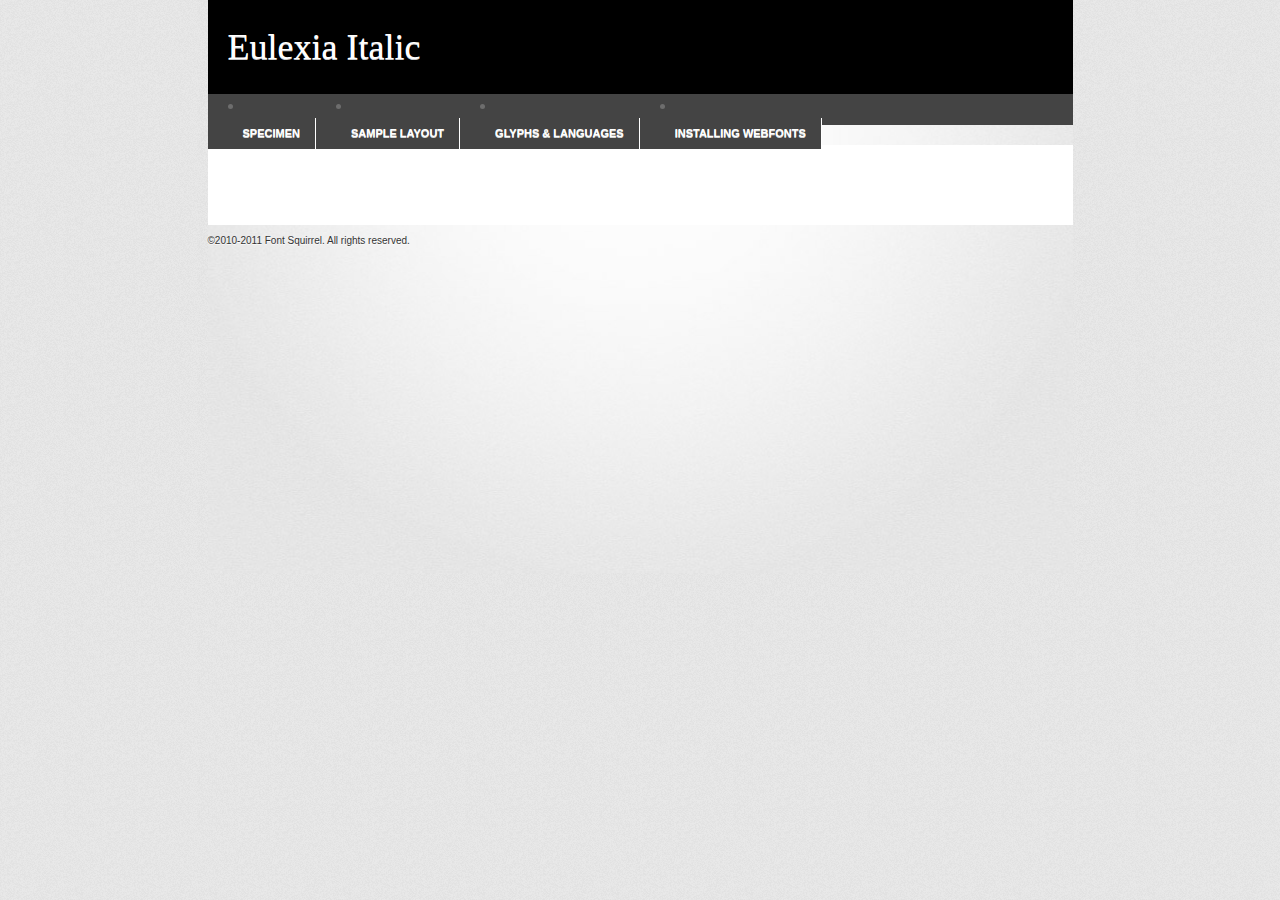
<file: stylesheets/eulexia-italic-demo.html>
<!DOCTYPE html PUBLIC "-//W3C//DTD XHTML 1.0 Transitional//EN"
	"http://www.w3.org/TR/xhtml1/DTD/xhtml1-transitional.dtd">

<html xmlns="http://www.w3.org/1999/xhtml" xml:lang="en" lang="en">
<head>
	<meta http-equiv="Content-Type" content="text/html; charset=utf-8" />
	<script src="http://ajax.googleapis.com/ajax/libs/jquery/1.7.2/jquery.min.js" type="text/javascript" charset="utf-8"></script>
	<script src="specimen_files/easytabs.js" type="text/javascript" charset="utf-8"></script>
	<link rel="stylesheet" href="specimen_files/specimen_stylesheet.css" type="text/css" charset="utf-8" />
	<link rel="stylesheet" href="stylesheet.css" type="text/css" charset="utf-8" />

	<style type="text/css">
					body{
				font-family: 'eulexiaitalic';
							}
		</style>

	<title>Eulexia Italic Specimen</title>
	
	
	<script type="text/javascript" charset="utf-8">
		$(document).ready(function() {
			$('#container').easyTabs({defaultContent:1});
		});
	</script>
</head>

<body>
<div id="container">
	<div id="header">
		Eulexia Italic	</div>
	<ul class="tabs">
		<li><a href="#specimen">Specimen</a></li>
		<li><a href="#layout">Sample Layout</a></li>
				<li><a href="#glyphs">Glyphs &amp; Languages</a></li>
		<li><a href="#installing">Installing Webfonts</a></li>
		
	</ul>
	
	<div id="main_content">

		
			<div id="specimen">
		
				<div class="section">
					<div class="grid12 firstcol">
						<div class="huge">AaBb</div>
					</div>
				</div>
		
				<div class="section">
					<div class="glyph_range">A&#x200B;B&#x200b;C&#x200b;D&#x200b;E&#x200b;F&#x200b;G&#x200b;H&#x200b;I&#x200b;J&#x200b;K&#x200b;L&#x200b;M&#x200b;N&#x200b;O&#x200b;P&#x200b;Q&#x200b;R&#x200b;S&#x200b;T&#x200b;U&#x200b;V&#x200b;W&#x200b;X&#x200b;Y&#x200b;Z&#x200b;a&#x200b;b&#x200b;c&#x200b;d&#x200b;e&#x200b;f&#x200b;g&#x200b;h&#x200b;i&#x200b;j&#x200b;k&#x200b;l&#x200b;m&#x200b;n&#x200b;o&#x200b;p&#x200b;q&#x200b;r&#x200b;s&#x200b;t&#x200b;u&#x200b;v&#x200b;w&#x200b;x&#x200b;y&#x200b;z&#x200b;1&#x200b;2&#x200b;3&#x200b;4&#x200b;5&#x200b;6&#x200b;7&#x200b;8&#x200b;9&#x200b;0&#x200b;&amp;&#x200b;.&#x200b;,&#x200b;?&#x200b;!&#x200b;&#64;&#x200b;(&#x200b;)&#x200b;#&#x200b;$&#x200b;%&#x200b;*&#x200b;+&#x200b;-&#x200b;=&#x200b;:&#x200b;;</div>
				</div>
				<div class="section">
					<div class="grid12 firstcol">
						<table class="sample_table">
							<tr><td>10</td><td class="size10">abcdefghijklmnopqrstuvwxyzABCDEFGHIJKLMNOPQRSTUVWXYZ0123456789abcdefghijklmnopqrstuvwxyzABCDEFGHIJKLMNOPQRSTUVWXYZ0123456789abcdefghijklmnopqrstuvwxyzABCDEFGHIJKLMNOPQRSTUVWXYZ</td></tr>
							<tr><td>11</td><td class="size11">abcdefghijklmnopqrstuvwxyzABCDEFGHIJKLMNOPQRSTUVWXYZ0123456789abcdefghijklmnopqrstuvwxyzABCDEFGHIJKLMNOPQRSTUVWXYZ0123456789abcdefghijklmnopqrstuvwxyzABCDEFGHIJKLMNOPQRSTUVWXYZ</td></tr>
							<tr><td>12</td><td class="size12">abcdefghijklmnopqrstuvwxyzABCDEFGHIJKLMNOPQRSTUVWXYZ0123456789abcdefghijklmnopqrstuvwxyzABCDEFGHIJKLMNOPQRSTUVWXYZ0123456789abcdefghijklmnopqrstuvwxyzABCDEFGHIJKLMNOPQRSTUVWXYZ</td></tr>
							<tr><td>13</td><td class="size13">abcdefghijklmnopqrstuvwxyzABCDEFGHIJKLMNOPQRSTUVWXYZ0123456789abcdefghijklmnopqrstuvwxyzABCDEFGHIJKLMNOPQRSTUVWXYZ0123456789abcdefghijklmnopqrstuvwxyzABCDEFGHIJKLMNOPQRSTUVWXYZ</td></tr>
							<tr><td>14</td><td class="size14">abcdefghijklmnopqrstuvwxyzABCDEFGHIJKLMNOPQRSTUVWXYZ0123456789abcdefghijklmnopqrstuvwxyzABCDEFGHIJKLMNOPQRSTUVWXYZ0123456789abcdefghijklmnopqrstuvwxyzABCDEFGHIJKLMNOPQRSTUVWXYZ</td></tr>
							<tr><td>16</td><td class="size16">abcdefghijklmnopqrstuvwxyzABCDEFGHIJKLMNOPQRSTUVWXYZ0123456789abcdefghijklmnopqrstuvwxyzABCDEFGHIJKLMNOPQRSTUVWXYZ</td></tr>
							<tr><td>18</td><td class="size18">abcdefghijklmnopqrstuvwxyzABCDEFGHIJKLMNOPQRSTUVWXYZ0123456789abcdefghijklmnopqrstuvwxyzABCDEFGHIJKLMNOPQRSTUVWXYZ</td></tr>
							<tr><td>20</td><td class="size20">abcdefghijklmnopqrstuvwxyzABCDEFGHIJKLMNOPQRSTUVWXYZ0123456789abcdefghijklmnopqrstuvwxyzABCDEFGHIJKLMNOPQRSTUVWXYZ</td></tr>
							<tr><td>24</td><td class="size24">abcdefghijklmnopqrstuvwxyzABCDEFGHIJKLMNOPQRSTUVWXYZ0123456789abcdefghijklmnopqrstuvwxyzABCDEFGHIJKLMNOPQRSTUVWXYZ</td></tr>
							<tr><td>30</td><td class="size30">abcdefghijklmnopqrstuvwxyzABCDEFGHIJKLMNOPQRSTUVWXYZ0123456789abcdefghijklmnopqrstuvwxyzABCDEFGHIJKLMNOPQRSTUVWXYZ</td></tr>
							<tr><td>36</td><td class="size36">abcdefghijklmnopqrstuvwxyzABCDEFGHIJKLMNOPQRSTUVWXYZ0123456789abcdefghijklmnopqrstuvwxyzABCDEFGHIJKLMNOPQRSTUVWXYZ</td></tr>
							<tr><td>48</td><td class="size48">abcdefghijklmnopqrstuvwxyzABCDEFGHIJKLMNOPQRSTUVWXYZ0123456789abcdefghijklmnopqrstuvwxyzABCDEFGHIJKLMNOPQRSTUVWXYZ</td></tr>
							<tr><td>60</td><td class="size60">abcdefghijklmnopqrstuvwxyzABCDEFGHIJKLMNOPQRSTUVWXYZ0123456789abcdefghijklmnopqrstuvwxyzABCDEFGHIJKLMNOPQRSTUVWXYZ</td></tr>
							<tr><td>72</td><td class="size72">abcdefghijklmnopqrstuvwxyzABCDEFGHIJKLMNOPQRSTUVWXYZ0123456789abcdefghijklmnopqrstuvwxyzABCDEFGHIJKLMNOPQRSTUVWXYZ</td></tr>
							<tr><td>90</td><td class="size90">abcdefghijklmnopqrstuvwxyzABCDEFGHIJKLMNOPQRSTUVWXYZ0123456789abcdefghijklmnopqrstuvwxyzABCDEFGHIJKLMNOPQRSTUVWXYZ</td></tr>
						</table>
				
					</div>
			
				</div>
		
		
		
								<div class="section" id="bodycomparison">


										<div id="xheight">
				<div class="fontbody">&#xE000;&#xE000;&#xE000;&#xE000;&#xE000;&#xE000;&#xE000;&#xE000;&#xE000;&#xE000;&#xE000;&#xE000;&#xE000;&#xE000;&#xE000;&#xE000;&#xE000;&#xE000;&#xE000;&#xE000;&#xE000;&#xE000;&#xE000;&#xE000;&#xE000;&#xE000;&#xE000;&#xE000;&#xE000;&#xE000;&#xE000;&#xE000;&#xE000;&#xE000;&#xE000;&#xE000;&#xE000;&#xE000;&#xE000;&#xE000;&#xE000;&#xE000;&#xE000;&#xE000;&#xE000;&#xE000;&#xE000;&#xE000;&#xE000;&#xE000;&#xE000;&#xE000;&#xE000;&#xE000;&#xE000;&#xE000;&#xE000;&#xE000;&#xE000;&#xE000;&#xE000;&#xE000;&#xE000;&#xE000;&#xE000;&#xE000;&#xE000;&#xE000;&#xE000;&#xE000;&#xE000;&#xE000;&#xE000;&#xE000;&#xE000;&#xE000;&#xE000;&#xE000;&#xE000;&#xE000;&#xE000;&#xE000;&#xE000;&#xE000;&#xE000;&#xE000;&#xE000;&#xE000;&#xE000;&#xE000;&#xE000;&#xE000;&#xE000;&#xE000;&#xE000;&#xE000;&#xE000;&#xE000;&#xE000;body</div><div class="arialbody">body</div><div class="verdanabody">body</div><div class="georgiabody">body</div></div>
										<div class="fontbody" style="z-index:1">
											body<span>Eulexia Italic</span>
										</div>
										<div class="arialbody" style="z-index:1">
											body<span>Arial</span>
										</div>
										<div class="verdanabody" style="z-index:1">
											body<span>Verdana</span>
										</div>
										<div class="georgiabody" style="z-index:1">
											body<span>Georgia</span>
										</div>



								</div>
		
		
				<div class="section psample psample_row1" id="">
					
					<div class="grid2 firstcol">
						<p class="size10"><span>10.</span>Aenean lacinia bibendum nulla sed consectetur. Fusce dapibus, tellus ac cursus commodo, tortor mauris condimentum nibh, ut fermentum massa justo sit amet risus. Nullam id dolor id nibh ultricies vehicula ut id elit. Cum sociis natoque penatibus et magnis dis parturient montes, nascetur ridiculus mus. Nulla vitae elit libero, a pharetra augue.</p>
			
					</div>
					<div class="grid3">
						<p class="size11"><span>11.</span>Aenean lacinia bibendum nulla sed consectetur. Fusce dapibus, tellus ac cursus commodo, tortor mauris condimentum nibh, ut fermentum massa justo sit amet risus. Nullam id dolor id nibh ultricies vehicula ut id elit. Cum sociis natoque penatibus et magnis dis parturient montes, nascetur ridiculus mus. Nulla vitae elit libero, a pharetra augue.</p>
			
					</div>
					<div class="grid3">
						<p class="size12"><span>12.</span>Aenean lacinia bibendum nulla sed consectetur. Fusce dapibus, tellus ac cursus commodo, tortor mauris condimentum nibh, ut fermentum massa justo sit amet risus. Nullam id dolor id nibh ultricies vehicula ut id elit. Cum sociis natoque penatibus et magnis dis parturient montes, nascetur ridiculus mus. Nulla vitae elit libero, a pharetra augue.</p>
			
					</div>
					<div class="grid4">
						<p class="size13"><span>13.</span>Aenean lacinia bibendum nulla sed consectetur. Fusce dapibus, tellus ac cursus commodo, tortor mauris condimentum nibh, ut fermentum massa justo sit amet risus. Nullam id dolor id nibh ultricies vehicula ut id elit. Cum sociis natoque penatibus et magnis dis parturient montes, nascetur ridiculus mus. Nulla vitae elit libero, a pharetra augue.</p>
			
					</div>
					<div class="white_blend"></div>
					
				</div>
				<div class="section psample psample_row2" id="">
					<div class="grid3 firstcol">
						<p class="size14"><span>14.</span>Aenean lacinia bibendum nulla sed consectetur. Fusce dapibus, tellus ac cursus commodo, tortor mauris condimentum nibh, ut fermentum massa justo sit amet risus. Nullam id dolor id nibh ultricies vehicula ut id elit. Cum sociis natoque penatibus et magnis dis parturient montes, nascetur ridiculus mus. Nulla vitae elit libero, a pharetra augue.</p>
			
					</div>
					<div class="grid4">
						<p class="size16"><span>16.</span>Aenean lacinia bibendum nulla sed consectetur. Fusce dapibus, tellus ac cursus commodo, tortor mauris condimentum nibh, ut fermentum massa justo sit amet risus. Nullam id dolor id nibh ultricies vehicula ut id elit. Cum sociis natoque penatibus et magnis dis parturient montes, nascetur ridiculus mus. Nulla vitae elit libero, a pharetra augue.</p>
			
					</div>
					<div class="grid5">
						<p class="size18"><span>18.</span>Aenean lacinia bibendum nulla sed consectetur. Fusce dapibus, tellus ac cursus commodo, tortor mauris condimentum nibh, ut fermentum massa justo sit amet risus. Nullam id dolor id nibh ultricies vehicula ut id elit. Cum sociis natoque penatibus et magnis dis parturient montes, nascetur ridiculus mus. Nulla vitae elit libero, a pharetra augue.</p>
			
					</div>

					<div class="white_blend"></div>

				</div>
				
				<div class="section psample psample_row3" id="">
					<div class="grid5 firstcol">
						<p class="size20"><span>20.</span>Aenean lacinia bibendum nulla sed consectetur. Fusce dapibus, tellus ac cursus commodo, tortor mauris condimentum nibh, ut fermentum massa justo sit amet risus. Nullam id dolor id nibh ultricies vehicula ut id elit. Cum sociis natoque penatibus et magnis dis parturient montes, nascetur ridiculus mus. Nulla vitae elit libero, a pharetra augue.</p>
					</div>
					<div class="grid7">
						<p class="size24"><span>24.</span>Aenean lacinia bibendum nulla sed consectetur. Fusce dapibus, tellus ac cursus commodo, tortor mauris condimentum nibh, ut fermentum massa justo sit amet risus. Nullam id dolor id nibh ultricies vehicula ut id elit. Cum sociis natoque penatibus et magnis dis parturient montes, nascetur ridiculus mus. Nulla vitae elit libero, a pharetra augue.</p>
					</div>
					
					<div class="white_blend"></div>
					
				</div>
				
				<div class="section psample psample_row4" id="">
					<div class="grid12 firstcol">
						<p class="size30"><span>30.</span>Aenean lacinia bibendum nulla sed consectetur. Fusce dapibus, tellus ac cursus commodo, tortor mauris condimentum nibh, ut fermentum massa justo sit amet risus. Nullam id dolor id nibh ultricies vehicula ut id elit. Cum sociis natoque penatibus et magnis dis parturient montes, nascetur ridiculus mus. Nulla vitae elit libero, a pharetra augue.</p>
					</div>
					<div class="white_blend"></div>
					
				</div>
				
				
				
				<div class="section psample psample_row1 fullreverse">
					<div class="grid2 firstcol">
						<p class="size10"><span>10.</span>Aenean lacinia bibendum nulla sed consectetur. Fusce dapibus, tellus ac cursus commodo, tortor mauris condimentum nibh, ut fermentum massa justo sit amet risus. Nullam id dolor id nibh ultricies vehicula ut id elit. Cum sociis natoque penatibus et magnis dis parturient montes, nascetur ridiculus mus. Nulla vitae elit libero, a pharetra augue.</p>
			
					</div>
					<div class="grid3">
						<p class="size11"><span>11.</span>Aenean lacinia bibendum nulla sed consectetur. Fusce dapibus, tellus ac cursus commodo, tortor mauris condimentum nibh, ut fermentum massa justo sit amet risus. Nullam id dolor id nibh ultricies vehicula ut id elit. Cum sociis natoque penatibus et magnis dis parturient montes, nascetur ridiculus mus. Nulla vitae elit libero, a pharetra augue.</p>
			
					</div>
					<div class="grid3">
						<p class="size12"><span>12.</span>Aenean lacinia bibendum nulla sed consectetur. Fusce dapibus, tellus ac cursus commodo, tortor mauris condimentum nibh, ut fermentum massa justo sit amet risus. Nullam id dolor id nibh ultricies vehicula ut id elit. Cum sociis natoque penatibus et magnis dis parturient montes, nascetur ridiculus mus. Nulla vitae elit libero, a pharetra augue.</p>
			
					</div>
					<div class="grid4">
						<p class="size13"><span>13.</span>Aenean lacinia bibendum nulla sed consectetur. Fusce dapibus, tellus ac cursus commodo, tortor mauris condimentum nibh, ut fermentum massa justo sit amet risus. Nullam id dolor id nibh ultricies vehicula ut id elit. Cum sociis natoque penatibus et magnis dis parturient montes, nascetur ridiculus mus. Nulla vitae elit libero, a pharetra augue.</p>
			
					</div>
					<div class="black_blend"></div>
					
				</div>
				
				<div class="section psample psample_row2 fullreverse">
					<div class="grid3 firstcol">
						<p class="size14"><span>14.</span>Aenean lacinia bibendum nulla sed consectetur. Fusce dapibus, tellus ac cursus commodo, tortor mauris condimentum nibh, ut fermentum massa justo sit amet risus. Nullam id dolor id nibh ultricies vehicula ut id elit. Cum sociis natoque penatibus et magnis dis parturient montes, nascetur ridiculus mus. Nulla vitae elit libero, a pharetra augue.</p>
			
					</div>
					<div class="grid4">
						<p class="size16"><span>16.</span>Aenean lacinia bibendum nulla sed consectetur. Fusce dapibus, tellus ac cursus commodo, tortor mauris condimentum nibh, ut fermentum massa justo sit amet risus. Nullam id dolor id nibh ultricies vehicula ut id elit. Cum sociis natoque penatibus et magnis dis parturient montes, nascetur ridiculus mus. Nulla vitae elit libero, a pharetra augue.</p>
			
					</div>
					<div class="grid5">
						<p class="size18"><span>18.</span>Aenean lacinia bibendum nulla sed consectetur. Fusce dapibus, tellus ac cursus commodo, tortor mauris condimentum nibh, ut fermentum massa justo sit amet risus. Nullam id dolor id nibh ultricies vehicula ut id elit. Cum sociis natoque penatibus et magnis dis parturient montes, nascetur ridiculus mus. Nulla vitae elit libero, a pharetra augue.</p>
			
					</div>
					<div class="black_blend"></div>

				</div>
				
				<div class="section psample fullreverse psample_row3" id="">
					<div class="grid5 firstcol">
						<p class="size20"><span>20.</span>Aenean lacinia bibendum nulla sed consectetur. Fusce dapibus, tellus ac cursus commodo, tortor mauris condimentum nibh, ut fermentum massa justo sit amet risus. Nullam id dolor id nibh ultricies vehicula ut id elit. Cum sociis natoque penatibus et magnis dis parturient montes, nascetur ridiculus mus. Nulla vitae elit libero, a pharetra augue.</p>
					</div>
					<div class="grid7">
						<p class="size24"><span>24.</span>Aenean lacinia bibendum nulla sed consectetur. Fusce dapibus, tellus ac cursus commodo, tortor mauris condimentum nibh, ut fermentum massa justo sit amet risus. Nullam id dolor id nibh ultricies vehicula ut id elit. Cum sociis natoque penatibus et magnis dis parturient montes, nascetur ridiculus mus. Nulla vitae elit libero, a pharetra augue.</p>
					</div>
					
					<div class="black_blend"></div>
					
				</div>
				
				<div class="section psample fullreverse psample_row4" id="" style="border-bottom: 20px #000 solid;">
					<div class="grid12 firstcol">
						<p class="size30"><span>30.</span>Aenean lacinia bibendum nulla sed consectetur. Fusce dapibus, tellus ac cursus commodo, tortor mauris condimentum nibh, ut fermentum massa justo sit amet risus. Nullam id dolor id nibh ultricies vehicula ut id elit. Cum sociis natoque penatibus et magnis dis parturient montes, nascetur ridiculus mus. Nulla vitae elit libero, a pharetra augue.</p>
					</div>
					<div class="black_blend"></div>
					
				</div>
				
				
				
				
			</div>
			
			<div id="layout">
				
				<div class="section">
					
					<div class="grid12 firstcol">
						<h1>Lorem Ipsum Dolor</h1>
						<h2>Etiam porta sem malesuada magna mollis euismod</h2>
						
						<p class="byline">By <a href="#link">Aenean Lacinia</a></p>
					</div>
				</div>
				<div class="section">
					<div class="grid8 firstcol">
						<p class="large">Donec sed odio dui. Morbi leo risus, porta ac consectetur ac, vestibulum at eros. Fusce dapibus, tellus ac cursus commodo, tortor mauris condimentum nibh, ut fermentum massa justo sit amet risus. </p>

						
						<h3>Pellentesque ornare sem</h3>

						<p>Maecenas sed diam eget risus varius blandit sit amet non magna. Maecenas faucibus mollis interdum. Donec ullamcorper nulla non metus auctor fringilla. Nullam id dolor id nibh ultricies vehicula ut id elit. Nullam id dolor id nibh ultricies vehicula ut id elit. </p>

						<p>Aenean eu leo quam. Pellentesque ornare sem lacinia quam venenatis vestibulum. Lorem ipsum dolor sit amet, consectetur adipiscing elit. Cum sociis natoque penatibus et magnis dis parturient montes, nascetur ridiculus mus. </p>

						<p>Nulla vitae elit libero, a pharetra augue. Praesent commodo cursus magna, vel scelerisque nisl consectetur et. Aenean lacinia bibendum nulla sed consectetur. </p>

						<p>Nullam quis risus eget urna mollis ornare vel eu leo. Nullam quis risus eget urna mollis ornare vel eu leo. Maecenas sed diam eget risus varius blandit sit amet non magna. Donec ullamcorper nulla non metus auctor fringilla. </p>

						<h3>Cras mattis consectetur</h3>

						<p>Aenean eu leo quam. Pellentesque ornare sem lacinia quam venenatis vestibulum. Aenean lacinia bibendum nulla sed consectetur. Integer posuere erat a ante venenatis dapibus posuere velit aliquet. Cras mattis consectetur purus sit amet fermentum. </p>

						<p>Nullam id dolor id nibh ultricies vehicula ut id elit. Nullam quis risus eget urna mollis ornare vel eu leo. Cras mattis consectetur purus sit amet fermentum.</p>
					</div>
					
					<div class="grid4 sidebar">
						
						<div class="box reverse">
							<p class="last">Nullam quis risus eget urna mollis ornare vel eu leo. Donec ullamcorper nulla non metus auctor fringilla. Cras mattis consectetur purus sit amet fermentum. Sed posuere consectetur est at lobortis. Lorem ipsum dolor sit amet, consectetur adipiscing elit. </p>
						</div>
						
						<p class="caption">Maecenas sed diam eget risus varius.</p>

						<p>Vestibulum id ligula porta felis euismod semper. Integer posuere erat a ante venenatis dapibus posuere velit aliquet. Vestibulum id ligula porta felis euismod semper. Sed posuere consectetur est at lobortis. Maecenas sed diam eget risus varius blandit sit amet non magna. Fusce dapibus, tellus ac cursus commodo, tortor mauris condimentum nibh, ut fermentum massa justo sit amet risus. </p>

					

						<p>Duis mollis, est non commodo luctus, nisi erat porttitor ligula, eget lacinia odio sem nec elit. Aenean lacinia bibendum nulla sed consectetur. Vivamus sagittis lacus vel augue laoreet rutrum faucibus dolor auctor. Aenean lacinia bibendum nulla sed consectetur. Nullam quis risus eget urna mollis ornare vel eu leo. </p>

						<p>Praesent commodo cursus magna, vel scelerisque nisl consectetur et. Donec ullamcorper nulla non metus auctor fringilla. Maecenas faucibus mollis interdum. Fusce dapibus, tellus ac cursus commodo, tortor mauris condimentum nibh, ut fermentum massa justo sit amet risus. </p>

					</div>
				</div>
				
			</div>


			



		<div id="glyphs">
			<div class="section">
				<div class="grid12 firstcol">
			
				<h1>Language Support</h1>
				<p>The subset of Eulexia Italic in this kit supports the following languages:<br />
			
					Albanian, Danish, English, Faroese, German, Icelandic, Italian, Malagasy, Norwegian, Spanish, Swedish				</p>
				<h1>Glyph Chart</h1>
				<p>The subset of Eulexia Italic in this kit includes all the glyphs listed below. Unicode entities are included above each glyph to help you insert individual characters into your layout.</p>
				<div id="glyph_chart">
			
																														 <div><p>&amp;#13;</p>&#13;</div>
																				 <div><p>&amp;#32;</p>&#32;</div>
																				 <div><p>&amp;#33;</p>&#33;</div>
																				 <div><p>&amp;#34;</p>&#34;</div>
																				 <div><p>&amp;#35;</p>&#35;</div>
																				 <div><p>&amp;#36;</p>&#36;</div>
																				 <div><p>&amp;#37;</p>&#37;</div>
																				 <div><p>&amp;#38;</p>&#38;</div>
																				 <div><p>&amp;#39;</p>&#39;</div>
																				 <div><p>&amp;#40;</p>&#40;</div>
																				 <div><p>&amp;#41;</p>&#41;</div>
																				 <div><p>&amp;#42;</p>&#42;</div>
																				 <div><p>&amp;#43;</p>&#43;</div>
																				 <div><p>&amp;#44;</p>&#44;</div>
																				 <div><p>&amp;#45;</p>&#45;</div>
																				 <div><p>&amp;#46;</p>&#46;</div>
																				 <div><p>&amp;#47;</p>&#47;</div>
																				 <div><p>&amp;#48;</p>&#48;</div>
																				 <div><p>&amp;#49;</p>&#49;</div>
																				 <div><p>&amp;#50;</p>&#50;</div>
																				 <div><p>&amp;#51;</p>&#51;</div>
																				 <div><p>&amp;#52;</p>&#52;</div>
																				 <div><p>&amp;#53;</p>&#53;</div>
																				 <div><p>&amp;#54;</p>&#54;</div>
																				 <div><p>&amp;#55;</p>&#55;</div>
																				 <div><p>&amp;#56;</p>&#56;</div>
																				 <div><p>&amp;#57;</p>&#57;</div>
																				 <div><p>&amp;#58;</p>&#58;</div>
																				 <div><p>&amp;#59;</p>&#59;</div>
																				 <div><p>&amp;#60;</p>&#60;</div>
																				 <div><p>&amp;#61;</p>&#61;</div>
																				 <div><p>&amp;#62;</p>&#62;</div>
																				 <div><p>&amp;#63;</p>&#63;</div>
																				 <div><p>&amp;#64;</p>&#64;</div>
																				 <div><p>&amp;#65;</p>&#65;</div>
																				 <div><p>&amp;#66;</p>&#66;</div>
																				 <div><p>&amp;#67;</p>&#67;</div>
																				 <div><p>&amp;#68;</p>&#68;</div>
																				 <div><p>&amp;#69;</p>&#69;</div>
																				 <div><p>&amp;#70;</p>&#70;</div>
																				 <div><p>&amp;#71;</p>&#71;</div>
																				 <div><p>&amp;#72;</p>&#72;</div>
																				 <div><p>&amp;#73;</p>&#73;</div>
																				 <div><p>&amp;#74;</p>&#74;</div>
																				 <div><p>&amp;#75;</p>&#75;</div>
																				 <div><p>&amp;#76;</p>&#76;</div>
																				 <div><p>&amp;#77;</p>&#77;</div>
																				 <div><p>&amp;#78;</p>&#78;</div>
																				 <div><p>&amp;#79;</p>&#79;</div>
																				 <div><p>&amp;#80;</p>&#80;</div>
																				 <div><p>&amp;#81;</p>&#81;</div>
																				 <div><p>&amp;#82;</p>&#82;</div>
																				 <div><p>&amp;#83;</p>&#83;</div>
																				 <div><p>&amp;#84;</p>&#84;</div>
																				 <div><p>&amp;#85;</p>&#85;</div>
																				 <div><p>&amp;#86;</p>&#86;</div>
																				 <div><p>&amp;#87;</p>&#87;</div>
																				 <div><p>&amp;#88;</p>&#88;</div>
																				 <div><p>&amp;#89;</p>&#89;</div>
																				 <div><p>&amp;#90;</p>&#90;</div>
																				 <div><p>&amp;#91;</p>&#91;</div>
																				 <div><p>&amp;#92;</p>&#92;</div>
																				 <div><p>&amp;#93;</p>&#93;</div>
																				 <div><p>&amp;#94;</p>&#94;</div>
																				 <div><p>&amp;#95;</p>&#95;</div>
																				 <div><p>&amp;#96;</p>&#96;</div>
																				 <div><p>&amp;#97;</p>&#97;</div>
																				 <div><p>&amp;#98;</p>&#98;</div>
																				 <div><p>&amp;#99;</p>&#99;</div>
																				 <div><p>&amp;#100;</p>&#100;</div>
																				 <div><p>&amp;#101;</p>&#101;</div>
																				 <div><p>&amp;#102;</p>&#102;</div>
																				 <div><p>&amp;#103;</p>&#103;</div>
																				 <div><p>&amp;#104;</p>&#104;</div>
																				 <div><p>&amp;#105;</p>&#105;</div>
																				 <div><p>&amp;#106;</p>&#106;</div>
																				 <div><p>&amp;#107;</p>&#107;</div>
																				 <div><p>&amp;#108;</p>&#108;</div>
																				 <div><p>&amp;#109;</p>&#109;</div>
																				 <div><p>&amp;#110;</p>&#110;</div>
																				 <div><p>&amp;#111;</p>&#111;</div>
																				 <div><p>&amp;#112;</p>&#112;</div>
																				 <div><p>&amp;#113;</p>&#113;</div>
																				 <div><p>&amp;#114;</p>&#114;</div>
																				 <div><p>&amp;#115;</p>&#115;</div>
																				 <div><p>&amp;#116;</p>&#116;</div>
																				 <div><p>&amp;#117;</p>&#117;</div>
																				 <div><p>&amp;#118;</p>&#118;</div>
																				 <div><p>&amp;#119;</p>&#119;</div>
																				 <div><p>&amp;#120;</p>&#120;</div>
																				 <div><p>&amp;#121;</p>&#121;</div>
																				 <div><p>&amp;#122;</p>&#122;</div>
																				 <div><p>&amp;#123;</p>&#123;</div>
																				 <div><p>&amp;#124;</p>&#124;</div>
																				 <div><p>&amp;#125;</p>&#125;</div>
																				 <div><p>&amp;#126;</p>&#126;</div>
																				 <div><p>&amp;#160;</p>&#160;</div>
																				 <div><p>&amp;#161;</p>&#161;</div>
																				 <div><p>&amp;#162;</p>&#162;</div>
																				 <div><p>&amp;#163;</p>&#163;</div>
																				 <div><p>&amp;#164;</p>&#164;</div>
																				 <div><p>&amp;#165;</p>&#165;</div>
																				 <div><p>&amp;#166;</p>&#166;</div>
																				 <div><p>&amp;#167;</p>&#167;</div>
																				 <div><p>&amp;#168;</p>&#168;</div>
																				 <div><p>&amp;#169;</p>&#169;</div>
																				 <div><p>&amp;#170;</p>&#170;</div>
																				 <div><p>&amp;#171;</p>&#171;</div>
																				 <div><p>&amp;#172;</p>&#172;</div>
																				 <div><p>&amp;#173;</p>&#173;</div>
																				 <div><p>&amp;#174;</p>&#174;</div>
																				 <div><p>&amp;#175;</p>&#175;</div>
																				 <div><p>&amp;#176;</p>&#176;</div>
																				 <div><p>&amp;#177;</p>&#177;</div>
																				 <div><p>&amp;#178;</p>&#178;</div>
																				 <div><p>&amp;#179;</p>&#179;</div>
																				 <div><p>&amp;#180;</p>&#180;</div>
																				 <div><p>&amp;#181;</p>&#181;</div>
																				 <div><p>&amp;#182;</p>&#182;</div>
																				 <div><p>&amp;#183;</p>&#183;</div>
																				 <div><p>&amp;#184;</p>&#184;</div>
																				 <div><p>&amp;#185;</p>&#185;</div>
																				 <div><p>&amp;#186;</p>&#186;</div>
																				 <div><p>&amp;#187;</p>&#187;</div>
																				 <div><p>&amp;#188;</p>&#188;</div>
																				 <div><p>&amp;#189;</p>&#189;</div>
																				 <div><p>&amp;#190;</p>&#190;</div>
																				 <div><p>&amp;#191;</p>&#191;</div>
																				 <div><p>&amp;#192;</p>&#192;</div>
																				 <div><p>&amp;#193;</p>&#193;</div>
																				 <div><p>&amp;#194;</p>&#194;</div>
																				 <div><p>&amp;#195;</p>&#195;</div>
																				 <div><p>&amp;#196;</p>&#196;</div>
																				 <div><p>&amp;#197;</p>&#197;</div>
																				 <div><p>&amp;#198;</p>&#198;</div>
																				 <div><p>&amp;#199;</p>&#199;</div>
																				 <div><p>&amp;#200;</p>&#200;</div>
																				 <div><p>&amp;#201;</p>&#201;</div>
																				 <div><p>&amp;#202;</p>&#202;</div>
																				 <div><p>&amp;#203;</p>&#203;</div>
																				 <div><p>&amp;#204;</p>&#204;</div>
																				 <div><p>&amp;#205;</p>&#205;</div>
																				 <div><p>&amp;#206;</p>&#206;</div>
																				 <div><p>&amp;#207;</p>&#207;</div>
																				 <div><p>&amp;#208;</p>&#208;</div>
																				 <div><p>&amp;#209;</p>&#209;</div>
																				 <div><p>&amp;#210;</p>&#210;</div>
																				 <div><p>&amp;#211;</p>&#211;</div>
																				 <div><p>&amp;#212;</p>&#212;</div>
																				 <div><p>&amp;#213;</p>&#213;</div>
																				 <div><p>&amp;#214;</p>&#214;</div>
																				 <div><p>&amp;#215;</p>&#215;</div>
																				 <div><p>&amp;#216;</p>&#216;</div>
																				 <div><p>&amp;#217;</p>&#217;</div>
																				 <div><p>&amp;#218;</p>&#218;</div>
																				 <div><p>&amp;#219;</p>&#219;</div>
																				 <div><p>&amp;#220;</p>&#220;</div>
																				 <div><p>&amp;#221;</p>&#221;</div>
																				 <div><p>&amp;#222;</p>&#222;</div>
																				 <div><p>&amp;#223;</p>&#223;</div>
																				 <div><p>&amp;#224;</p>&#224;</div>
																				 <div><p>&amp;#225;</p>&#225;</div>
																				 <div><p>&amp;#226;</p>&#226;</div>
																				 <div><p>&amp;#227;</p>&#227;</div>
																				 <div><p>&amp;#228;</p>&#228;</div>
																				 <div><p>&amp;#229;</p>&#229;</div>
																				 <div><p>&amp;#230;</p>&#230;</div>
																				 <div><p>&amp;#231;</p>&#231;</div>
																				 <div><p>&amp;#232;</p>&#232;</div>
																				 <div><p>&amp;#233;</p>&#233;</div>
																				 <div><p>&amp;#234;</p>&#234;</div>
																				 <div><p>&amp;#235;</p>&#235;</div>
																				 <div><p>&amp;#236;</p>&#236;</div>
																				 <div><p>&amp;#237;</p>&#237;</div>
																				 <div><p>&amp;#238;</p>&#238;</div>
																				 <div><p>&amp;#239;</p>&#239;</div>
																				 <div><p>&amp;#240;</p>&#240;</div>
																				 <div><p>&amp;#241;</p>&#241;</div>
																				 <div><p>&amp;#242;</p>&#242;</div>
																				 <div><p>&amp;#243;</p>&#243;</div>
																				 <div><p>&amp;#244;</p>&#244;</div>
																				 <div><p>&amp;#245;</p>&#245;</div>
																				 <div><p>&amp;#246;</p>&#246;</div>
																				 <div><p>&amp;#247;</p>&#247;</div>
																				 <div><p>&amp;#248;</p>&#248;</div>
																				 <div><p>&amp;#249;</p>&#249;</div>
																				 <div><p>&amp;#250;</p>&#250;</div>
																				 <div><p>&amp;#251;</p>&#251;</div>
																				 <div><p>&amp;#252;</p>&#252;</div>
																				 <div><p>&amp;#253;</p>&#253;</div>
																				 <div><p>&amp;#254;</p>&#254;</div>
																				 <div><p>&amp;#255;</p>&#255;</div>
																				 <div><p>&amp;#338;</p>&#338;</div>
																				 <div><p>&amp;#339;</p>&#339;</div>
																				 <div><p>&amp;#710;</p>&#710;</div>
																				 <div><p>&amp;#732;</p>&#732;</div>
																				 <div><p>&amp;#8192;</p>&#8192;</div>
																				 <div><p>&amp;#8193;</p>&#8193;</div>
																				 <div><p>&amp;#8194;</p>&#8194;</div>
																				 <div><p>&amp;#8195;</p>&#8195;</div>
																				 <div><p>&amp;#8196;</p>&#8196;</div>
																				 <div><p>&amp;#8197;</p>&#8197;</div>
																				 <div><p>&amp;#8198;</p>&#8198;</div>
																				 <div><p>&amp;#8199;</p>&#8199;</div>
																				 <div><p>&amp;#8200;</p>&#8200;</div>
																				 <div><p>&amp;#8201;</p>&#8201;</div>
																				 <div><p>&amp;#8202;</p>&#8202;</div>
																				 <div><p>&amp;#8208;</p>&#8208;</div>
																				 <div><p>&amp;#8209;</p>&#8209;</div>
																				 <div><p>&amp;#8210;</p>&#8210;</div>
																				 <div><p>&amp;#8211;</p>&#8211;</div>
																				 <div><p>&amp;#8212;</p>&#8212;</div>
																				 <div><p>&amp;#8216;</p>&#8216;</div>
																				 <div><p>&amp;#8217;</p>&#8217;</div>
																				 <div><p>&amp;#8218;</p>&#8218;</div>
																				 <div><p>&amp;#8220;</p>&#8220;</div>
																				 <div><p>&amp;#8221;</p>&#8221;</div>
																				 <div><p>&amp;#8222;</p>&#8222;</div>
																				 <div><p>&amp;#8226;</p>&#8226;</div>
																				 <div><p>&amp;#8239;</p>&#8239;</div>
																				 <div><p>&amp;#8249;</p>&#8249;</div>
																				 <div><p>&amp;#8250;</p>&#8250;</div>
																				 <div><p>&amp;#8287;</p>&#8287;</div>
																				 <div><p>&amp;#8364;</p>&#8364;</div>
																				 <div><p>&amp;#8482;</p>&#8482;</div>
																				 <div><p>&amp;#57344;</p>&#57344;</div>
																												</div>	
				</div>
		
		
			</div>
		</div>
		
		
		<div id="specs">
			
		</div>
	
		<div id="installing">
			<div class="section">
				<div class="grid7 firstcol">
					<h1>Installing Webfonts</h1>
					
					<p>Webfonts are supported by all major browser platforms but not all in the same way. There are currently four different font formats that must be included in order to target all browsers. This includes TTF, WOFF, EOT and SVG.</p>
					
					<h2>1. Upload your webfonts</h2>
					<p>You must upload your webfont kit to your website. They should be in or near the same directory as your CSS files.</p>
					
					<h2>2. Include the webfont stylesheet</h2>
					<p>A special CSS @font-face declaration helps the various browsers select the appropriate font it needs without causing you a bunch of headaches. Learn more about this syntax by reading the <a href="http://www.fontspring.com/blog/further-hardening-of-the-bulletproof-syntax">Fontspring blog post</a> about it. The code for it is as follows:</p>


<code>
@font-face{ 
	font-family: 'MyWebFont';
	src: url('WebFont.eot');
	src: url('WebFont.eot?#iefix') format('embedded-opentype'),
	     url('WebFont.woff') format('woff'),
	     url('WebFont.ttf') format('truetype'),
	     url('WebFont.svg#webfont') format('svg');
}
</code>

	<p>We've already gone ahead and generated the code for you. All you have to do is link to the stylesheet in your HTML, like this:</p>
	<code>&lt;link rel=&quot;stylesheet&quot; href=&quot;stylesheet.css&quot; type=&quot;text/css&quot; charset=&quot;utf-8&quot; /&gt;</code>

					<h2>3. Modify your own stylesheet</h2>
					<p>To take advantage of your new fonts, you must tell your stylesheet to use them. Look at the original @font-face declaration above and find the property called "font-family." The name linked there will be what you use to reference the font. Prepend that webfont name to the font stack in the "font-family" property, inside the selector you want to change. For example:</p>
<code>p { font-family: 'WebFont', Arial, sans-serif; }</code>

<h2>4. Test</h2>
<p>Getting webfonts to work cross-browser <em>can</em> be tricky. Use the information in the sidebar to help you if you find that fonts aren't loading in a particular browser.</p>
				</div>
				
				<div class="grid5 sidebar">
					<div class="box">
						<h2>Troubleshooting<br />Font-Face Problems</h2>
						<p>Having trouble getting your webfonts to load in your new website? Here are some tips to sort out what might be the problem.</p>

						<h3>Fonts not showing in any browser</h3>

						<p>This sounds like you need to work on the plumbing. You either did not upload the fonts to the correct directory, or you did not link the fonts properly in the CSS. If you've confirmed that all this is correct and you still have a problem, take a look at your .htaccess file and see if requests are getting intercepted.</p>

						<h3>Fonts not loading in iPhone or iPad</h3>

						<p>The most common problem here is that you are serving the fonts from an IIS server. IIS refuses to serve files that have unknown MIME types. If that is the case, you must set the MIME type for SVG to "image/svg+xml" in the server settings. Follow these instructions from Microsoft if you need help.</p>

						<h3>Fonts not loading in Firefox</h3>

						<p>The primary reason for this failure? You are still using a version Firefox older than 3.5. So upgrade already! If that isn't it, then you are very likely serving fonts from a different domain. Firefox requires that all font assets be served from the same domain. Lastly it is possible that you need to add WOFF to your list of MIME types (if you are serving via IIS.)</p>

						<h3>Fonts not loading in IE</h3>

						<p>Are you looking at Internet Explorer on an actual Windows machine or are you cheating by using a service like Adobe BrowserLab? Many of these screenshot services do not render @font-face for IE. Best to test it on a real machine.</p>

						<h3>Fonts not loading in IE9</h3>

						<p>IE9, like Firefox, requires that fonts be served from the same domain as the website. Make sure that is the case.</p>
					</div>
				</div>
			</div>
			
		</div>
	
	</div>
	<div id="footer">
		<p>&copy;2010-2011 Font Squirrel. All rights reserved.</p>
	</div>
</div>
</body>
</html>
</file>
<file: stylesheets/pygment_trac.css>
.highlight  { background: #ffffff; }
.highlight .c { color: #999988; font-style: italic } /* Comment */
.highlight .err { color: #a61717; background-color: #e3d2d2 } /* Error */
.highlight .k { font-weight: bold } /* Keyword */
.highlight .o { font-weight: bold } /* Operator */
.highlight .cm { color: #999988; font-style: italic } /* Comment.Multiline */
.highlight .cp { color: #999999; font-weight: bold } /* Comment.Preproc */
.highlight .c1 { color: #999988; font-style: italic } /* Comment.Single */
.highlight .cs { color: #999999; font-weight: bold; font-style: italic } /* Comment.Special */
.highlight .gd { color: #000000; background-color: #ffdddd } /* Generic.Deleted */
.highlight .gd .x { color: #000000; background-color: #ffaaaa } /* Generic.Deleted.Specific */
.highlight .ge { font-style: italic } /* Generic.Emph */
.highlight .gr { color: #aa0000 } /* Generic.Error */
.highlight .gh { color: #999999 } /* Generic.Heading */
.highlight .gi { color: #000000; background-color: #ddffdd } /* Generic.Inserted */
.highlight .gi .x { color: #000000; background-color: #aaffaa } /* Generic.Inserted.Specific */
.highlight .go { color: #888888 } /* Generic.Output */
.highlight .gp { color: #555555 } /* Generic.Prompt */
.highlight .gs { font-weight: bold } /* Generic.Strong */
.highlight .gu { color: #800080; font-weight: bold; } /* Generic.Subheading */
.highlight .gt { color: #aa0000 } /* Generic.Traceback */
.highlight .kc { font-weight: bold } /* Keyword.Constant */
.highlight .kd { font-weight: bold } /* Keyword.Declaration */
.highlight .kn { font-weight: bold } /* Keyword.Namespace */
.highlight .kp { font-weight: bold } /* Keyword.Pseudo */
.highlight .kr { font-weight: bold } /* Keyword.Reserved */
.highlight .kt { color: #445588; font-weight: bold } /* Keyword.Type */
.highlight .m { color: #009999 } /* Literal.Number */
.highlight .s { color: #d14 } /* Literal.String */
.highlight .na { color: #008080 } /* Name.Attribute */
.highlight .nb { color: #0086B3 } /* Name.Builtin */
.highlight .nc { color: #445588; font-weight: bold } /* Name.Class */
.highlight .no { color: #008080 } /* Name.Constant */
.highlight .ni { color: #800080 } /* Name.Entity */
.highlight .ne { color: #990000; font-weight: bold } /* Name.Exception */
.highlight .nf { color: #990000; font-weight: bold } /* Name.Function */
.highlight .nn { color: #555555 } /* Name.Namespace */
.highlight .nt { color: #000080 } /* Name.Tag */
.highlight .nv { color: #008080 } /* Name.Variable */
.highlight .ow { font-weight: bold } /* Operator.Word */
.highlight .w { color: #bbbbbb } /* Text.Whitespace */
.highlight .mf { color: #009999 } /* Literal.Number.Float */
.highlight .mh { color: #009999 } /* Literal.Number.Hex */
.highlight .mi { color: #009999 } /* Literal.Number.Integer */
.highlight .mo { color: #009999 } /* Literal.Number.Oct */
.highlight .sb { color: #d14 } /* Literal.String.Backtick */
.highlight .sc { color: #d14 } /* Literal.String.Char */
.highlight .sd { color: #d14 } /* Literal.String.Doc */
.highlight .s2 { color: #d14 } /* Literal.String.Double */
.highlight .se { color: #d14 } /* Literal.String.Escape */
.highlight .sh { color: #d14 } /* Literal.String.Heredoc */
.highlight .si { color: #d14 } /* Literal.String.Interpol */
.highlight .sx { color: #d14 } /* Literal.String.Other */
.highlight .sr { color: #009926 } /* Literal.String.Regex */
.highlight .s1 { color: #d14 } /* Literal.String.Single */
.highlight .ss { color: #990073 } /* Literal.String.Symbol */
.highlight .bp { color: #999999 } /* Name.Builtin.Pseudo */
.highlight .vc { color: #008080 } /* Name.Variable.Class */
.highlight .vg { color: #008080 } /* Name.Variable.Global */
.highlight .vi { color: #008080 } /* Name.Variable.Instance */
.highlight .il { color: #009999 } /* Literal.Number.Integer.Long */

.type-csharp .highlight .k { color: #0000FF }
.type-csharp .highlight .kt { color: #0000FF }
.type-csharp .highlight .nf { color: #000000; font-weight: normal }
.type-csharp .highlight .nc { color: #2B91AF }
.type-csharp .highlight .nn { color: #000000 }
.type-csharp .highlight .s { color: #A31515 }
.type-csharp .highlight .sc { color: #A31515 }
</file>
<file: stylesheets/print.css>
html, body, div, span, applet, object, iframe,
h1, h2, h3, h4, h5, h6, p, blockquote, pre,
a, abbr, acronym, address, big, cite, code,
del, dfn, em, img, ins, kbd, q, s, samp,
small, strike, strong, sub, sup, tt, var,
b, u, i, center,
dl, dt, dd, ol, ul, li,
fieldset, form, label, legend,
table, caption, tbody, tfoot, thead, tr, th, td,
article, aside, canvas, details, embed, 
figure, figcaption, footer, header, hgroup, 
menu, nav, output, ruby, section, summary,
time, mark, audio, video {
  margin: 0;
  padding: 0;
  border: 0;
  font-size: 100%;
  font: inherit;
  vertical-align: baseline;
}
/* HTML5 display-role reset for older browsers */
article, aside, details, figcaption, figure, 
footer, header, hgroup, menu, nav, section {
  display: block;
}
body {
  line-height: 1;
}
ol, ul {
  list-style: none;
}
blockquote, q {
  quotes: none;
}
blockquote:before, blockquote:after,
q:before, q:after {
  content: '';
  content: none;
}
table {
  border-collapse: collapse;
  border-spacing: 0;
}
body {
  font-size: 13px;
  line-height: 1.5; 
  font-family: 'Helvetica Neue', Helvetica, Arial, serif;
  color: #000;
}

a {
  color: #d5000d;
  font-weight: bold;
}

header {
  padding-top: 35px;
  padding-bottom: 10px;
}

header h1 {
  font-weight: bold;
  letter-spacing: -1px;
  font-size: 48px;
  color: #303030;
  line-height: 1.2;
}

header h2 {
  letter-spacing: -1px;
  font-size: 24px;
  color: #aaa;
  font-weight: normal;
  line-height: 1.3;
}
#downloads {
  display: none;
}
#main_content {
  padding-top: 20px;
}

code, pre {
  font-family: Monaco, "Bitstream Vera Sans Mono", "Lucida Console", Terminal;
  color: #222;
  margin-bottom: 30px;
  font-size: 12px;
}

code {
  padding: 0 3px;
}

pre {
  border: solid 1px #ddd;
  padding: 20px;
  overflow: auto;
}
pre code {
  padding: 0;
}

ul, ol, dl {
  margin-bottom: 20px;
}


/* COMMON STYLES */

table {
  width: 100%;
  border: 1px solid #ebebeb;
}

th {
  font-weight: 500;
}

td {
  border: 1px solid #ebebeb;
  text-align: center; 
  font-weight: 300;
}

form {
  background: #f2f2f2;
  padding: 20px;
  
}


/* GENERAL ELEMENT TYPE STYLES */

h1 {
  font-size: 2.8em;
} 

h2 {
  font-size: 22px;
  font-weight: bold;
  color: #303030;
  margin-bottom: 8px;
} 

h3 {
  color: #d5000d;
  font-size: 18px;
  font-weight: bold;
  margin-bottom: 8px;
} 
 
h4 {
  font-size: 16px;
  color: #303030;
  font-weight: bold;
} 

h5 {
  font-size: 1em;
  color: #303030;
} 

h6 {
  font-size: .8em;
  color: #303030;
} 

p {
  font-weight: 300;
  margin-bottom: 20px;
}
 
a {
  text-decoration: none;
}

p a {
  font-weight: 400;
}

blockquote {
  font-size: 1.6em;
  border-left: 10px solid #e9e9e9;
  margin-bottom: 20px;
  padding: 0 0 0 30px;
}

ul li {
  list-style: disc inside;
  padding-left: 20px;
}

ol li {
  list-style: decimal inside;
  padding-left: 3px;
}

dl dd {
  font-style: italic;
  font-weight: 100;
}

footer {
  margin-top: 40px;
  padding-top: 20px;
  padding-bottom: 30px;
  font-size: 13px;
  color: #aaa;
}

footer a {
  color: #666;
}

/* MISC */
.clearfix:after {
  clear: both;
  content: '.';
  display: block;
  visibility: hidden;
  height: 0;
}

.clearfix {display: inline-block;}
* html .clearfix {height: 1%;}
.clearfix {display: block;}
</file>
<file: stylesheets/stylesheet.css>
/* http://meyerweb.com/eric/tools/css/reset/ 
   v2.0 | 20110126
   License: none (public domain)
*/
html, body, div, span, applet, object, iframe,
h1, h2, h3, h4, h5, h6, p, blockquote, pre,
a, abbr, acronym, address, big, cite, code,
del, dfn, em, img, ins, kbd, q, s, samp,
small, strike, strong, sub, sup, tt, var,
b, u, i, center,
dl, dt, dd, ol, ul, li,
fieldset, form, label, legend,
table, caption, tbody, tfoot, thead, tr, th, td,
article, aside, canvas, details, embed, 
figure, figcaption, footer, header, hgroup, 
menu, nav, output, ruby, section, summary,
time, mark, audio, video {
	margin: 0;
	padding: 0;
	border: 0;
	font-size: 100%;
	font: inherit;
	vertical-align: baseline;
}
/* HTML5 display-role reset for older browsers */
article, aside, details, figcaption, figure, 
footer, header, hgroup, menu, nav, section {
	display: block;
}
body {
	line-height: 1;
}
ol, ul {
	list-style: none;
}
blockquote, q {
	quotes: none;
}
blockquote:before, blockquote:after,
q:before, q:after {
	content: '';
	content: none;
}
table {
	border-collapse: collapse;
	border-spacing: 0;
}

/* LAYOUT STYLES */
body {
  font-size: 1em;
  line-height: 1.5; 
  background: #e7e7e7 url(../images/body-bg.png) 0 0 repeat;
  font-family: 'Helvetica Neue', Helvetica, Arial, serif;
  text-shadow: 0 1px 0 rgba(255, 255, 255, 0.8);
  color: #6d6d6d;
}

a {
  color: #d5000d;
}
a:hover {
  color: #c5000c;
}

header {
  padding-top: 35px;
  padding-bottom: 25px;
}

header h1 {
  font-family: 'Chivo', 'Helvetica Neue', Helvetica, Arial, serif; font-weight: 900;
  letter-spacing: -1px;
  font-size: 48px;
  color: #303030;
  line-height: 1.2;
}

header h2 {
  letter-spacing: -1px;
  font-size: 24px;
  color: #aaa;
  font-weight: normal;
  line-height: 1.3;
}

#container {
  background: transparent url(../images/highlight-bg.jpg) 50% 0 no-repeat;
  min-height: 595px;
}

.inner {
  width: 620px;
  margin: 0 auto;
}

#container .inner img {
  max-width: 100%;
}

#downloads {
  margin-bottom: 40px;
}

a.button {
  -moz-border-radius: 30px;
  -webkit-border-radius: 30px;                     
  border-radius: 30px;
  border-top: solid 1px #cbcbcb;
  border-left: solid 1px #b7b7b7;
  border-right: solid 1px #b7b7b7;
  border-bottom: solid 1px #b3b3b3;
  color: #303030;
  line-height: 25px;
  font-weight: bold;
  font-size: 15px;
  padding: 12px 8px 12px 8px;
  display: block;
  float: left;
  width: 179px;
  margin-right: 14px;  
  background: #fdfdfd; /* Old browsers */
  background: -moz-linear-gradient(top,  #fdfdfd 0%, #f2f2f2 100%); /* FF3.6+ */
  background: -webkit-gradient(linear, left top, left bottom, color-stop(0%,#fdfdfd), color-stop(100%,#f2f2f2)); /* Chrome,Safari4+ */
  background: -webkit-linear-gradient(top,  #fdfdfd 0%,#f2f2f2 100%); /* Chrome10+,Safari5.1+ */
  background: -o-linear-gradient(top,  #fdfdfd 0%,#f2f2f2 100%); /* Opera 11.10+ */
  background: -ms-linear-gradient(top,  #fdfdfd 0%,#f2f2f2 100%); /* IE10+ */
  background: linear-gradient(top,  #fdfdfd 0%,#f2f2f2 100%); /* W3C */
  filter: progid:DXImageTransform.Microsoft.gradient( startColorstr='#fdfdfd', endColorstr='#f2f2f2',GradientType=0 ); /* IE6-9 */
  -webkit-box-shadow: 10px 10px 5px #888;
  -moz-box-shadow: 10px 10px 5px #888;
  box-shadow: 0px 1px 5px #e8e8e8;
}
a.button:hover {
  border-top: solid 1px #b7b7b7;
  border-left: solid 1px #b3b3b3;
  border-right: solid 1px #b3b3b3;
  border-bottom: solid 1px #b3b3b3;
  background: #fafafa; /* Old browsers */
  background: -moz-linear-gradient(top,  #fdfdfd 0%, #f6f6f6 100%); /* FF3.6+ */
  background: -webkit-gradient(linear, left top, left bottom, color-stop(0%,#fdfdfd), color-stop(100%,#f6f6f6)); /* Chrome,Safari4+ */
  background: -webkit-linear-gradient(top,  #fdfdfd 0%,#f6f6f6 100%); /* Chrome10+,Safari5.1+ */
  background: -o-linear-gradient(top,  #fdfdfd 0%,#f6f6f6 100%); /* Opera 11.10+ */
  background: -ms-linear-gradient(top,  #fdfdfd 0%,#f6f6f6 100%); /* IE10+ */
  background: linear-gradient(top,  #fdfdfd 0%,#f6f6f6, 100%); /* W3C */
  filter: progid:DXImageTransform.Microsoft.gradient( startColorstr='#fdfdfd', endColorstr='#f6f6f6',GradientType=0 ); /* IE6-9 */
}

a.button span {
  padding-left: 50px;
  display: block;
  height: 23px;
}

#download-zip span {
  background: transparent url(../images/zip-icon.png) 12px 50% no-repeat;
}
#download-tar-gz span {
  background: transparent url(../images/tar-gz-icon.png) 12px 50% no-repeat;
}
#view-on-github span {
  background: transparent url(../images/octocat-icon.png) 12px 50% no-repeat;
}
#view-on-github {
  margin-right: 0;
}

code, pre {
  font-family: Monaco, "Bitstream Vera Sans Mono", "Lucida Console", Terminal;
  color: #222;
  margin-bottom: 30px;
  font-size: 14px;
}

code {
  background-color: #f2f2f2;
  border: solid 1px #ddd;
  padding: 0 3px;
}

pre {
  padding: 20px;
  background: #303030;
  color: #f2f2f2;
  text-shadow: none;
  overflow: auto;
}
pre code {
  color: #f2f2f2;
  background-color: #303030;
  border: none;
  padding: 0;
}

ul, ol, dl {
  margin-bottom: 20px;
}


/* COMMON STYLES */

hr {
  height: 1px;
  line-height: 1px;
  margin-top: 1em;
  padding-bottom: 1em;
  border: none;
  background: transparent url('../images/hr.png') 50% 0 no-repeat;
}

strong {
  font-weight: bold;
}

em {
  font-style: italic;
}

table {
  width: 100%;
  border: 1px solid #ebebeb;
}

th {
  font-weight: 500;
}

td {
  border: 1px solid #ebebeb;
  text-align: center; 
  font-weight: 300;
}

form {
  background: #f2f2f2;
  padding: 20px;
  
}


/* GENERAL ELEMENT TYPE STYLES */

h1 {
  font-size: 32px;
} 

h2 {
  font-size: 22px;
  font-weight: bold;
  color: #303030;
  margin-bottom: 8px;
} 

h3 {
  color: #d5000d;
  font-size: 18px;
  font-weight: bold;
  margin-bottom: 8px;
} 
 
h4 {
  font-size: 16px;
  color: #303030;
  font-weight: bold;
} 

h5 {
  font-size: 1em;
  color: #303030;
} 

h6 {
  font-size: .8em;
  color: #303030;
} 

p {
  font-weight: 300;
  margin-bottom: 20px;
}
 
a {
  text-decoration: none;
}

p a {
  font-weight: 400;
}

blockquote {
  font-size: 1.6em;
  border-left: 10px solid #e9e9e9;
  margin-bottom: 20px;
  padding: 0 0 0 30px;
}

ul li {
  list-style: disc inside;
  padding-left: 20px;
}

ol li {
  list-style: decimal inside;
  padding-left: 3px;
}

dl dt {
  color: #303030;
}

footer {
  background: transparent url('../images/hr.png') 0 0 no-repeat;
  margin-top: 40px;
  padding-top: 20px;
  padding-bottom: 30px;
  font-size: 13px;
  color: #aaa;
}

footer a {
  color: #666;
}
footer a:hover {
  color: #444;
}

/* MISC */
.clearfix:after {
  clear: both;
  content: '.';
  display: block;
  visibility: hidden;
  height: 0;
}

.clearfix {display: inline-block;}
* html .clearfix {height: 1%;}
.clearfix {display: block;}

/* #Media Queries
================================================== */

/* Smaller than standard 960 (devices and browsers) */
@media only screen and (max-width: 959px) {}

/* Tablet Portrait size to standard 960 (devices and browsers) */
@media only screen and (min-width: 768px) and (max-width: 959px) {}

/* All Mobile Sizes (devices and browser) */
@media only screen and (max-width: 767px) {
  header {
    padding-top: 10px;
    padding-bottom: 10px;
  }
  #downloads {
    margin-bottom: 25px;
  }
  #download-zip, #download-tar-gz {
    display: none;
  }
  .inner {
    width: 94%;
    margin: 0 auto;
  }
}

/* Mobile Landscape Size to Tablet Portrait (devices and browsers) */
@media only screen and (min-width: 480px) and (max-width: 767px) {}

/* Mobile Portrait Size to Mobile Landscape Size (devices and browsers) */
@media only screen and (max-width: 479px) {}
</file>
<file: stylesheets/specimen_files/specimen_stylesheet.css>
@import url('grid_12-825-55-15.css');

/*  
	CSS Reset by Eric Meyer - Released under Public Domain
    http://meyerweb.com/eric/tools/css/reset/
*/
html, body, div, span, applet, object, iframe,
h1, h2, h3, h4, h5, h6, p, blockquote, pre,
a, abbr, acronym, address, big, cite, code,
del, dfn, em, font, img, ins, kbd, q, s, samp,
small, strike, strong, sub, sup, tt, var,
b, u, i, center, dl, dt, dd, ol, ul, li,
fieldset, form, label, legend, table, 
caption, tbody, tfoot, thead, tr, th, td 
                  {margin: 0;padding: 0;border: 0;outline: 0;
                  font-size: 100%;vertical-align: baseline;
                  background: transparent;}
body              {line-height: 1;}
ol, ul            {list-style: none;}
blockquote, q     {quotes: none;}
blockquote:before, blockquote:after,
q:before, q:after {content: '';	content: none;}
:focus            {outline: 0;}
ins               {text-decoration: none;}
del               {text-decoration: line-through;}
table             {border-collapse: collapse;border-spacing: 0;}




body {
	color: #000;
	background-color: #dcdcdc;
}

a {
	text-decoration: none;
	color: #1883ba;
}

h1{
	font-size: 32px;
	font-weight: normal;
	font-style: normal;
	margin-bottom: 18px;
}

h2{
	font-size: 18px;
}

#container {
	width: 865px;
	margin: 0px auto;
}


#header {
	padding: 20px;
	font-size: 36px;
	background-color: #000;
	color: #fff;
}

#header span {
	color: #666;
}
#main_content {
	background-color: #fff;
	padding: 60px 20px 20px;
}


#footer p {
	margin: 0;
	padding-top: 10px;
	padding-bottom: 50px;
	color: #333;
	font: 10px Arial, sans-serif;
}

.tabs {
	width: 100%;
	height: 31px;
	background-color: #444;
}
.tabs li {
	float:  left;
	margin: 0;
	overflow: hidden;
	background-color: #444;
}
.tabs li a {
	display: block;
	color: #fff;
	text-decoration: none;
	font: bold 11px/11px 'Arial';
	text-transform: uppercase;
	padding: 10px 15px;
	border-right: 1px solid #fff;
}

.tabs li a:hover {
		background-color: #00b3ff;

}

.tabs li.active a {
	color:  #000;
	background-color: #fff;
}



div.huge {
	
	font-size: 300px;
	line-height: 1em;
	padding: 0;
	letter-spacing: -.02em;
	overflow: hidden;
}
div.glyph_range {
	font-size: 72px;
	line-height: 1.1em;
}

.size10{ font-size: 10px; }
.size11{ font-size: 11px; }
.size12{ font-size: 12px; }
.size13{ font-size: 13px; }
.size14{ font-size: 14px; }
.size16{ font-size: 16px; }
.size18{ font-size: 18px; }
.size20{ font-size: 20px; }
.size24{ font-size: 24px; }
.size30{ font-size: 30px; }
.size36{ font-size: 36px; }
.size48{ font-size: 48px; }
.size60{ font-size: 60px; }
.size72{ font-size: 72px; }
.size90{ font-size: 90px; }


.psample_row1 {	height: 120px;}
.psample_row1 {	height: 120px;}
.psample_row2 {	height: 160px;}
.psample_row3 {	height: 160px;}
.psample_row4 {	height: 160px;}

.psample {
	overflow: hidden;
	position: relative;
}
.psample p {
	line-height: 1.3em;
	display: block;
	overflow: hidden;
	margin: 0;
}

.psample span {
	margin-right: .5em;
}

.white_blend {
	width: 100%;
	height: 61px;
	background-image: url([data-uri]);
	position: absolute;
	bottom: 0;
}
.black_blend {
	width: 100%;
	height: 61px;
	background-image: url([data-uri]);
	position: absolute;
	bottom: 0;
}
.fullreverse {
	background:  #000 !important;
	color:  #fff !important;
	margin-left: -20px;
	padding-left: 20px;
	margin-right: -20px;
	padding-right: 20px;
	padding: 20px;
	margin-bottom:0;
}


.sample_table td {
	padding-top: 3px;
	padding-bottom:5px;
	padding-left: 5px;
	vertical-align: middle;
	line-height: 1.2em;
}

.sample_table td:first-child {
	background-color: #eee;
	text-align: right;
	padding-right: 5px;
	padding-left: 0;
	padding: 5px;
	font: 11px/12px "Courier New", Courier, mono;
}

code {
	white-space: pre;
	background-color: #eee;
	display: block;
	padding: 10px;
	margin-bottom: 18px;
	overflow: auto;
}


.bottom,.last 	{margin-bottom:0 !important; padding-bottom:0 !important;}

.box  { 
  padding: 18px; 
  margin-bottom: 18px; 
  background: #eee; 
}

.reverse,.reversed { background:  #000 !important;color:  #fff !important; border: none !important;}

#bodycomparison {
	position: relative;
	overflow: hidden;
	font-size: 72px;
	height: 90px;
	white-space: nowrap;
}

#bodycomparison div{
	font-size: 72px;
	line-height: 90px;
	display: inline;
	margin: 0 15px 0 0;
	padding: 0;
}

#bodycomparison div span{
	font: 10px Arial;
	position: absolute;
	left: 0;
}
#xheight {
	float: none;
	position: absolute;
	color: #d9f3ff;
	font-size: 72px;
	line-height: 90px;
}

.fontbody {
 position: relative;
}
.arialbody{
	font-family: Arial;
	position: relative;
}
.verdanabody{
	font-family: Verdana;
	position: relative;
}
.georgiabody{
	font-family: Georgia;
	position: relative;
}

/* @group Layout page
 */

#layout h1 {
	font-size: 36px;
	line-height: 42px;
	font-weight: normal;
	font-style: normal;
}

#layout h2 {
	font-size: 24px;
	line-height: 23px;
	font-weight: normal;
	font-style: normal;
}

#layout h3 {
	font-size: 22px;
	line-height: 1.4em;
	margin-top: 1em;
	font-weight: normal;
	font-style: normal;
}


#layout p.byline {
	font-size: 12px;
	margin-top: 18px;
	line-height: 12px;
	margin-bottom: 0;
}
#layout p {
	font-size: 14px;
	line-height: 21px;
	margin-bottom: .5em;
}

#layout p.large{
	font-size: 18px;
	line-height: 26px;
}

#layout .sidebar p{
	font-size: 12px;
	line-height: 1.4em;
}

#layout p.caption {
	font-size: 10px;
	margin-top: -16px;
	margin-bottom: 18px;
}

/* @end */

/* @group Glyphs */

#glyph_chart div{
	background-color: #d9f3ff;
	color: black;
	float: left;
	font-size: 36px;
	height: 1.2em;
	line-height: 1.2em;
	margin-bottom: 1px;
	margin-right: 1px;
	text-align: center;
	width: 1.2em;
	position: relative;
	padding: .6em .2em .2em;
}

#glyph_chart div p {
	position: absolute;
	left: 0;
	top: 0;
	display: block;
	text-align: center;
	font: bold 9px Arial, sans-serif;
	background-color: #3a768f;
	width: 100%;
	color: #fff;
	padding: 2px 0;
}


#glyphs h1 {
	font-family: Arial, sans-serif;
}
/* @end */

/* @group Installing */

#installing {
	font: 13px Arial, sans-serif;
}

#installing p,
#glyphs p{
	line-height: 1.2em;
	margin-bottom: 18px;
	font: 13px Arial, sans-serif;
}



#installing h3{
	font-size: 15px;
	margin-top: 18px;
}

/* @end */

#rendering h1 {
	font-family: Arial, sans-serif;
}
.render_table td {
	font: 11px "Courier New", Courier, mono;
	vertical-align: middle;
}
</file>
